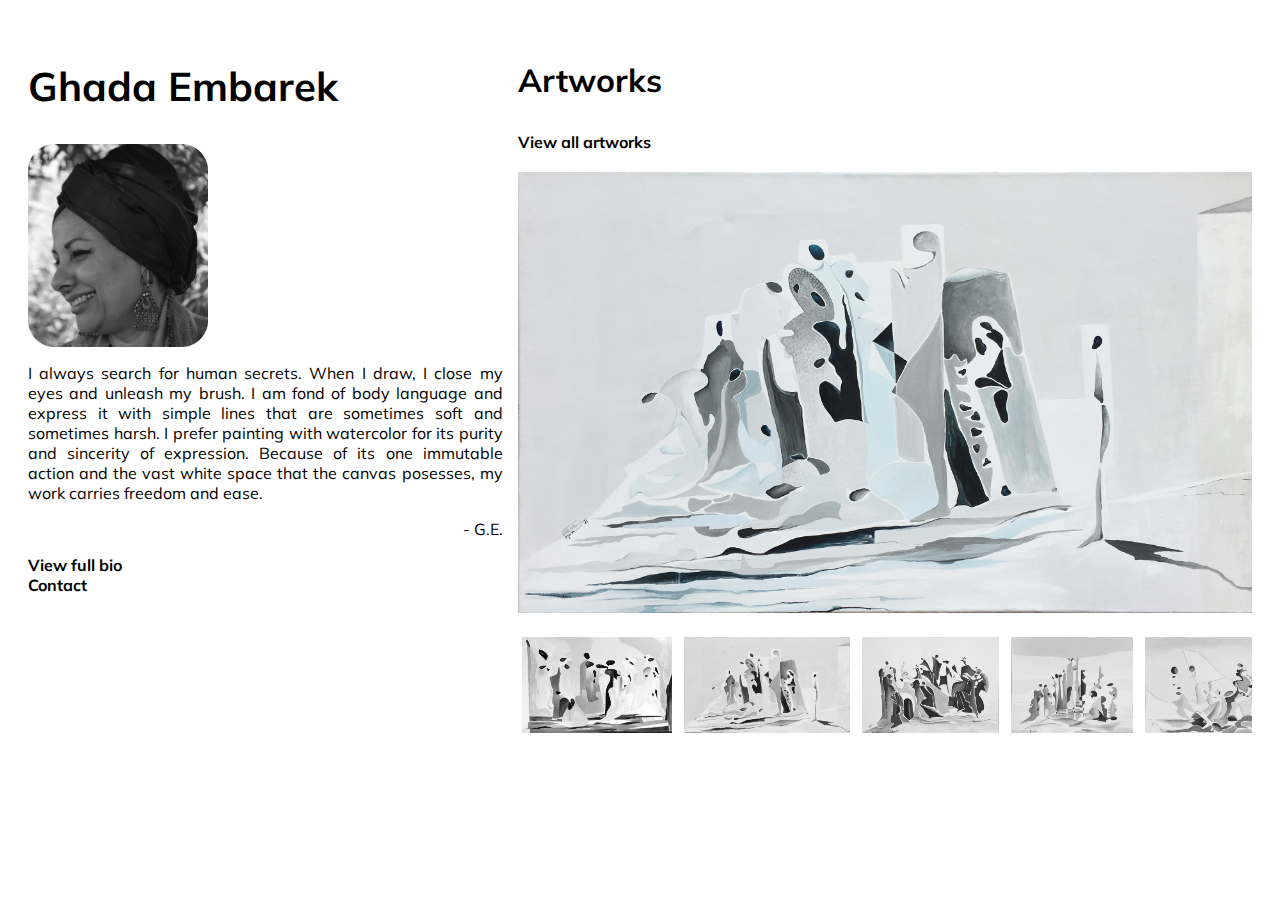
<file: index.html>
<html></<!DOCTYPE html>
<html lang="en" dir="ltr">
  <head>
    <meta name="viewport" content="width=device-width">
    <meta charset="utf-8">
    <title>Ghada Embarek</title>
    <link rel="stylesheet" href="style.css">
    <link rel="preconnect" href="https://fonts.googleapis.com">
    <link rel="preconnect" href="https://fonts.gstatic.com" crossorigin>
    <link href="https://fonts.googleapis.com/css2?family=Mulish:ital,wght@0,300;0,600;1,300&display=swap" rel="stylesheet">
    <link rel="shortcut icon" type="image/x-icon" href="GE.ico" />
  </head>
  <body>
    <div class="row11">

      <div class="column l">
        <h2 style="font-size:250%">Ghada Embarek</h2>
        <div class="about me">
          <img src="profile.png" style="width: 180px"/>
          <p style="text-align:justify; padding-right:15px">I always search for human secrets. When I draw, I close my eyes and unleash my brush. I am fond of body language and express it with
          simple lines that are sometimes soft and sometimes harsh. I prefer painting with watercolor for its purity and sincerity of expression.
          Because of its one immutable action and the vast white space that the canvas posesses, my work carries freedom and ease.</p>
          <p style="text-align:right; padding-right:15px">- G.E.</p>
          <b><a href="bio.html" style="color:black; text-decoration:none">View full bio</a></b>
          <br>
          <b><a href="contact.html" style="color:black; text-decoration:none">Contact</a></b>
        </div>
      </div>

      <div class="column r">
        <div class="library">
          <h3 style="font-size:200%;">Artworks</h3>
          <b><a href="artworks.html" style="color:black; text-decoration:none">View all artworks</a></b><br>

          <br>
          <div id="bigpic" class="w3-content" style="max-width:1200px">
            <img class="mySlides" src="images/Life_140_210_CM_(acrylic_on_canvas).jpg" alt="" style="width:100%;display:none" />
            <img class="mySlides" src="images/image5_(1).jpg" alt="" style="width:100%"/>
            <img class="mySlides" src="images/image3.png" alt="" style="width:100%;display:none"/>
            <img class="mySlides" src="images/image1_(1).png" alt="" style="width:100%;display:none"/>
            <img class="mySlides" src="images/image0_(1).png" alt="" style="width:100%;display:none"/>
            <img class="mySlides" src="images/Journey_100___80_CM.jpg" alt="" style="width:100%;display:none"/>
            <img class="mySlides" src="images/Huddle_100___80_CM.jpg" alt="" style="width:100%;display:none"/>

          </div>
          <br>
          <div class="wrapper">
            <div class="innerwrapper">
                <img class="gallery-item" src="images/Life_140_210_CM_(acrylic_on_canvas).jpg" alt="" onclick="currentDiv(1)"/>
                <img class="gallery-item" src="images/image5_(1).jpg" alt=""  onclick="currentDiv(2)"/>
                <img class="gallery-item" src="images/image3.png" alt="" onclick="currentDiv(3)"/>
                <img class="gallery-item" src="images/image1_(1).png" alt="" onclick="currentDiv(4)"/>
                <img class="gallery-item" src="images/image0_(1).png" alt="" onclick="currentDiv(5)"/>
                <img class="gallery-item" src="images/Journey_100___80_CM.jpg" alt="" onclick="currentDiv(6)"/>
                <img class="gallery-item" src="images/Huddle_100___80_CM.jpg" alt="" onclick="currentDiv(7)"/>
            </div>
          </div>
          <script>
            function currentDiv(n) {
              showDivs(slideIndex = n);
            }

            function showDivs(n) {
              var i;
              var x = document.getElementsByClassName("mySlides");
              var dots = document.getElementsByClassName("demo");
              if (n > x.length) {slideIndex = 1}
              if (n < 1) {slideIndex = x.length}
              for (i = 0; i < x.length; i++) {
                x[i].style.display = "none";
              }
              for (i = 0; i < dots.length; i++) {
                dots[i].className = dots[i].className.replace(" w3-opacity-off", "");
              }
              x[slideIndex-1].style.display = "block";
              dots[slideIndex-1].className += " w3-opacity-off";
            }
          </script>
        </div>
        </div>
      </div>
      <br>
  </body>
  <!-- <footer>© 2022 Ghada Embarek</footer> -->
</html>
</file>
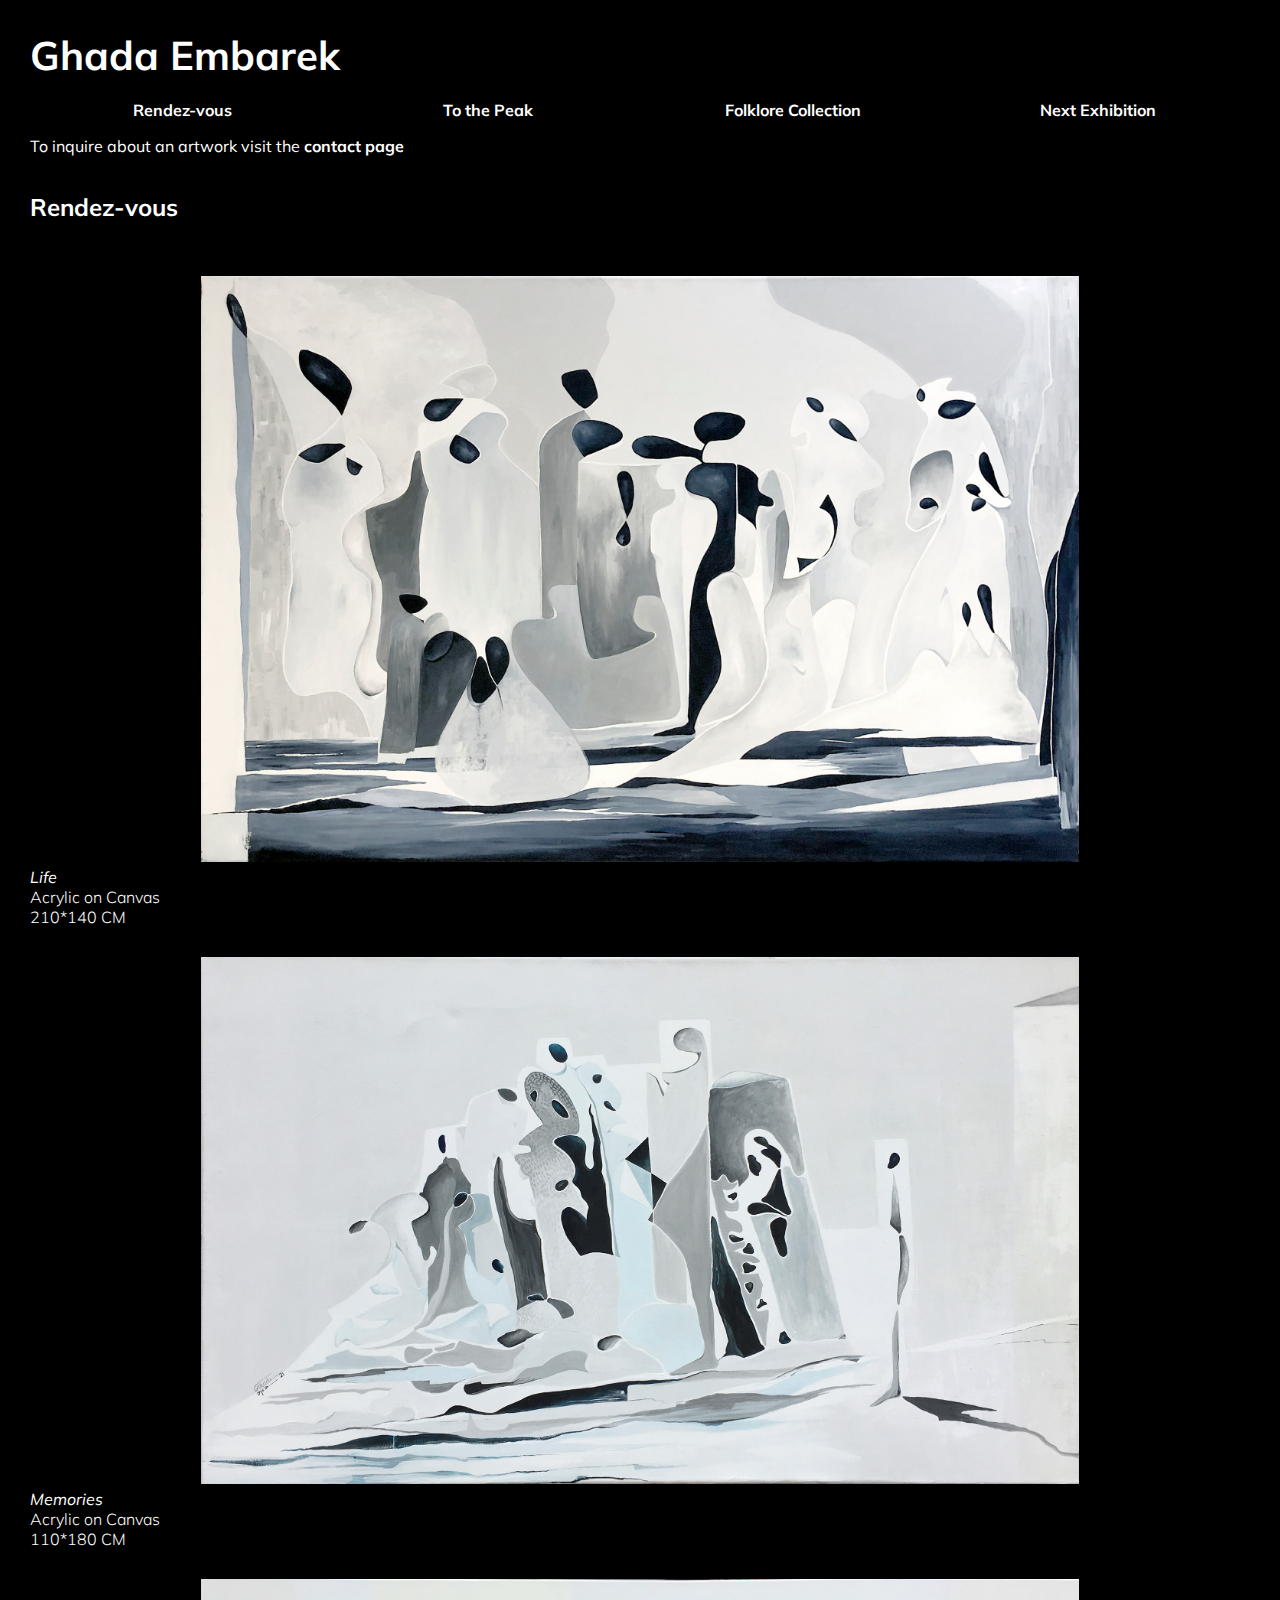
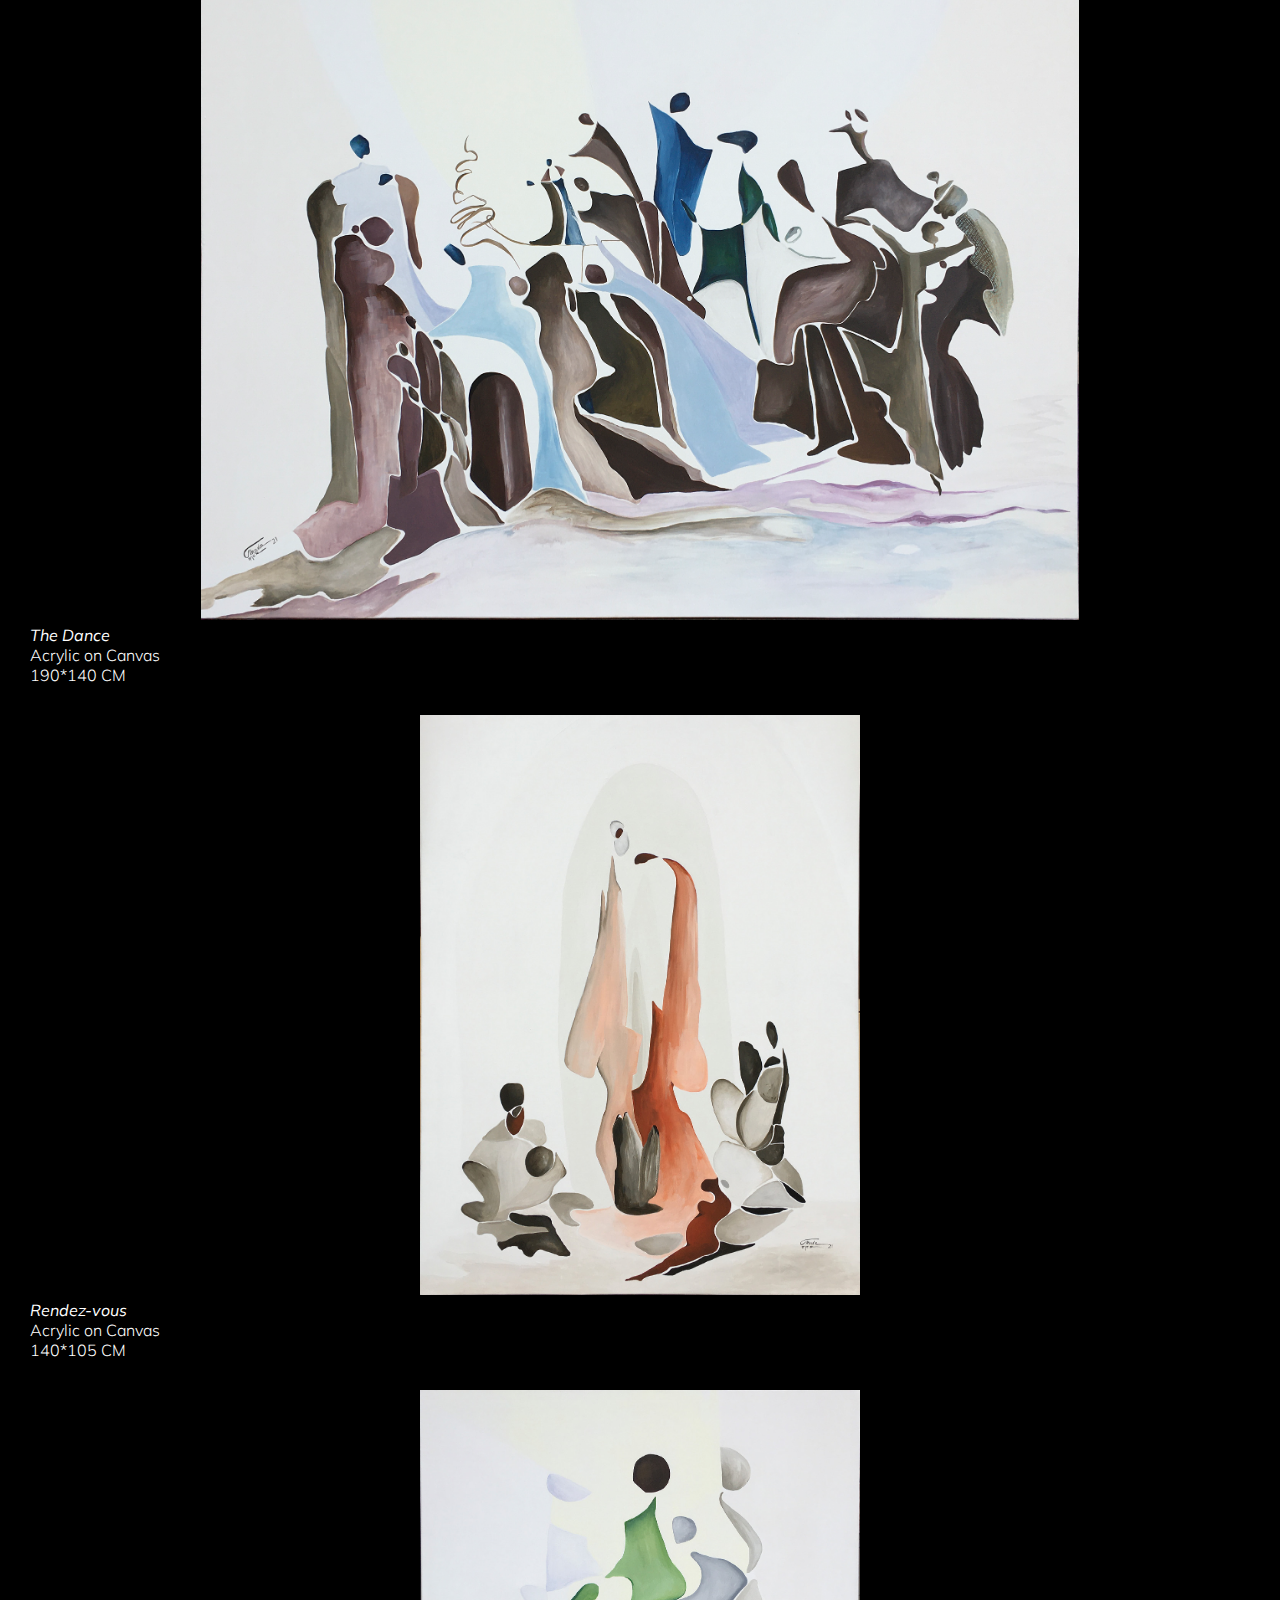
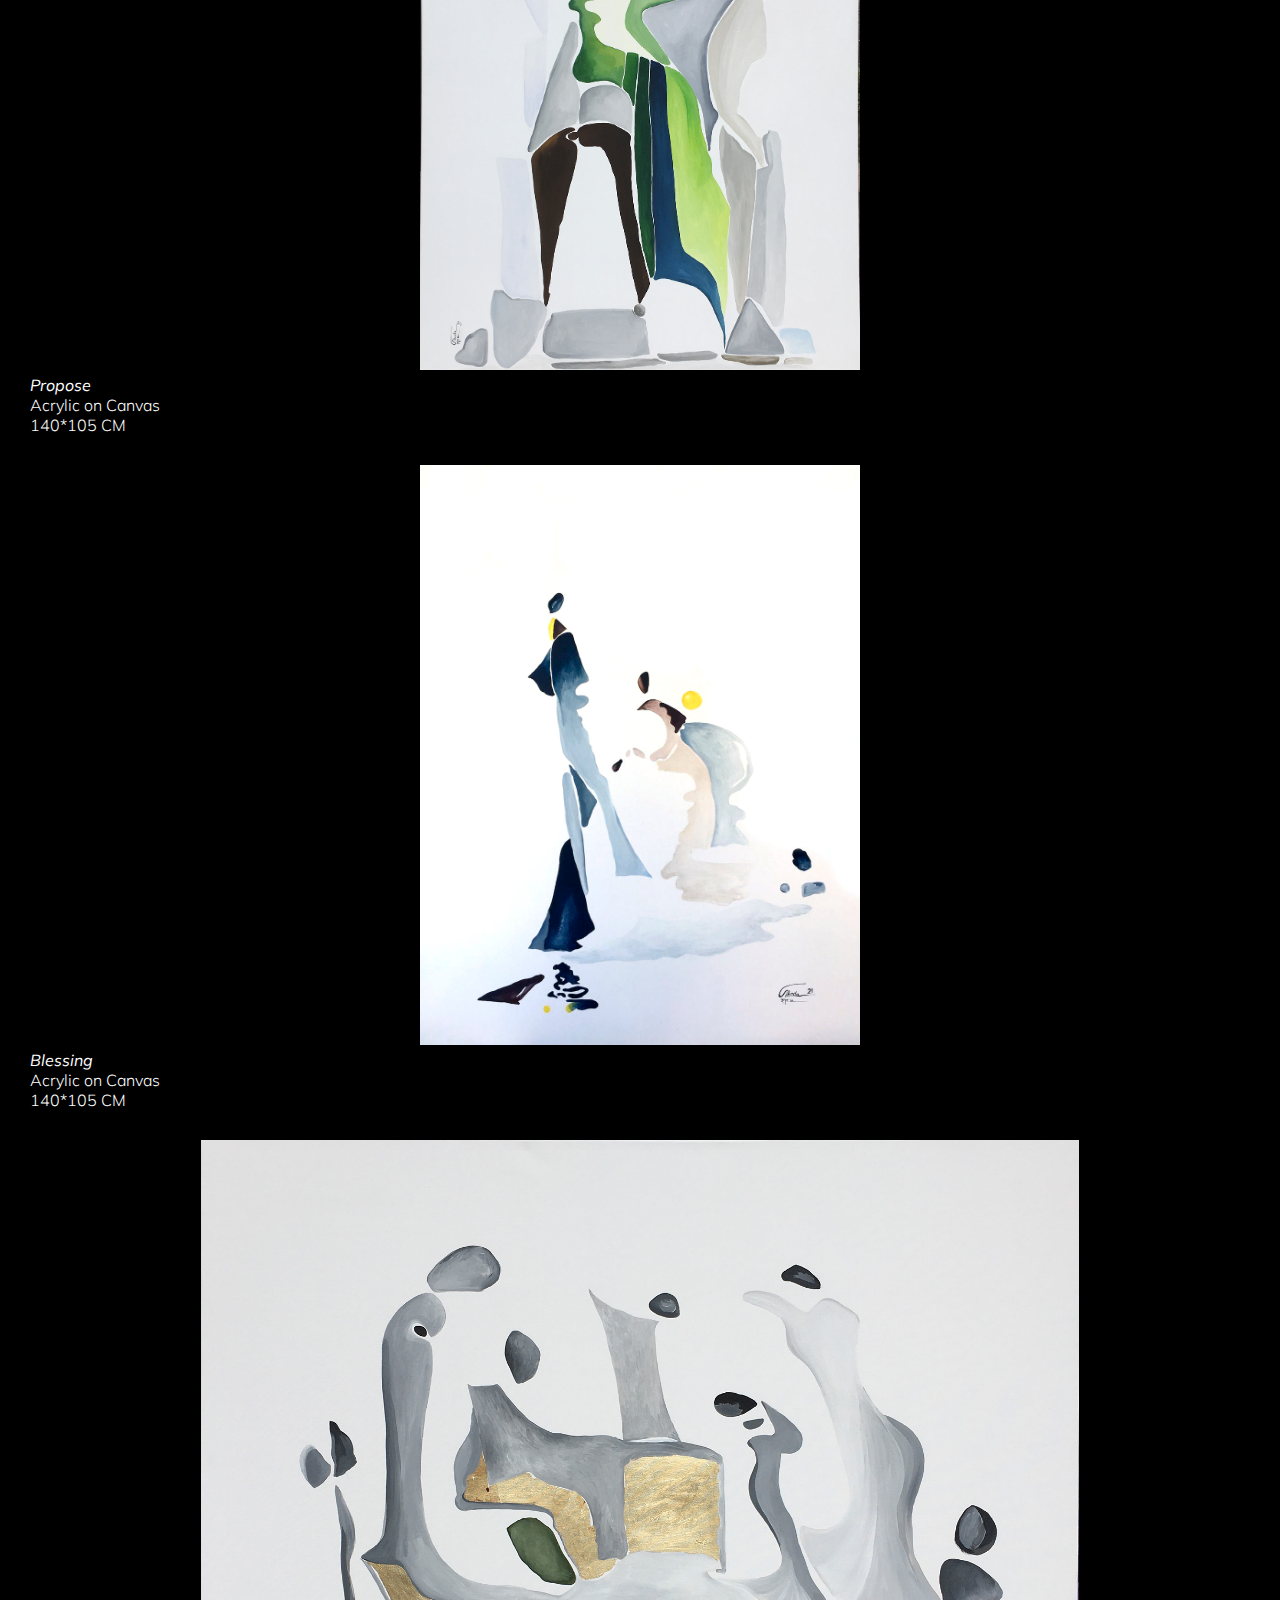
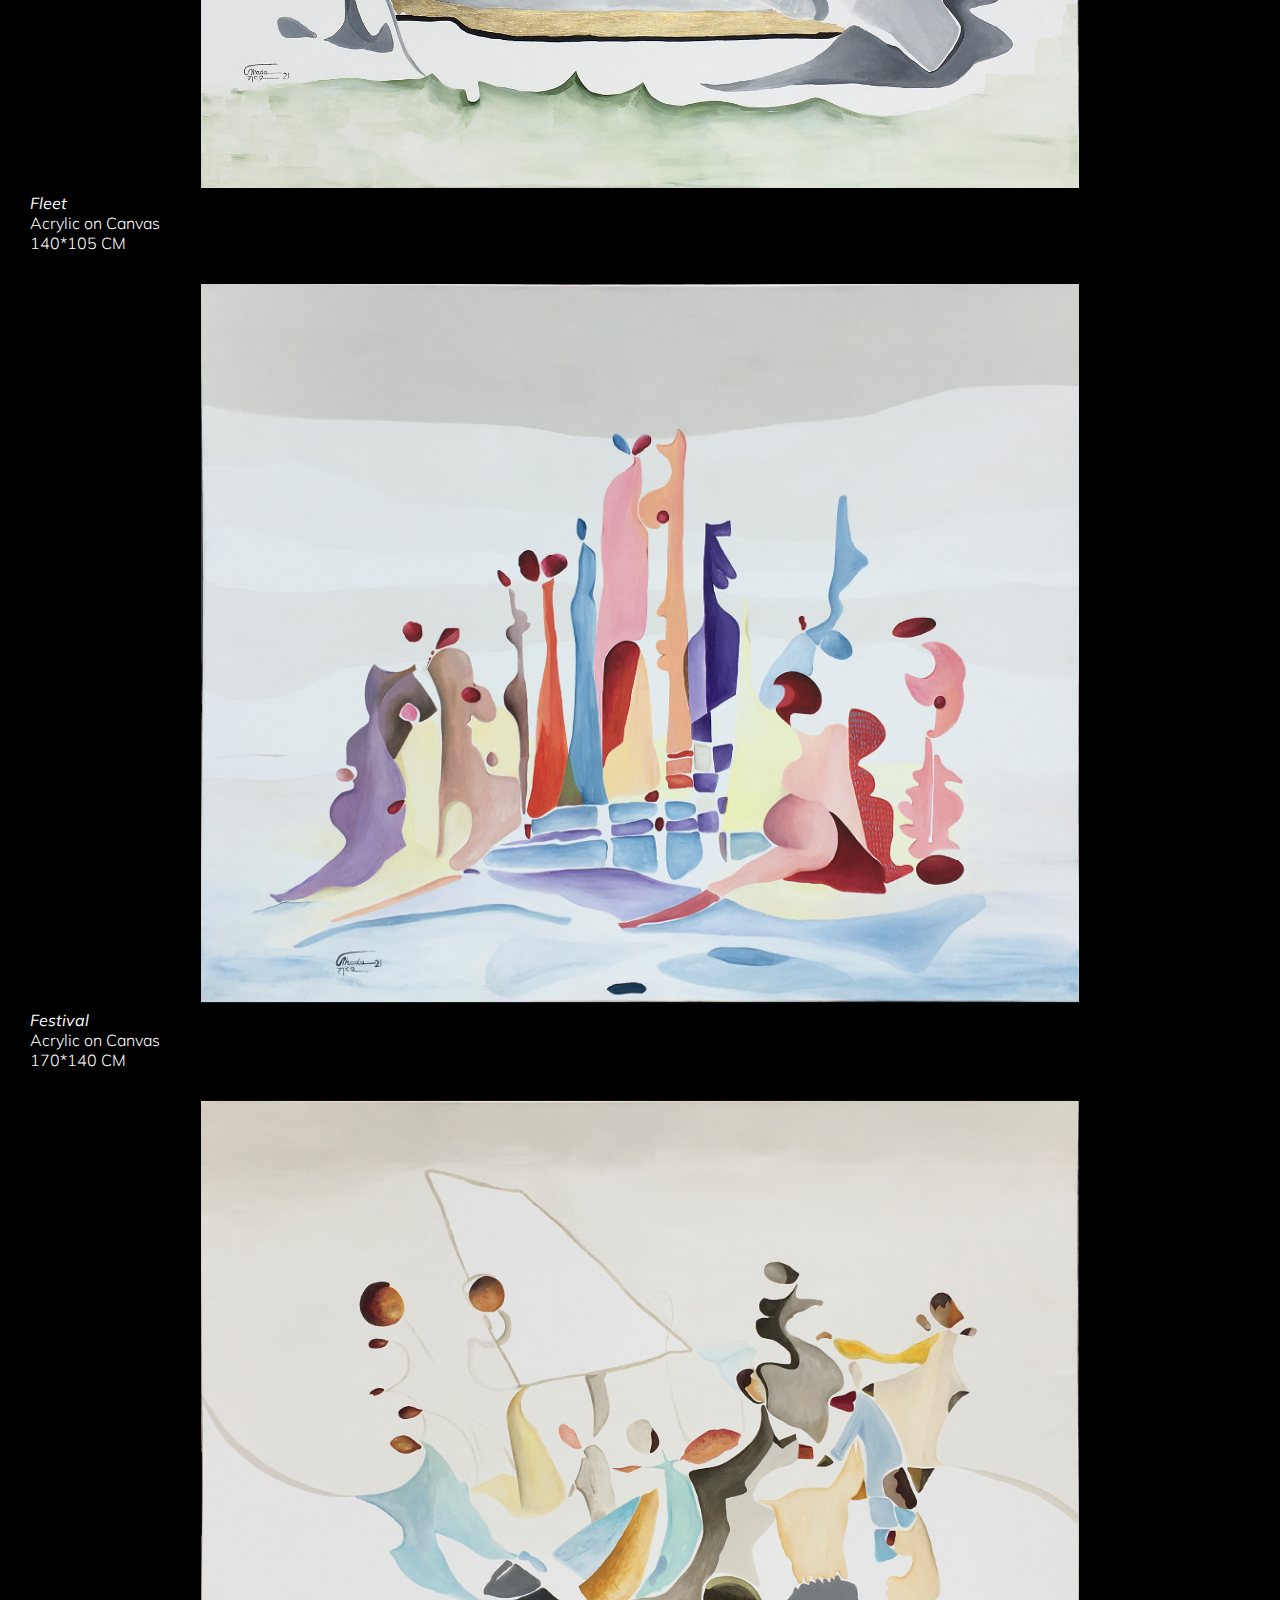
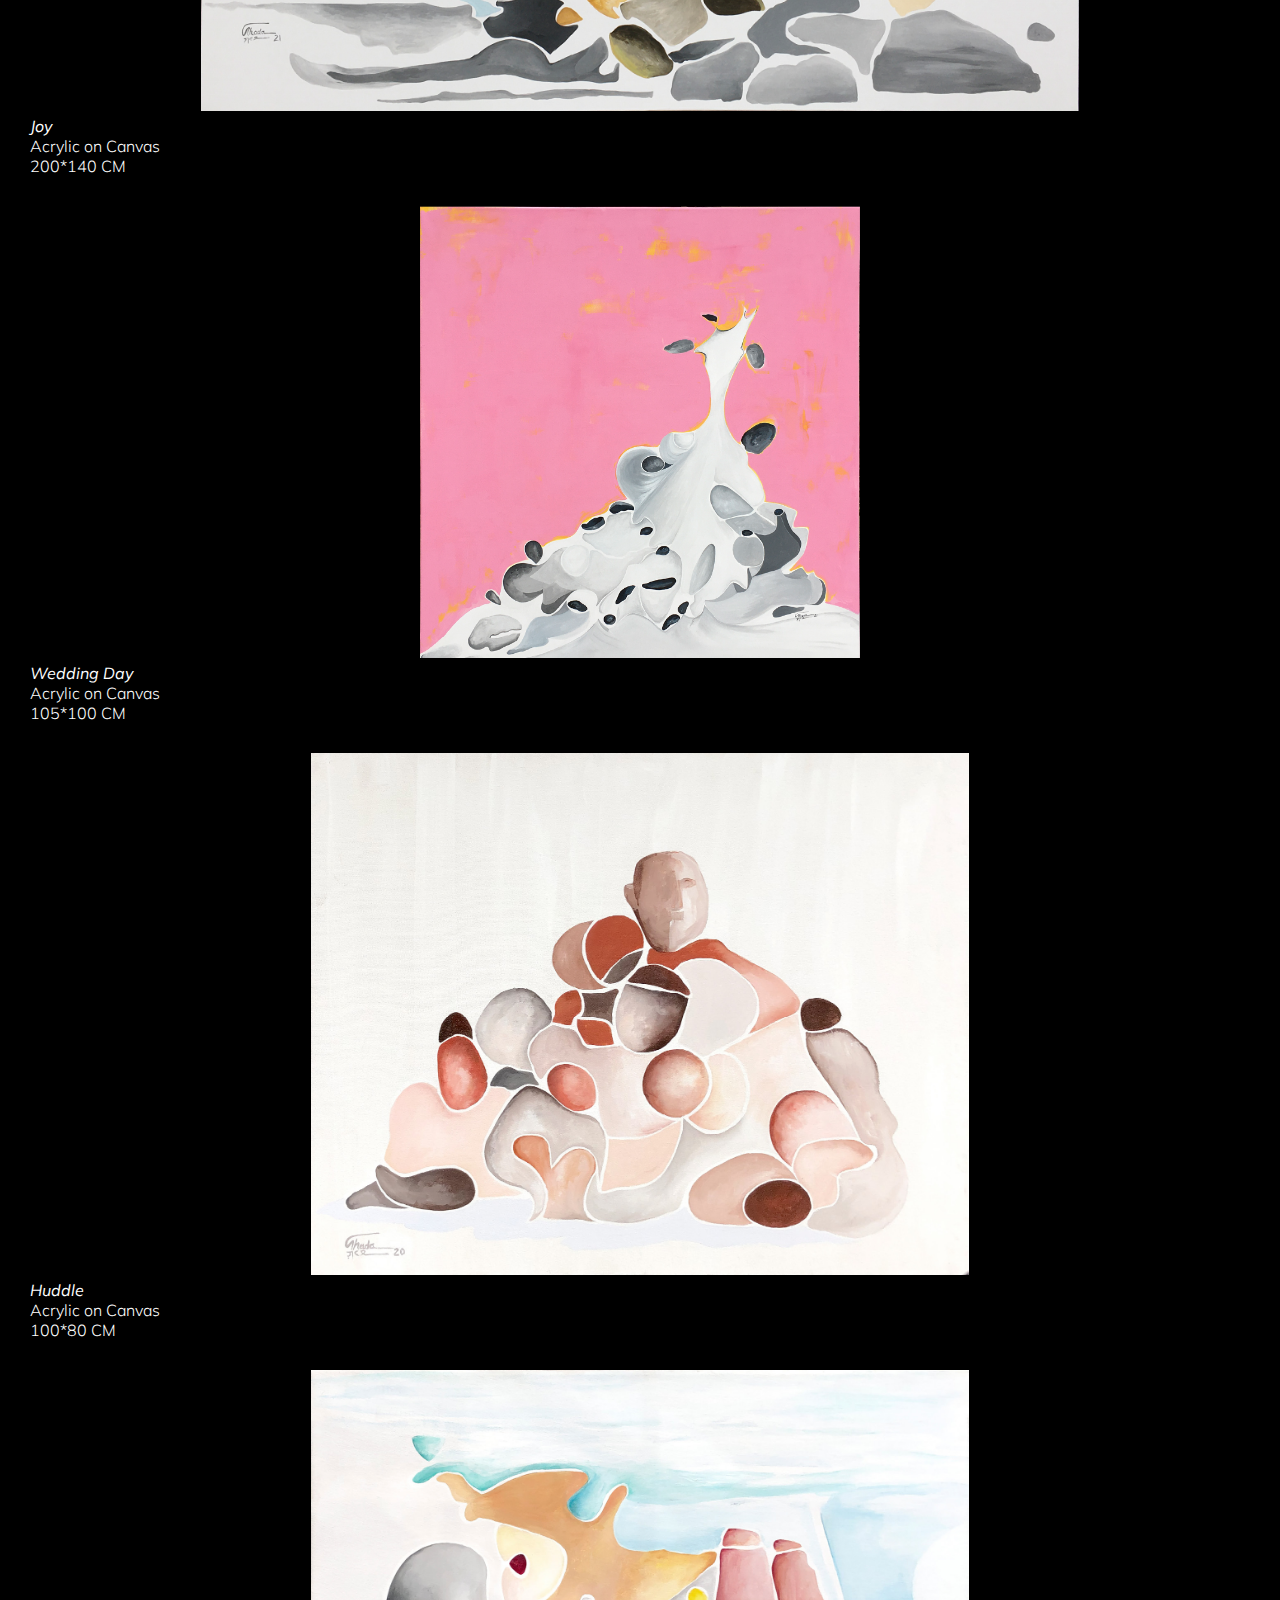
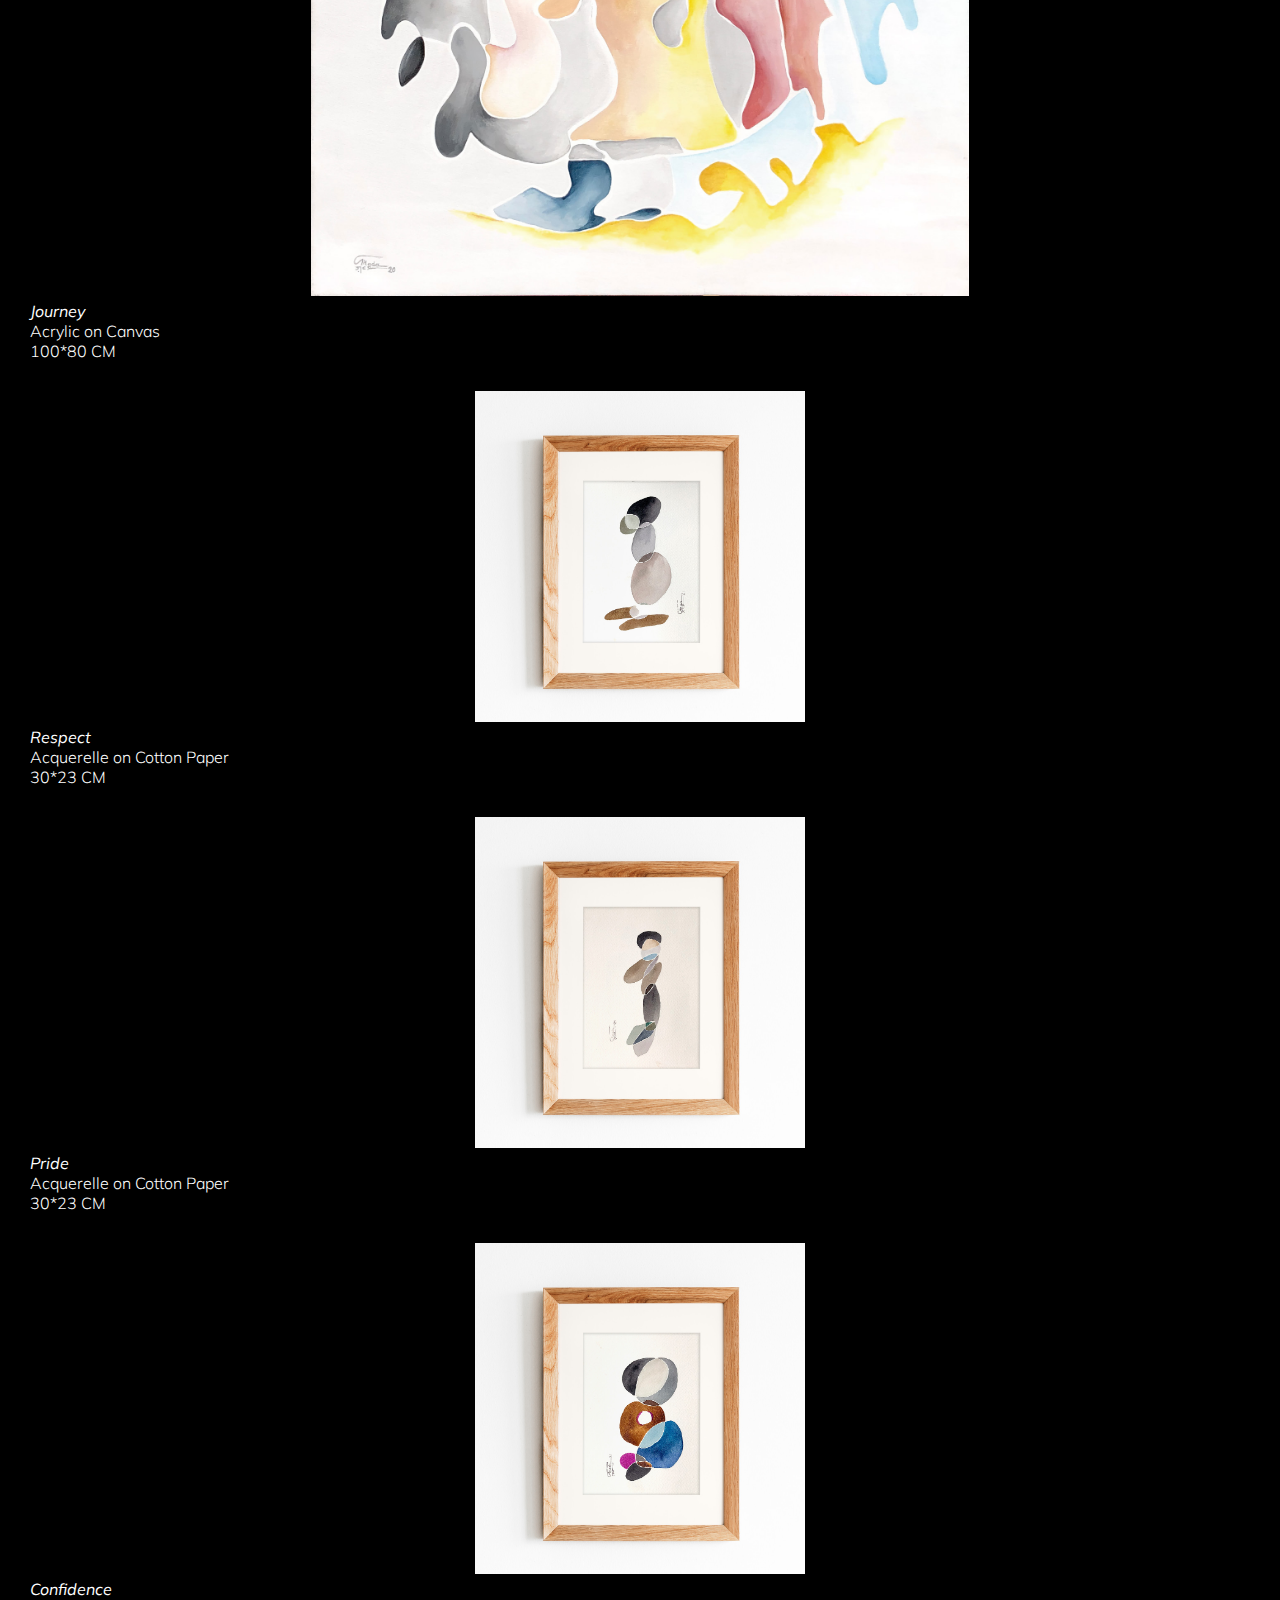
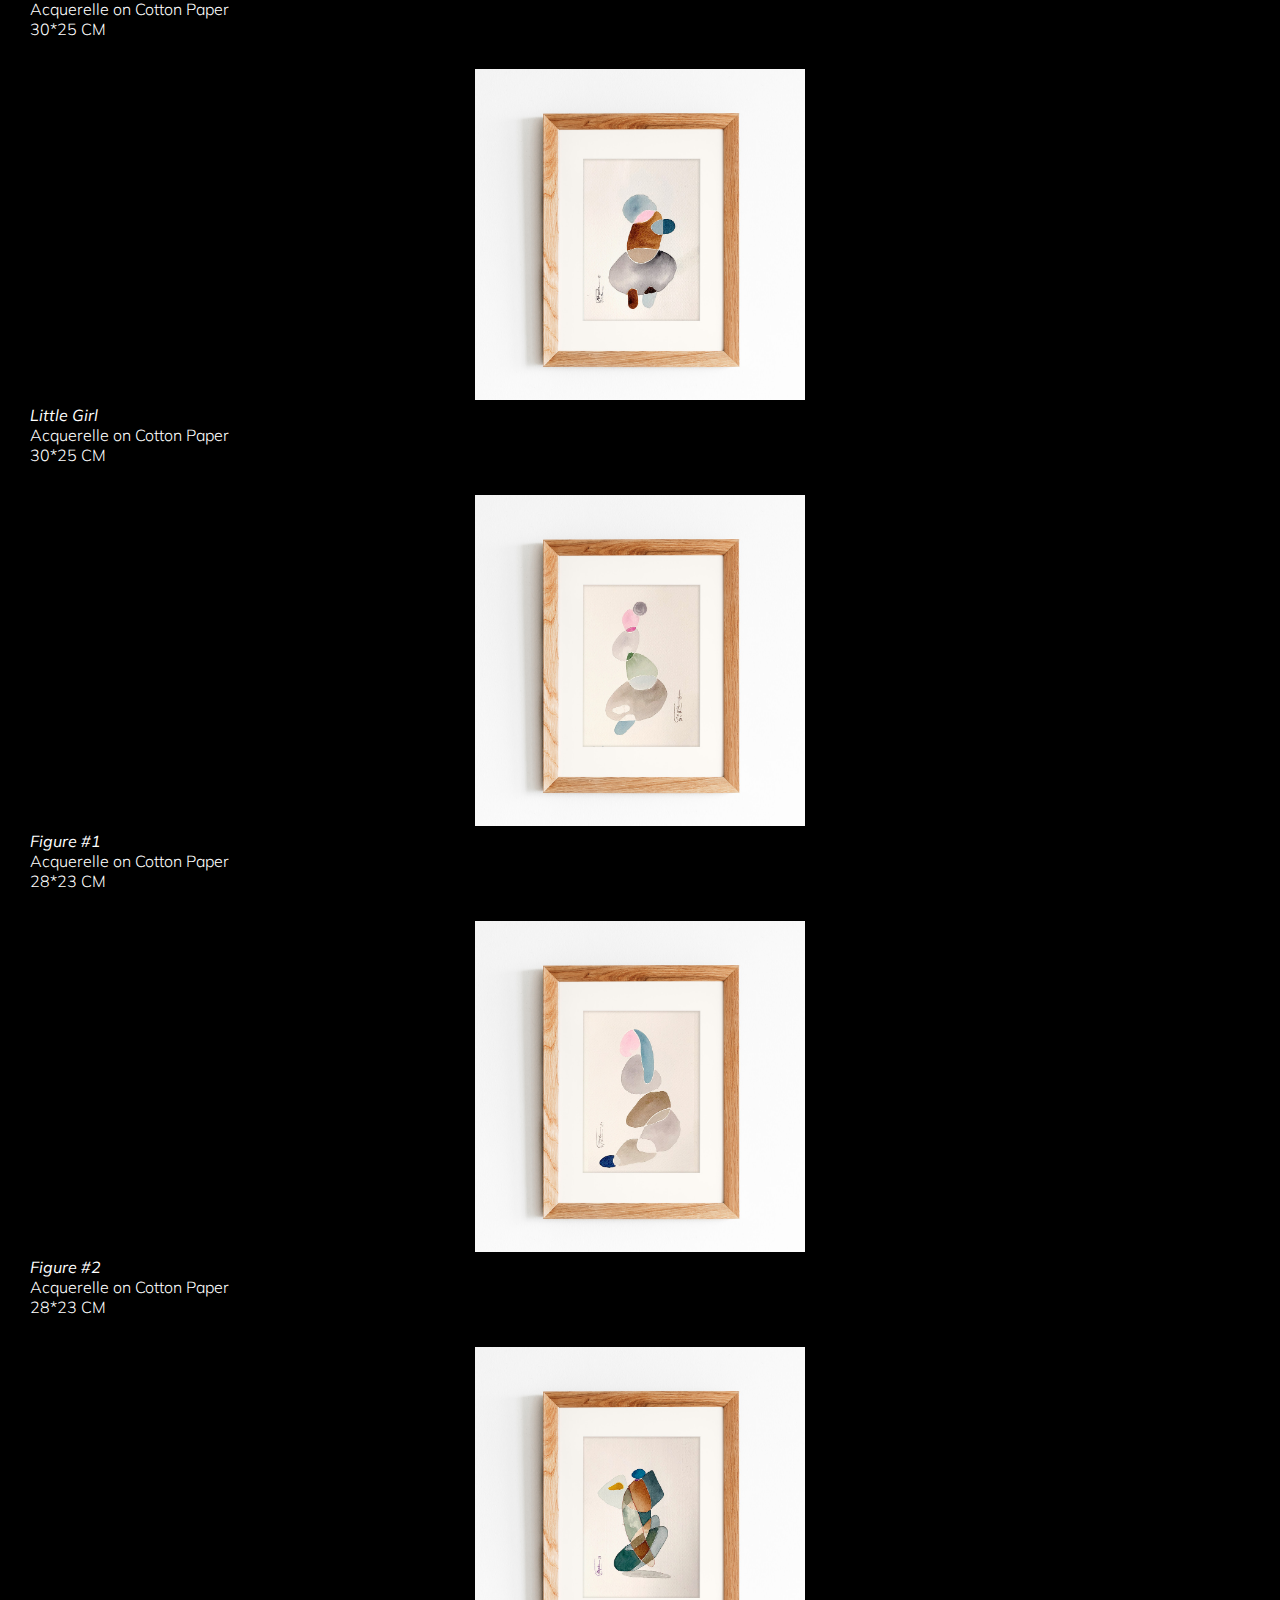
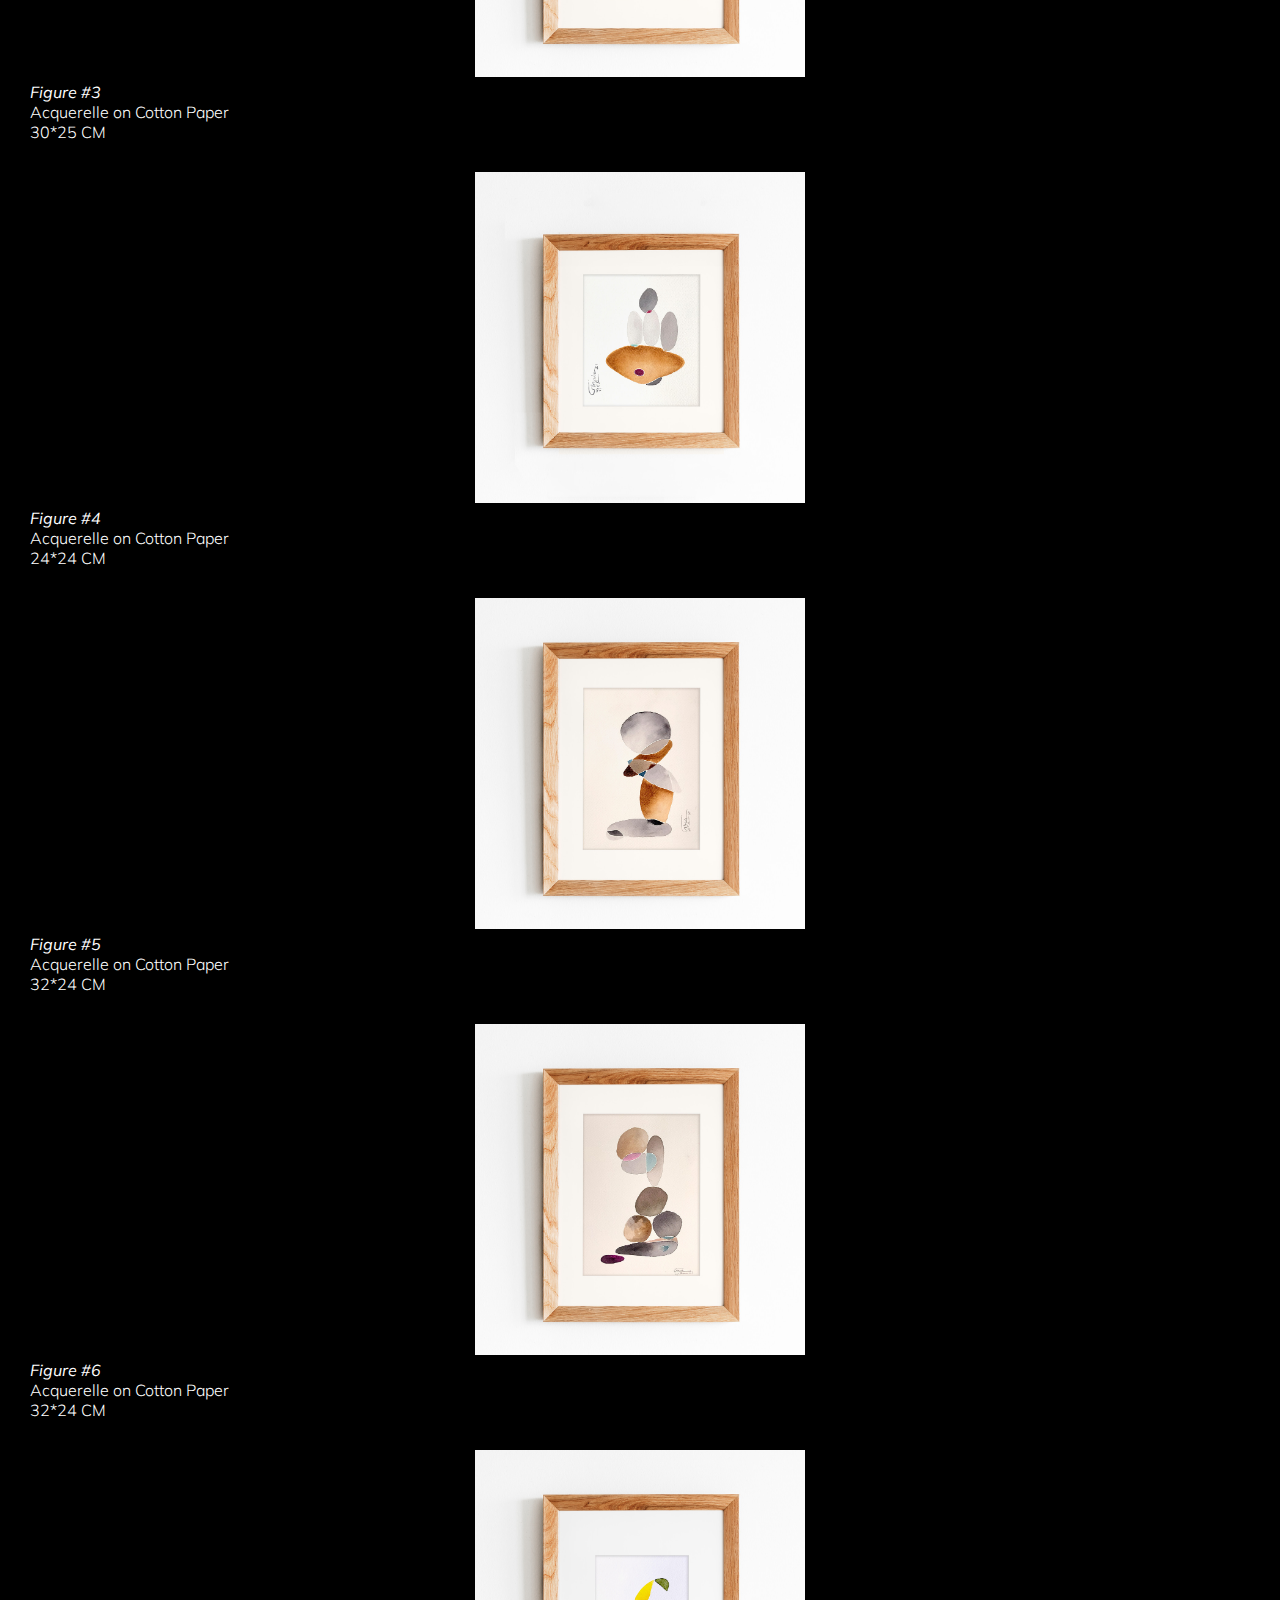
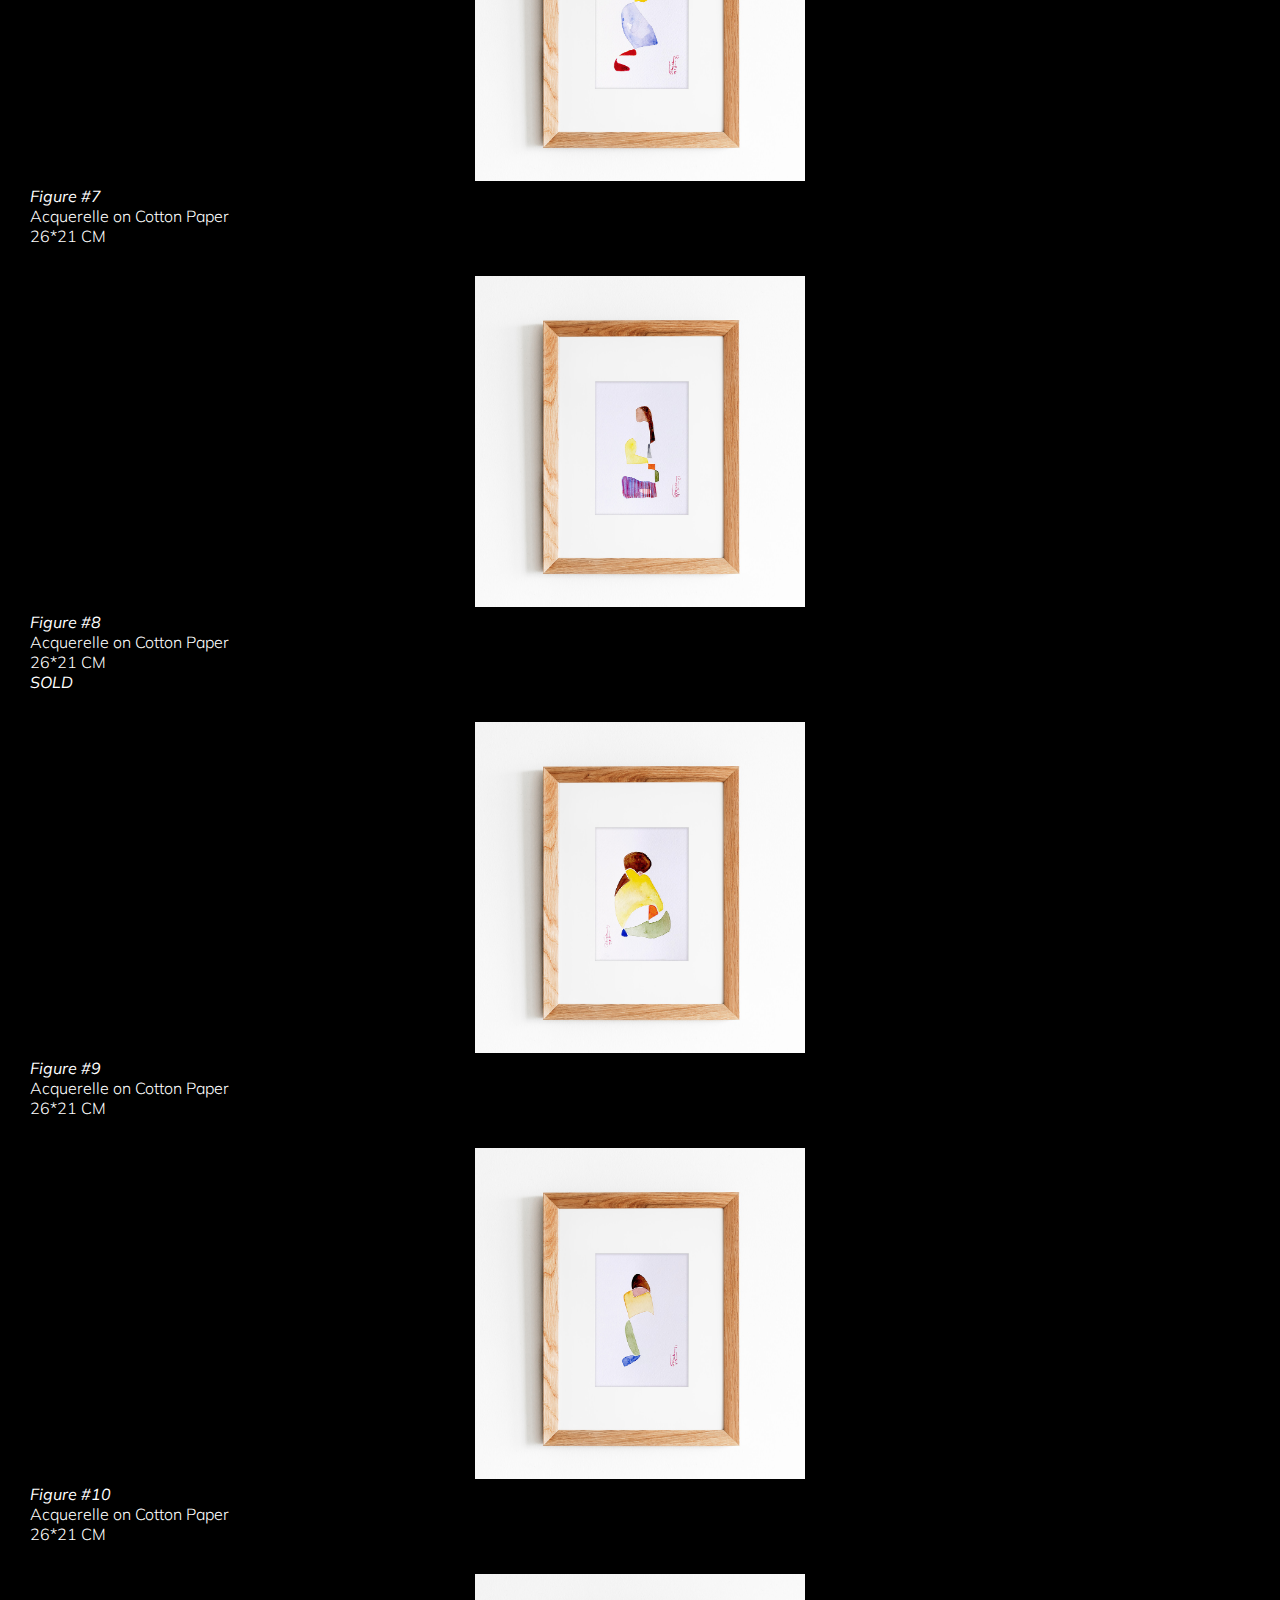
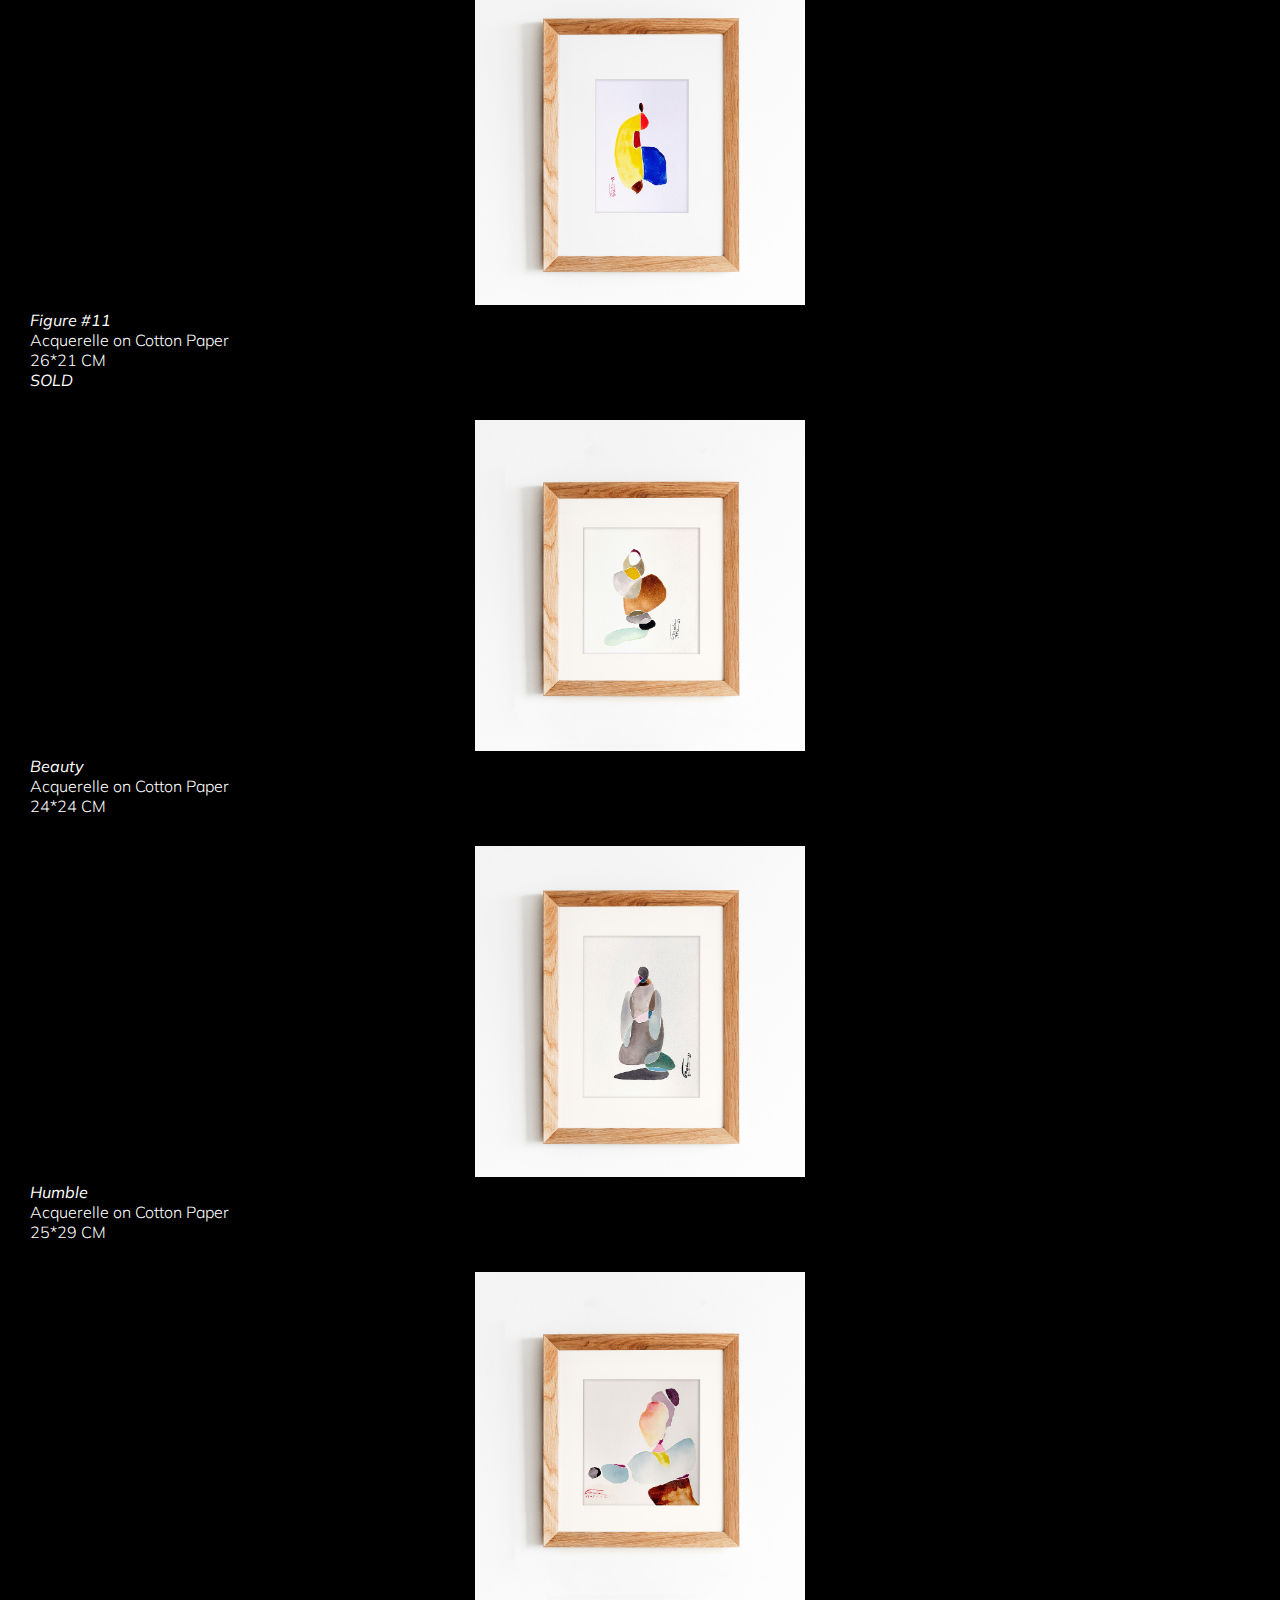
<file: artworks.html>
<!DOCTYPE html>
<html xmlns="http://www.w3.org/1999/xhtml">
	<head>
		<meta name="viewport" content="width=device-width">
		<meta charset="utf-8" />
		<title>Artworks</title>
		<link href="idGeneratedStyles.css" rel="stylesheet" type="text/css" />
		<link rel="preconnect" href="https://fonts.googleapis.com">
		<link rel="preconnect" href="https://fonts.gstatic.com" crossorigin>
		<link href="https://fonts.googleapis.com/css2?family=Mulish:ital,wght@0,300;0,600;1,300&display=swap" rel="stylesheet">
		<link rel="shortcut icon" type="image/x-icon" href="GE.ico" />
	</head>
	<body id="ghadas_art" lang="en-US">
		<b><a href="index.html" id="name" style="color:white; text-decoration:none; font-size:250%">Ghada Embarek</a></b>
		<br>
		<br>
		<div class="navbar">
		  <a class="goto" href="#rendezvous">Rendez-vous</a>
		  <a class="goto" href="#peak">To the Peak</a>
		  <a class="goto" href="#folklore">Folklore Collection</a>
		  <a class="goto" href="#next">Next Exhibition</a>
		</div>

		<p>To inquire about an artwork visit the <b><a href="contact.html" style="color:white;text-decoration:none">contact page</a></b></p>

	  <div class="column">

		<div id="_idContainer185" class="Basic-Text-Frame">
			<h2 class="Basic-Paragraph" id="rendezvous"><span>Rendez-vous</span></p>
		</div>

		<div class="_idGenObjectLayout-1">
			<div id="rendezvous_210_140" class="_idGenObjectStyleOverride-1">
				<img class="_idGenObjectAttribute-1" src="images/Life_140_210_CM_(acrylic_on_canvas).jpg" loading="lazy" alt="" />
			</div>
		</div>
			<div id="_idContainer002" class="Basic-Text-Frame">
			<p class="Basic-Paragraph"><span class="italic">Life</span></p>
			<p class="Basic-Paragraph"><span class="normal">Acrylic on Canvas</span></p>
			<p class="Basic-Paragraph"><span class="normal">210*140 CM</span></p>
		</div>

		<div class="_idGenObjectLayout-1">
			<div id="rendezvous_210_140" class="_idGenObjectStyleOverride-1">
				<img class="_idGenObjectAttribute-1" src="images/image5_(1).jpg" loading="lazy" alt="" />
			</div>
		</div>
		<div id="_idContainer003" class="Basic-Text-Frame">
			<p class="Basic-Paragraph"><span class="italic">Memories</span></p>
			<p class="Basic-Paragraph"><span class="normal">Acrylic on Canvas</span></p>
			<p class="Basic-Paragraph"><span class="normal">110*180 CM</span></p>
		</div>
		<div class="_idGenObjectLayout-1">
			<div id="rendezvous_210_140" class="_idGenObjectStyleOverride-1">
				<img class="_idGenObjectAttribute-1" src="images/image3.png" loading="lazy" alt="" />
			</div>
		</div>
		<div id="_idContainer005" class="Basic-Text-Frame">
			<p class="Basic-Paragraph"><span class="italic">The Dance</span></p>
			<p class="Basic-Paragraph"><span class="normal">Acrylic on Canvas</span></p>
			<p class="Basic-Paragraph"><span class="normal">190*140 CM</span></p>
		</div>
		<div class="_idGenObjectLayout-1">
			<div id="rendezvous_140_105" class="_idGenObjectStyleOverride-1">
				<img class="_idGenObjectAttribute-1" src="images/image0.jpg" loading="lazy" alt="" />
			</div>
		</div>
		<div id="_idContainer007" class="Basic-Text-Frame">
			<p class="Basic-Paragraph"><span class="italic">Rendez-vous</span></p>
			<p class="Basic-Paragraph"><span class="normal">Acrylic on Canvas</span></p>
			<p class="Basic-Paragraph"><span class="normal">140*105 CM</span></p>
		</div>
		<div class="_idGenObjectLayout-1">
			<div id="rendezvous_140_105" class="_idGenObjectStyleOverride-1">
				<img class="_idGenObjectAttribute-1" src="images/image4.jpg" loading="lazy" alt="" />
			</div>
		</div>
		<div id="_idContainer009" class="Basic-Text-Frame">
			<p class="Basic-Paragraph"><span class="italic">Propose</span></p>
			<p class="Basic-Paragraph"><span class="normal">Acrylic on Canvas</span></p>
			<p class="Basic-Paragraph"><span class="normal">140*105 CM</span></p>
		</div>
		<div class="_idGenObjectLayout-1">
			<div id="rendezvous_140_105" class="_idGenObjectStyleOverride-1">
				<img class="_idGenObjectAttribute-1" src="images/7-_Blessing__140_105_Acrylic_on_canvas.png" loading="lazy" alt="" />
			</div>
		</div>
		<div id="_idContainer011" class="Basic-Text-Frame">
			<p class="Basic-Paragraph"><span class="italic">Blessing</span></p>
			<p class="Basic-Paragraph"><span class="normal">Acrylic on Canvas</span></p>
			<p class="Basic-Paragraph"><span class="normal">140*105 CM</span></p>
		</div>
		<div class="_idGenObjectLayout-1">
			<div id="rendezvous_210_140" class="_idGenObjectStyleOverride-1">
				<img class="_idGenObjectAttribute-1" src="images/Fleet.jpg" loading="lazy" alt="" />
			</div>
		</div>
		<div id="_idContainer013" class="Basic-Text-Frame">
			<p class="Basic-Paragraph"><span class="italic">Fleet</span></p>
			<p class="Basic-Paragraph"><span class="normal">Acrylic on Canvas</span></p>
			<p class="Basic-Paragraph"><span class="normal">140*105 CM</span></p>
		</div>
		<div class="_idGenObjectLayout-1">
			<div id="rendezvous_210_140" class="_idGenObjectStyleOverride-1">
				<img class="_idGenObjectAttribute-1" src="images/image1_(1).png" loading="lazy" alt="" />
			</div>
		</div>
		<div id="_idContainer015" class="Basic-Text-Frame">
			<p class="Basic-Paragraph"><span class="italic">Festival</span></p>
			<p class="Basic-Paragraph"><span class="normal">Acrylic on Canvas</span></p>
			<p class="Basic-Paragraph"><span class="normal">170*140 CM</span></p>
		</div>
		<div class="_idGenObjectLayout-1">
			<div id="rendezvous_210_140" class="_idGenObjectStyleOverride-1">
				<img class="_idGenObjectAttribute-1" src="images/image0_(1).png" loading="lazy" alt="" />
			</div>
		</div>
		<div id="_idContainer016" class="Basic-Text-Frame">
			<p class="Basic-Paragraph"><span class="italic">Joy</span></p>
			<p class="Basic-Paragraph"><span class="normal">Acrylic on Canvas</span></p>
			<p class="Basic-Paragraph"><span class="normal">200*140 CM</span></p>
		</div>

		<div class="_idGenObjectLayout-1">
			<div id="rendezvous_140_105" class="_idGenObjectStyleOverride-1">
				<img class="_idGenObjectAttribute-1" src="images/image1.png" loading="lazy" alt="" />
			</div>
		</div>
		<div id="_idContainer018" class="Basic-Text-Frame">
			<p class="Basic-Paragraph"><span class="italic">Wedding Day</span></p>
			<p class="Basic-Paragraph"><span class="normal">Acrylic on Canvas</span></p>
			<p class="Basic-Paragraph"><span class="normal">105*100 CM</span></p>
		</div>
		<div class="_idGenObjectLayout-1">
			<div id="rendezvous_huddle" class="_idGenObjectStyleOverride-1">
				<img class="_idGenObjectAttribute-1" src="images/Huddle_100___80_CM.jpg" loading="lazy" alt="" />
			</div>
		</div>
		<div id="_idContainer021" class="Basic-Text-Frame">
			<p class="Basic-Paragraph"><span class="italic">Huddle</span></p>
			<p class="Basic-Paragraph"><span class="normal">Acrylic on Canvas</span></p>
			<p class="Basic-Paragraph"><span class="normal">100*80 CM</span></p>
		</div>
		<div class="_idGenObjectLayout-1">
			<div id="rendezvous_journey" class="_idGenObjectStyleOverride-1">
				<img class="_idGenObjectAttribute-1" src="images/Journey_100___80_CM.jpg" loading="lazy" alt="" />
			</div>
		</div>
		<div id="_idContainer023" class="Basic-Text-Frame">
			<p class="Basic-Paragraph"><span class="italic">Journey</span></p>
			<p class="Basic-Paragraph"><span class="normal">Acrylic on Canvas</span></p>
			<p class="Basic-Paragraph"><span class="normal">100*80 CM</span></p>
		</div>
		<div class="_idGenObjectLayout-1">
			<div id="rendezvous_30_23" class="_idGenObjectStyleOverride-1">
				<img class="_idGenObjectAttribute-1" src="images/a_7.jpg" loading="lazy" alt="" />
			</div>
		</div>
		<div id="_idContainer025" class="Basic-Text-Frame">
			<p class="Basic-Paragraph"><span class="italic">Respect</span></p>
			<p class="Basic-Paragraph"><span class="normal">Acquerelle on Cotton Paper</span></p>
			<p class="Basic-Paragraph"><span class="normal">30*23 CM</span></p>
		</div>
		<div class="_idGenObjectLayout-1">
			<div id="rendezvous_30_23" class="_idGenObjectStyleOverride-1">
				<img class="_idGenObjectAttribute-1" src="images/a_6.jpg" loading="lazy" alt="" />
			</div>
		</div>
		<div id="_idContainer027" class="Basic-Text-Frame">
			<p class="Basic-Paragraph"><span class="italic">Pride</span></p>
			<p class="Basic-Paragraph"><span class="normal">Acquerelle on Cotton Paper</span></p>
			<p class="Basic-Paragraph"><span class="normal">30*23 CM</span></p>
		</div>
		<div class="_idGenObjectLayout-1">
			<div id="rendezvous_30_23" class="_idGenObjectStyleOverride-1">
				<img class="_idGenObjectAttribute-1" src="images/a_3.jpg" loading="lazy" alt="" />
			</div>
		</div>
		<div id="_idContainer029" class="Basic-Text-Frame">
			<p class="Basic-Paragraph"><span class="italic">Confidence</span></p>
			<p class="Basic-Paragraph"><span class="normal">Acquerelle on Cotton Paper</span></p>
			<p class="Basic-Paragraph"><span class="normal">30*25 CM</span></p>
		</div>
		<div class="_idGenObjectLayout-1">
			<div id="rendezvous_30_23" class="_idGenObjectStyleOverride-1">
				<img class="_idGenObjectAttribute-1" src="images/a_2.jpg" loading="lazy" alt="" />
			</div>
		</div>
		<div id="_idContainer031" class="Basic-Text-Frame">
			<p class="Basic-Paragraph"><span class="italic">Little Girl</span></p>
			<p class="Basic-Paragraph"><span class="normal">Acquerelle on Cotton Paper</span></p>
			<p class="Basic-Paragraph"><span class="normal">30*25 CM</span></p>
		</div>

		<div class="_idGenObjectLayout-1">
			<div id="rendezvous_30_23" class="_idGenObjectStyleOverride-1">
				<img class="_idGenObjectAttribute-1" src="images/a_19.jpg" loading="lazy" alt="" />
			</div>
		</div>
		<div id="_idContainer071" class="Basic-Text-Frame">
			<p class="Basic-Paragraph"><span class="italic">Figure #1</span></p>
			<p class="Basic-Paragraph"><span class="normal">Acquerelle on Cotton Paper</span></p>
			<p class="Basic-Paragraph"><span class="normal">28*23 CM</span></p>
		</div>

		<div class="_idGenObjectLayout-1">
			<div id="rendezvous_30_23" class="_idGenObjectStyleOverride-1">
				<img class="_idGenObjectAttribute-1" src="images/a_20.jpg" loading="lazy" alt="" />
			</div>
		</div>
		<div id="_idContainer073" class="Basic-Text-Frame">
			<p class="Basic-Paragraph"><span class="italic">Figure #2</span></p>
			<p class="Basic-Paragraph"><span class="normal">Acquerelle on Cotton Paper</span></p>
			<p class="Basic-Paragraph"><span class="normal">28*23 CM</span></p>
		</div>

		<div class="_idGenObjectLayout-1">
			<div id="rendezvous_30_23" class="_idGenObjectStyleOverride-1">
				<img class="_idGenObjectAttribute-1" src="images/a_8.jpg" loading="lazy" alt="" />
			</div>
		</div>
		<div id="_idContainer039" class="Basic-Text-Frame">
			<p class="Basic-Paragraph"><span class="italic">Figure #3</span></p>
			<p class="Basic-Paragraph"><span class="normal">Acquerelle on Cotton Paper</span></p>
			<p class="Basic-Paragraph"><span class="normal">30*25 CM</span></p>
		</div>

		<div class="_idGenObjectLayout-1">
			<div id="rendezvous_30_23" class="_idGenObjectStyleOverride-1">
				<img class="_idGenObjectAttribute-1" src="images/a_4.jpg" loading="lazy" alt="" />
			</div>
		</div>
		<div id="_idContainer033" class="Basic-Text-Frame">
			<p class="Basic-Paragraph"><span class="italic">Figure #4</span></p>
			<p class="Basic-Paragraph"><span class="normal">Acquerelle on Cotton Paper</span></p>
			<p class="Basic-Paragraph"><span class="normal">24*24 CM</span></p>
		</div>

		<div class="_idGenObjectLayout-1">
			<div id="rendezvous_30_23" class="_idGenObjectStyleOverride-1">
				<img class="_idGenObjectAttribute-1" src="images/a_21.jpg" loading="lazy" alt="" />
			</div>
		</div>
		<div id="_idContainer075" class="Basic-Text-Frame">
			<p class="Basic-Paragraph"><span class="italic">Figure #5</span></p>
			<p class="Basic-Paragraph"><span class="normal">Acquerelle on Cotton Paper</span></p>
			<p class="Basic-Paragraph"><span class="normal">32*24 CM</span></p>
		</div>

		<div class="_idGenObjectLayout-1">
			<div id="rendezvous_30_23" class="_idGenObjectStyleOverride-1">
				<img class="_idGenObjectAttribute-1" src="images/a_22.jpg" loading="lazy" alt="" />
			</div>
		</div>
		<div id="_idContainer077" class="Basic-Text-Frame">
			<p class="Basic-Paragraph"><span class="italic">Figure #6</span></p>
			<p class="Basic-Paragraph"><span class="normal">Acquerelle on Cotton Paper</span></p>
			<p class="Basic-Paragraph"><span class="normal">32*24 CM</span></p>
		</div>

		<div class="_idGenObjectLayout-1">
			<div id="rendezvous_30_23" class="_idGenObjectStyleOverride-1">
				<img class="_idGenObjectAttribute-1" src="images/a_25.jpg" loading="lazy" alt="" />
			</div>
		</div>
		<div id="_idContainer085" class="Basic-Text-Frame">
			<p class="Basic-Paragraph"><span class="italic">Figure #7</span></p>
			<p class="Basic-Paragraph"><span class="normal">Acquerelle on Cotton Paper</span></p>
			<p class="Basic-Paragraph"><span class="normal">26*21 CM</span></p>
		</div>

		<div class="_idGenObjectLayout-1">
			<div id="rendezvous_30_23" class="_idGenObjectStyleOverride-1">
				<img class="_idGenObjectAttribute-1" src="images/a_29.jpg" loading="lazy" alt="" />
			</div>
		</div>
		<div id="" class="Basic-Text-Frame">
			<p class="Basic-Paragraph"><span class="italic">Figure #8</span></p>
			<p class="Basic-Paragraph"><span class="normal">Acquerelle on Cotton Paper</span></p>
			<p class="Basic-Paragraph"><span class="normal">26*21 CM</span></p>
			<p class="Basic-Paragraph"><span class="italic">SOLD</span></p>
		</div>

		<div class="_idGenObjectLayout-1">
			<div id="rendezvous_30_23" class="_idGenObjectStyleOverride-1">
				<img class="_idGenObjectAttribute-1" src="images/a_26.jpg" loading="lazy" alt="" />
			</div>
		</div>
		<div id="_idContainer087" class="Basic-Text-Frame">
			<p class="Basic-Paragraph"><span class="italic">Figure #9</span></p>
			<p class="Basic-Paragraph"><span class="normal">Acquerelle on Cotton Paper</span></p>
			<p class="Basic-Paragraph"><span class="normal">26*21 CM</span></p>
		</div>
		<div class="_idGenObjectLayout-1">
			<div id="rendezvous_30_23" class="_idGenObjectStyleOverride-1">
				<img class="_idGenObjectAttribute-1" src="images/a_27.jpg" loading="lazy" alt="" />
			</div>
		</div>
		<div id="_idContainer097" class="Basic-Text-Frame">
			<p class="Basic-Paragraph"><span class="italic">Figure #10</span></p>
			<p class="Basic-Paragraph"><span class="normal">Acquerelle on Cotton Paper</span></p>
			<p class="Basic-Paragraph"><span class="normal">26*21 CM</span></p>
		</div>
		<div class="_idGenObjectLayout-1">
			<div id="rendezvous_30_23" class="_idGenObjectStyleOverride-1">
				<img class="_idGenObjectAttribute-1" src="images/a_28.jpg" loading="lazy" alt="" />
			</div>
		</div>
		<div id="_idContainer089" class="Basic-Text-Frame">
			<p class="Basic-Paragraph"><span class="italic">Figure #11</span></p>
			<p class="Basic-Paragraph"><span class="normal">Acquerelle on Cotton Paper</span></p>
			<p class="Basic-Paragraph"><span class="normal">26*21 CM</span></p>
			<p class="Basic-Paragraph"><span class="italic">SOLD</span></p>
		</div>

		<div class="_idGenObjectLayout-1">
			<div id="rendezvous_30_23" class="_idGenObjectStyleOverride-1">
				<img class="_idGenObjectAttribute-1" src="images/a_5.jpg" loading="lazy" alt="" />
			</div>
		</div>
		<div id="_idContainer035" class="Basic-Text-Frame">
			<p class="Basic-Paragraph"><span class="italic">Beauty</span></p>
			<p class="Basic-Paragraph"><span class="normal">Acquerelle on Cotton Paper</span></p>
			<p class="Basic-Paragraph"><span class="normal">24*24 CM</span></p>
		</div>
		<div class="_idGenObjectLayout-1">
			<div id="rendezvous_30_23" class="_idGenObjectStyleOverride-1">
				<img class="_idGenObjectAttribute-1" src="images/a_9.jpg" loading="lazy" alt="" />
			</div>
		</div>
		<div id="_idContainer037" class="Basic-Text-Frame">
			<p class="Basic-Paragraph"><span class="italic">Humble</span></p>
			<p class="Basic-Paragraph"><span class="normal">Acquerelle on Cotton Paper</span></p>
			<p class="Basic-Paragraph"><span class="normal">25*29 CM</span></p>
		</div>

		<div class="_idGenObjectLayout-1">
			<div id="rendezvous_30_23" class="_idGenObjectStyleOverride-1">
				<img class="_idGenObjectAttribute-1" src="images/a_33.jpg" loading="lazy" alt="" />
			</div>
		</div>
		<div id="_idContainer041" class="Basic-Text-Frame">
			<p class="Basic-Paragraph"><span class="italic">Lady #1</span></p>
			<p class="Basic-Paragraph"><span class="normal">Acquerelle on Cotton Paper</span></p>
			<p class="Basic-Paragraph"><span class="normal">28*28 CM</span></p>
		</div>
		<div class="_idGenObjectLayout-1">
			<div id="rendezvous_30_23" class="_idGenObjectStyleOverride-1">
				<img class="_idGenObjectAttribute-1" src="images/a_34.jpg" loading="lazy" alt="" />
			</div>
		</div>
		<div id="_idContainer043" class="Basic-Text-Frame">
			<p class="Basic-Paragraph"><span class="italic">Lady #2</span></p>
			<p class="Basic-Paragraph"><span class="normal">Acquerelle on Cotton Paper</span></p>
			<p class="Basic-Paragraph"><span class="normal">28*28 CM</span></p>
		</div>
		<div class="_idGenObjectLayout-1">
			<div id="rendezvous_30_23" class="_idGenObjectStyleOverride-1">
				<img class="_idGenObjectAttribute-1" src="images/a_10.png" loading="lazy" alt="" />
			</div>
		</div>
		<div id="_idContainer045" class="Basic-Text-Frame">
			<p class="Basic-Paragraph"><span class="italic">Mission</span></p>
			<p class="Basic-Paragraph"><span class="normal">Acquerelle on Cotton Paper</span></p>
			<p class="Basic-Paragraph"><span class="normal">33*28 CM</span></p>
		</div>
		<div class="_idGenObjectLayout-1">
			<div id="rendezvous_30_23" class="_idGenObjectStyleOverride-1">
				<img class="_idGenObjectAttribute-1" src="images/a_1.jpg" loading="lazy" alt="" />
			</div>
		</div>
		<div id="_idContainer047" class="Basic-Text-Frame">
			<p class="Basic-Paragraph"><span class="italic">Golfing</span></p>
			<p class="Basic-Paragraph"><span class="normal">Acquerelle on Cotton Paper</span></p>
			<p class="Basic-Paragraph"><span class="normal">30*23 CM</span></p>
		</div>
		<div class="_idGenObjectLayout-1">
			<div id="rendezvous_30_23" class="_idGenObjectStyleOverride-1">
				<img class="_idGenObjectAttribute-1" src="images/a_12.png" loading="lazy" alt="" />
			</div>
		</div>
		<div id="_idContainer049" class="Basic-Text-Frame">
			<p class="Basic-Paragraph"><span class="italic">Old Time</span></p>
			<p class="Basic-Paragraph"><span class="normal">Acquerelle on Cotton Paper</span></p>
			<p class="Basic-Paragraph"><span class="normal">34*26 CM</span></p>
		</div>
		<div class="_idGenObjectLayout-1">
			<div id="rendezvous_30_23" class="_idGenObjectStyleOverride-1">
				<img class="_idGenObjectAttribute-1" src="images/a_11.png" loading="lazy" alt="" />
			</div>
		</div>
		<div id="_idContainer051" class="Basic-Text-Frame">
			<p class="Basic-Paragraph"><span class="italic">Chatting</span></p>
			<p class="Basic-Paragraph"><span class="normal">Acquerelle on Cotton Paper</span></p>
			<p class="Basic-Paragraph"><span class="normal">34*26 CM</span></p>
		</div>
		<div class="_idGenObjectLayout-1">
			<div id="rendezvous_30_23" class="_idGenObjectStyleOverride-1">
				<img class="_idGenObjectAttribute-1" src="images/a_13.jpg" loading="lazy" alt="" />
			</div>
		</div>
		<div id="_idContainer053" class="Basic-Text-Frame">
			<p class="Basic-Paragraph"><span class="italic">Portrait </span></p>
			<p class="Basic-Paragraph"><span class="normal">Acquerelle on Cotton Paper</span></p>
			<p class="Basic-Paragraph"><span class="normal">32*28 CM</span></p>
		</div>
		<div class="_idGenObjectLayout-1">
			<div id="rendezvous_30_23" class="_idGenObjectStyleOverride-1">
				<img class="_idGenObjectAttribute-1" src="images/a_14.jpg" loading="lazy" alt="" />
			</div>
		</div>
		<div id="_idContainer055" class="Basic-Text-Frame">
			<p class="Basic-Paragraph"><span class="italic">Portrait #2</span></p>
			<p class="Basic-Paragraph"><span class="normal">Acquerelle on Cotton Paper</span></p>
			<p class="Basic-Paragraph"><span class="normal">32*28 CM</span></p>
		</div>
		<div class="_idGenObjectLayout-1">
			<div id="rendezvous_30_23" class="_idGenObjectStyleOverride-1">
				<img class="_idGenObjectAttribute-1" src="images/a_31.jpg" loading="lazy" alt="" />
			</div>
		</div>
		<div id="_idContainer057" class="Basic-Text-Frame">
			<p class="Basic-Paragraph"><span class="italic">Abstract #1</span></p>
			<p class="Basic-Paragraph"><span class="normal">Acquerelle on Cotton Paper</span></p>
			<p class="Basic-Paragraph"><span class="normal">25*21CM</span></p>
		</div>
		<div class="_idGenObjectLayout-1">
			<div id="rendezvous_30_23" class="_idGenObjectStyleOverride-1">
				<img class="_idGenObjectAttribute-1" src="images/a_32.jpg" loading="lazy" alt="" />
			</div>
		</div>
		<div id="_idContainer059" class="Basic-Text-Frame">
			<p class="Basic-Paragraph"><span class="italic">Abstract #2</span></p>
			<p class="Basic-Paragraph"><span class="normal">Acquerelle on Cotton Paper</span></p>
			<p class="Basic-Paragraph"><span class="normal">25*21 CM</span></p>
		</div>
		<div class="_idGenObjectLayout-1">
			<div id="rendezvous_30_23" class="_idGenObjectStyleOverride-1">
				<img class="_idGenObjectAttribute-1" src="images/a_15.jpg" loading="lazy" alt="" />
			</div>
		</div>
		<div id="_idContainer061" class="Basic-Text-Frame">
			<p class="Basic-Paragraph"><span class="italic">Sadness</span></p>
			<p class="Basic-Paragraph"><span class="normal">Acquerelle on Cotton Paper</span></p>
			<p class="Basic-Paragraph"><span class="normal">27*26 CM</span></p>
		</div>
		<div class="_idGenObjectLayout-1">
			<div id="rendezvous_30_23" class="_idGenObjectStyleOverride-1">
				<img class="_idGenObjectAttribute-1" src="images/a_17.jpg" loading="lazy" alt="" />
			</div>
		</div>
		<div id="_idContainer065" class="Basic-Text-Frame">
			<p class="Basic-Paragraph"><span class="italic">Rendez-vous #2</span></p>
			<p class="Basic-Paragraph"><span class="normal">Acquerelle on Cotton Paper</span></p>
			<p class="Basic-Paragraph"><span class="normal">30*23 CM</span></p>
			<p class="Basic-Paragraph"><span class="italic">SOLD</span></p>
		</div>
		<div class="_idGenObjectLayout-1">
			<div id="rendezvous_30_23" class="_idGenObjectStyleOverride-1">
				<img class="_idGenObjectAttribute-1" src="images/a_16.jpg" loading="lazy" alt="" />
			</div>
		</div>
		<div id="_idContainer063" class="Basic-Text-Frame">
			<p class="Basic-Paragraph"><span class="italic">Rendez-vous #3</span></p>
			<p class="Basic-Paragraph"><span class="normal">Acquerelle on Cotton Paper</span></p>
			<p class="Basic-Paragraph"><span class="normal">27*26 CM</span></p>
		</div>

		<div class="_idGenObjectLayout-1">
			<div id="rendezvous_30_23" class="_idGenObjectStyleOverride-1">
				<img class="_idGenObjectAttribute-1" src="images/a_18.jpg" loading="lazy" alt="" />
			</div>
		</div>
		<div id="_idContainer068" class="Basic-Text-Frame">
			<p class="Basic-Paragraph"><span class="italic">Fatherhood</span></p>
			<p class="Basic-Paragraph"><span class="normal">Acquerelle on Cotton Paper</span></p>
			<p class="Basic-Paragraph"><span class="normal">30*23 CM</span></p>
			<p class="Basic-Paragraph"><span class="italic">SOLD</span></p>
		</div>


		<div class="_idGenObjectLayout-1">
			<div id="rendezvous_30_23" class="_idGenObjectStyleOverride-1">
				<img class="_idGenObjectAttribute-1" src="images/a_23.jpg" loading="lazy" alt="" />
			</div>
		</div>
		<div id="_idContainer079" class="Basic-Text-Frame">
			<p class="Basic-Paragraph"><span class="italic">Cohesion</span></p>
			<p class="Basic-Paragraph"><span class="normal">Acquerelle on Cotton Paper</span></p>
			<p class="Basic-Paragraph"><span class="normal">28*24 CM</span></p>
			<p class="Basic-Paragraph"><span class="italic">SOLD</span></p>
		</div>

		<div class="_idGenObjectLayout-1">
			<div id="rendezvous_30_23" class="_idGenObjectStyleOverride-1">
				<img class="_idGenObjectAttribute-1" src="images/a_24.jpg" loading="lazy" alt="" />
			</div>
		</div>
		<div id="_idContainer082" class="Basic-Text-Frame">
			<p class="Basic-Paragraph"><span class="italic">Hug</span></p>
			<p class="Basic-Paragraph"><span class="normal">Acquerelle on Cotton Paper</span></p>
			<p class="Basic-Paragraph"><span class="normal">28*24 CM</span></p>
			<p class="Basic-Paragraph"><span class="italic">SOLD</span></p>
		</div>

		<div class="_idGenObjectLayout-1">
			<div id="rendezvous_30_23" class="_idGenObjectStyleOverride-1">
				<img class="_idGenObjectAttribute-1" src="images/a_30.jpg" loading="lazy" alt="" />
			</div>
		</div>
		<div id="_idContainer092" class="Basic-Text-Frame">
			<p class="Basic-Paragraph"><span class="italic">Hope</span></p>
			<p class="Basic-Paragraph"><span class="normal">Acquerelle on Cotton Paper</span></p>
			<p class="Basic-Paragraph"><span class="normal">26*21 CM</span></p>
		</div>

		<div class="_idGenObjectLayout-1">
			<div id="rendezvous_30_23" class="_idGenObjectStyleOverride-1">
				<img class="_idGenObjectAttribute-1" src="images/IMG_8183.jpg" loading="lazy" alt="" />
			</div>
		</div>
		<div id="_idContainer099" class="Basic-Text-Frame">
			<p class="Basic-Paragraph"><span class="italic">Motherhood</span></p>
			<p class="Basic-Paragraph"><span class="normal">Acquerelle on Cotton Paper</span></p>
			<p class="Basic-Paragraph"><span class="normal">29*29 CM</span></p>
		</div>

		<div class="_idGenObjectLayout-1">
			<div id="rendezvous_100_80" class="_idGenObjectStyleOverride-1">
				<img class="_idGenObjectAttribute-1" src="images/Abstract_1_-_80___100_CM.jpg" loading="lazy" alt="" />
			</div>
		</div>
		<div id="_idContainer101" class="Basic-Text-Frame">
			<p class="Basic-Paragraph"><span class="italic">Abstract</span></p>
			<p class="Basic-Paragraph"><span class="normal">Acrylic on Canvas</span></p>
			<p class="Basic-Paragraph"><span class="normal">100*80 CM</span></p>
		</div>

		<div class="_idGenObjectLayout-1">
			<div id="rendezvous_100_80" class="_idGenObjectStyleOverride-1">
				<img class="_idGenObjectAttribute-1" src="images/Abstract_2_-_80___100_CM.jpg" loading="lazy" alt="" />
			</div>
		</div>
		<div id="_idContainer103" class="Basic-Text-Frame">
			<p class="Basic-Paragraph"><span class="italic">Abstract</span></p>
			<p class="Basic-Paragraph"><span class="normal">Acrylic on Canvas</span></p>
			<p class="Basic-Paragraph"><span class="normal">100*80 CM</span></p>
		</div>

		<div class="_idGenObjectLayout-1">
			<div id="rendezvous_100_80" class="_idGenObjectStyleOverride-1">
				<img class="_idGenObjectAttribute-1" src="images/Abstract_3_-_80___100_CM.jpg" loading="lazy" alt="" />
			</div>
		</div>
		<div id="_idContainer105" class="Basic-Text-Frame">
			<p class="Basic-Paragraph"><span class="italic">Abstract</span></p>
			<p class="Basic-Paragraph"><span class="normal">Acrylic on Canvas</span></p>
			<p class="Basic-Paragraph"><span class="normal">100*80 CM</span></p>
		</div>

		<div class="_idGenObjectLayout-1">
			<div id="rendezvous_100_80" class="_idGenObjectStyleOverride-1">
				<img class="_idGenObjectAttribute-1" src="images/Union_130___130_CM.jpg" loading="lazy" alt="" />
			</div>
		</div>
		<div id="_idContainer107" class="Basic-Text-Frame">
			<p class="Basic-Paragraph"><span class="italic">Union</span></p>
			<p class="Basic-Paragraph"><span class="normal">Acrylic on Canvas</span></p>
			<p class="Basic-Paragraph"><span class="normal">130*130 CM</span></p>
		</div>

		<div class="_idGenObjectLayout-1">
			<div id="rendezvous_100_80" class="_idGenObjectStyleOverride-1">
				<img class="_idGenObjectAttribute-1" src="images/IMG_7244.png" loading="lazy" alt="" />
			</div>
		</div>
		<div id="_idContainer109" class="Basic-Text-Frame">
			<p class="Basic-Paragraph"><span class="italic">Care</span></p>
			<p class="Basic-Paragraph"><span class="normal">Acrylic on Canvas</span></p>
			<p class="Basic-Paragraph"><span class="normal">60*60 CM (Each)</span></p>
		</div>

		<div class="_idGenObjectLayout-1">
			<div id="rendezvous_100_80" class="_idGenObjectStyleOverride-1">
				<img class="_idGenObjectAttribute-1" src="images/IMG_7239_copy.jpg" loading="lazy" alt="" />
			</div>
		</div>
		<div id="_idContainer111" class="Basic-Text-Frame">
			<p class="Basic-Paragraph"><span class="italic">Lady</span></p>
			<p class="Basic-Paragraph"><span class="normal"> </span></p>
			<p class="Basic-Paragraph"><span class="normal">Acrylic on Canvas</span></p>
			<p class="Basic-Paragraph"><span class="normal">130*130 CM</span></p>
		</div>

		<div class="_idGenObjectLayout-1">
			<div id="rendezvous_100_80" class="_idGenObjectStyleOverride-1">
				<img class="_idGenObjectAttribute-1" src="images/IMG_7250_copy.jpg" loading="lazy" alt="" />
			</div>
		</div>
		<div id="_idContainer113" class="Basic-Text-Frame">
			<p class="Basic-Paragraph"><span class="italic">El Ohgeya</span></p>
			<p class="Basic-Paragraph"><span class="normal">Acrylic on Canvas</span></p>
			<p class="Basic-Paragraph"><span class="normal">120*150 CM</span></p>
		</div>

		<div class="_idGenObjectLayout-1">
			<div id="rendezvous_100_80" class="_idGenObjectStyleOverride-1">
				<img class="_idGenObjectAttribute-1" src="images/Absent_Mind_120_160_CM.jpg" loading="lazy" alt="" />
			</div>
		</div>
		<div id="_idContainer115" class="Basic-Text-Frame">
			<p class="Basic-Paragraph"><span class="italic">Absent Mind</span></p>
			<p class="Basic-Paragraph"><span class="normal">Acrylic on Canvas</span></p>
			<p class="Basic-Paragraph"><span class="normal">120*160 CM</span></p>
		</div>

		<div class="_idGenObjectLayout-1">
			<div id="rendezvous_30_23" class="_idGenObjectStyleOverride-1">
				<img class="_idGenObjectAttribute-1" src="images/Horizon_30_30_CM.jpg" loading="lazy" alt="" />
			</div>
		</div>
		<div id="_idContainer117" class="Basic-Text-Frame">
			<p class="Basic-Paragraph"><span class="italic">Horizon</span></p>
			<p class="Basic-Paragraph"><span class="normal">Acquerelle on Cotton Paper</span></p>
			<p class="Basic-Paragraph"><span class="normal">30*30 CM</span></p>
			<p class="Basic-Paragraph"><span class="italic">SOLD</span></p>
		</div>

		<div class="_idGenObjectLayout-1">
			<div id="rendezvous_30_23" class="_idGenObjectStyleOverride-1">
				<img class="_idGenObjectAttribute-1" src="images/IMG_7836_copy.jpg" loading="lazy" alt="" />
			</div>
		</div>
		<div id="_idContainer120" class="Basic-Text-Frame">
			<p class="Basic-Paragraph"><span class="italic">Friendship </span></p>
			<p class="Basic-Paragraph"><span class="normal">Acquerelle on Cotton Paper</span></p>
			<p class="Basic-Paragraph"><span class="normal">30*30 CM</span></p>
		</div>

		<div class="_idGenObjectLayout-1">
			<div id="rendezvous_30_23" class="_idGenObjectStyleOverride-1">
				<img class="_idGenObjectAttribute-1" src="images/Moonlight_30_30_CM.jpg" loading="lazy" alt="" />
			</div>
		</div>
		<div id="_idContainer122" class="Basic-Text-Frame">
			<p class="Basic-Paragraph"><span class="italic">Moonlight</span></p>
			<p class="Basic-Paragraph"><span class="normal">Acquerelle on Cotton Paper</span></p>
			<p class="Basic-Paragraph"><span class="normal">30*30 CM</span></p>
		</div>

		<div class="_idGenObjectLayout-1">
			<div id="rendezvous_30_23" class="_idGenObjectStyleOverride-1">
				<img class="_idGenObjectAttribute-1" src="images/IMG_7858_copy.jpg" loading="lazy" alt="" />
			</div>
		</div>
		<div id="_idContainer124" class="Basic-Text-Frame">
			<p class="Basic-Paragraph"><span class="italic">Desert </span></p>
			<p class="Basic-Paragraph"><span class="normal">Acquerelle on Cotton Paper</span></p>
			<p class="Basic-Paragraph"><span class="normal">30*30 CM</span></p>
		</div>

		<div class="_idGenObjectLayout-1">
			<div id="rendezvous_30_23" class="_idGenObjectStyleOverride-1">
				<img class="_idGenObjectAttribute-1" src="images/IMG_7857_copy.jpg" loading="lazy" alt="" />
			</div>
		</div>
		<div id="_idContainer126" class="Basic-Text-Frame">
			<p class="Basic-Paragraph"><span class="italic">Veil #2</span></p>
			<p class="Basic-Paragraph"><span class="normal">Acquerelle on Cotton Paper</span></p>
			<p class="Basic-Paragraph"><span class="normal">30*30 CM</span></p>
		</div>

		<div class="_idGenObjectLayout-1">
			<div id="rendezvous_30_23" class="_idGenObjectStyleOverride-1">
				<img class="_idGenObjectAttribute-1" src="images/IMG_7855_copy.jpg" loading="lazy" alt="" />
			</div>
		</div>
		<div id="_idContainer128" class="Basic-Text-Frame">
			<p class="Basic-Paragraph"><span class="italic">Veil</span></p>
			<p class="Basic-Paragraph"><span class="normal">Acquerelle on Cotton Paper</span></p>
			<p class="Basic-Paragraph"><span class="normal">30*30 CM</span></p>
		</div>

		<div class="_idGenObjectLayout-1">
			<div id="rendezvous_30_23" class="_idGenObjectStyleOverride-1">
				<img class="_idGenObjectAttribute-1" src="images/Love_30_30.png" loading="lazy" alt="" />
			</div>
		</div>
		<div id="_idContainer130" class="Basic-Text-Frame">
			<p class="Basic-Paragraph"><span class="italic">Love</span></p>
			<p class="Basic-Paragraph"><span class="normal">Acquerelle on Cotton Paper</span></p>
			<p class="Basic-Paragraph"><span class="normal">30*30 CM</span></p>
		</div>

		<div class="_idGenObjectLayout-1">
			<div id="rendezvous_30_23" class="_idGenObjectStyleOverride-1">
				<img class="_idGenObjectAttribute-1" src="images/IMG_7837_copy.jpg" loading="lazy" alt="" />
			</div>
		</div>
		<div id="_idContainer132" class="Basic-Text-Frame">
			<p class="Basic-Paragraph"><span class="italic">Protection</span></p>
			<p class="Basic-Paragraph"><span class="normal">Acquerelle on Cotton Paper</span></p>
			<p class="Basic-Paragraph"><span class="normal">30*30 CM</span></p>
		</div>

		<div class="_idGenObjectLayout-1">
			<div id="rendezvous_30_23" class="_idGenObjectStyleOverride-1">
				<img class="_idGenObjectAttribute-1" src="images/IMG_7085_copy.jpg" loading="lazy" alt="" />
			</div>
		</div>
		<div id="_idContainer134" class="Basic-Text-Frame">
			<p class="Basic-Paragraph"><span class="italic">Feast</span></p>
			<p class="Basic-Paragraph"><span class="normal">Acquerelle on Cotton Paper</span></p>
			<p class="Basic-Paragraph"><span class="normal">30*30 CM</span></p>
			<p class="Basic-Paragraph"><span class="italic">SOLD</span></p>
		</div>

		<div class="_idGenObjectLayout-1">
			<div id="rendezvous_30_23" class="_idGenObjectStyleOverride-1">
				<img class="_idGenObjectAttribute-1" src="images/IMG_7086_copy.jpg" loading="lazy" alt="" />
			</div>
		</div>
		<div id="_idContainer137" class="Basic-Text-Frame">
			<p class="Basic-Paragraph"><span class="italic">Home</span></p>
			<p class="Basic-Paragraph"><span class="normal">Acquerelle on Cotton Paper</span></p>
			<p class="Basic-Paragraph"><span class="normal">30*30 CM</span></p>
		</div>

		<div class="_idGenObjectLayout-1">
			<div id="rendezvous_30_23" class="_idGenObjectStyleOverride-1">
				<img class="_idGenObjectAttribute-1" src="images/ihtewa2,_ghada_embarek.jpg" loading="lazy" alt="" />
			</div>
		</div>
		<div id="_idContainer139" class="Basic-Text-Frame">
			<p class="Basic-Paragraph"><span class="italic">Tenderness</span></p>
			<p class="Basic-Paragraph"><span class="normal">Acquerelle on Cotton Paper</span></p>
			<p class="Basic-Paragraph"><span class="normal">30*30 CM</span></p>
			<p class="Basic-Paragraph"><span class="italic">SOLD</span></p>
		</div>

		<div class="_idGenObjectLayout-1">
			<div id="rendezvous_30_23" class="_idGenObjectStyleOverride-1">
				<img class="_idGenObjectAttribute-1" src="images/0FED8C0C-B73A-49D2-A35A-6FC003F337D2.jpg" loading="lazy" alt="" />
			</div>
		</div>
		<div id="_idContainer142" class="Basic-Text-Frame">
			<p class="Basic-Paragraph"><span class="italic">Stars</span></p>
			<p class="Basic-Paragraph"><span class="normal">Acquerelle on Cotton Paper</span></p>
			<p class="Basic-Paragraph"><span class="normal">30*30 CM</span></p>
			<p class="Basic-Paragraph"><span class="italic">SOLD</span></p>
		</div>

		<div class="_idGenObjectLayout-1">
			<div id="rendezvous_30_23" class="_idGenObjectStyleOverride-1">
				<img class="_idGenObjectAttribute-1" src="images/IMG_7092_copy.jpg" loading="lazy" alt="" />
			</div>
		</div>
		<div id="_idContainer145" class="Basic-Text-Frame">
			<p class="Basic-Paragraph"><span class="italic">Mirror</span></p>
			<p class="Basic-Paragraph"><span class="normal">Acquerelle on Cotton Paper</span></p>
			<p class="Basic-Paragraph"><span class="normal">35*30 CM</span></p>
		</div>

		<div class="_idGenObjectLayout-1">
			<div id="rendezvous_30_23" class="_idGenObjectStyleOverride-1">
				<img class="_idGenObjectAttribute-1" src="images/IMG_7093_copy.jpg" loading="lazy" alt="" />
			</div>
		</div>
		<div id="_idContainer147" class="Basic-Text-Frame">
			<p class="Basic-Paragraph"><span class="italic">Mirage</span></p>
			<p class="Basic-Paragraph"><span class="normal">Acquerelle on Cotton Paper</span></p>
			<p class="Basic-Paragraph"><span class="normal">35*30 CM</span></p>
		</div>

		<div class="_idGenObjectLayout-1">
			<div id="rendezvous_30_23" class="_idGenObjectStyleOverride-1">
				<img class="_idGenObjectAttribute-1" src="images/IMG_7100_copy3.jpg" loading="lazy" alt="" />
			</div>
		</div>
		<div id="_idContainer149" class="Basic-Text-Frame">
			<p class="Basic-Paragraph"><span class="italic">Nout</span></p>
			<p class="Basic-Paragraph"><span class="normal">Acquerelle on Cotton Paper</span></p>
			<p class="Basic-Paragraph"><span class="normal">35*30 CM</span></p>
		</div>

		<div class="_idGenObjectLayout-1">
			<div id="rendezvous_30_23" class="_idGenObjectStyleOverride-1">
				<img class="_idGenObjectAttribute-1" src="images/IMG_7094_copy.jpg" loading="lazy" alt="" />
			</div>
		</div>
		<div id="_idContainer151" class="Basic-Text-Frame">
			<p class="Basic-Paragraph"><span class="italic">Conflict</span></p>
			<p class="Basic-Paragraph"><span class="normal">Acquerelle on Cotton Paper</span></p>
			<p class="Basic-Paragraph"><span class="normal">35*30 CM</span></p>
		</div>

		<div class="_idGenObjectLayout-1">
			<div id="rendezvous_30_23" class="_idGenObjectStyleOverride-1">
				<img class="_idGenObjectAttribute-1" src="images/IMG_7095_copy.jpg" loading="lazy" alt="" />
			</div>
		</div>
		<div id="_idContainer153" class="Basic-Text-Frame">
			<p class="Basic-Paragraph"><span class="italic">Arrival</span></p>
			<p class="Basic-Paragraph"><span class="normal">Acquerelle on Cotton Paper</span></p>
			<p class="Basic-Paragraph"><span class="normal">35*30 CM</span></p>
		</div>

		<div class="_idGenObjectLayout-1">
			<div id="rendezvous_30_23" class="_idGenObjectStyleOverride-1">
				<img class="_idGenObjectAttribute-1" src="images/IMG_7096_copy.jpg" loading="lazy" alt="" />
			</div>
		</div>
		<div id="_idContainer155" class="Basic-Text-Frame">
			<p class="Basic-Paragraph"><span class="italic">Whisper #1</span></p>
			<p class="Basic-Paragraph"><span class="normal">Acquerelle on Cotton Paper</span></p>
			<p class="Basic-Paragraph"><span class="normal">35*30 CM</span></p>
		</div>

		<div class="_idGenObjectLayout-1">
			<div id="rendezvous_30_23" class="_idGenObjectStyleOverride-1">
				<img class="_idGenObjectAttribute-1" src="images/IMG_7097_copy.jpg" loading="lazy" alt="" />
			</div>
		</div>
		<div id="_idContainer157" class="Basic-Text-Frame">
			<p class="Basic-Paragraph"><span class="italic">Whisper #2</span></p>
			<p class="Basic-Paragraph"><span class="normal">Acquerelle on Cotton Paper</span></p>
			<p class="Basic-Paragraph"><span class="normal">35*30 CM</span></p>
		</div>

		<div class="_idGenObjectLayout-1">
			<div id="rendezvous_30_23" class="_idGenObjectStyleOverride-1">
				<img class="_idGenObjectAttribute-1" src="images/IMG_7098_copy.jpg" loading="lazy" alt="" />
			</div>
		</div>
		<div id="_idContainer159" class="Basic-Text-Frame">
			<p class="Basic-Paragraph"><span class="italic">Puzzle</span></p>
			<p class="Basic-Paragraph"><span class="normal">Acquerelle on Cotton Paper</span></p>
			<p class="Basic-Paragraph"><span class="normal">35*30 CM</span></p>
		</div>

		<div class="_idGenObjectLayout-1">
			<div id="rendezvous_30_23" class="_idGenObjectStyleOverride-1">
				<img class="_idGenObjectAttribute-1" src="images/IMG_7099_copy.jpg" loading="lazy" alt="" />
			</div>
		</div>
		<div id="_idContainer161" class="Basic-Text-Frame">
			<p class="Basic-Paragraph"><span class="italic">Maze</span></p>
			<p class="Basic-Paragraph"><span class="normal">Acquerelle on Cotton Paper</span></p>
			<p class="Basic-Paragraph"><span class="normal">35*30 CM</span></p>
		</div>

		<div class="_idGenObjectLayout-1">
			<div id="rendezvous_30_23" class="_idGenObjectStyleOverride-1">
				<img class="_idGenObjectAttribute-1" src="images/IMG_7100_copy.jpg" loading="lazy" alt="" />
			</div>
		</div>
		<div id="_idContainer163" class="Basic-Text-Frame">
			<p class="Basic-Paragraph"><span class="italic">Attraction</span></p>
			<p class="Basic-Paragraph"><span class="normal">Acquerelle on Cotton Paper</span></p>
			<p class="Basic-Paragraph"><span class="normal">35*30 CM</span></p>
		</div>

		<div class="_idGenObjectLayout-1">
			<div id="rendezvous_30_23" class="_idGenObjectStyleOverride-1">
				<img class="_idGenObjectAttribute-1" src="images/IMG_7103_copy.jpg" loading="lazy" alt="" />
			</div>
		</div>
		<div id="_idContainer165" class="Basic-Text-Frame">
			<p class="Basic-Paragraph"><span class="italic">Absent Mind </span></p>
			<p class="Basic-Paragraph"><span class="normal">Acquerelle on Cotton Paper</span></p>
			<p class="Basic-Paragraph"><span class="normal">35*30 CM</span></p>
		</div>

		<div class="_idGenObjectLayout-1">
			<div id="rendezvous_30_23" class="_idGenObjectStyleOverride-1">
				<img class="_idGenObjectAttribute-1" src="images/IMG_7101_copy.jpg" loading="lazy" alt="" />
			</div>
		</div>
		<div id="_idContainer167" class="Basic-Text-Frame">
			<p class="Basic-Paragraph"><span class="italic">Blessing</span></p>
			<p class="Basic-Paragraph"><span class="normal">Acquerelle on Cotton Paper</span></p>
			<p class="Basic-Paragraph"><span class="normal">35*30 CM</span></p>
		</div>

		<div class="_idGenObjectLayout-1">
			<div id="rendezvous_30_23" class="_idGenObjectStyleOverride-1">
				<img class="_idGenObjectAttribute-1" src="images/IMG_7102_copy.jpg" loading="lazy" alt="" />
			</div>
		</div>
		<div id="_idContainer169" class="Basic-Text-Frame">
			<p class="Basic-Paragraph"><span class="italic">Crystal</span></p>
			<p class="Basic-Paragraph"><span class="normal">Acquerelle on Cotton Paper</span></p>
			<p class="Basic-Paragraph"><span class="normal">35*30 CM</span></p>
		</div>

		<div class="_idGenObjectLayout-1">
			<div id="rendezvous_30_23" class="_idGenObjectStyleOverride-1">
				<img class="_idGenObjectAttribute-1" src="images/IMG_7104_copy.jpg" loading="lazy" alt="" />
			</div>
		</div>
		<div id="_idContainer171" class="Basic-Text-Frame">
			<p class="Basic-Paragraph"><span class="italic">El Ohgeya</span></p>
			<p class="Basic-Paragraph"><span class="normal">Acquerelle on Cotton Paper</span></p>
			<p class="Basic-Paragraph"><span class="normal">40*40 CM</span></p>
		</div>
		<div class="_idGenObjectLayout-1">
			<div id="rendezvous_30_23" class="_idGenObjectStyleOverride-1">
				<img class="_idGenObjectAttribute-1" src="images/IMG_7105_copy.jpg" loading="lazy" alt="" />
			</div>
		</div>
		<div id="_idContainer173" class="Basic-Text-Frame">
			<p class="Basic-Paragraph"><span class="italic">Chittara</span></p>
			<p class="Basic-Paragraph"><span class="normal">Acquerelle on Cotton Paper</span></p>
			<p class="Basic-Paragraph"><span class="normal">40*40 CM</span></p>
		</div>
		<br>
		<div id="_idContainer185" class="Basic-Text-Frame">
			<h1 class="Basic-Paragraph" id="peak"><span>To the Peak</span></p>
		</div>
		<div class="_idGenObjectLayout-1">
			<div id="to_the_peak_40_50" class="_idGenObjectStyleOverride-1">
				<img class="_idGenObjectAttribute-1" src="images/95513D04-42D0-4486-9440-067020A22CF3.jpg" loading="lazy" alt="" />
			</div>
		</div>
		<div id="_idContainer175" class="Basic-Text-Frame">
			<p class="Basic-Paragraph"><span class="italic">Companionship</span></p>
			<p class="Basic-Paragraph"><span class="normal">Oil On Linen</span></p>
			<p class="Basic-Paragraph"><span class="normal">40*50 CM</span></p>
		</div>

		<div class="_idGenObjectLayout-1">
			<div id="to_the_peak_40_50" class="_idGenObjectStyleOverride-1">
				<img class="_idGenObjectAttribute-1" src="images/IMG_0833.jpg" loading="lazy" alt="" />
			</div>
		</div>
		<div id="_idContainer177" class="Basic-Text-Frame">
			<p class="Basic-Paragraph"><span class="italic">Together</span></p>
			<p class="Basic-Paragraph"><span class="normal">Oil On Linen</span></p>
			<p class="Basic-Paragraph"><span class="normal">40*50 CM</span></p>
		</div>

		<div class="_idGenObjectLayout-1">
			<div id="to_the_peak_40_50" class="_idGenObjectStyleOverride-1">
				<img class="_idGenObjectAttribute-1" src="images/dadff493-6409-4f76-a13d-8b26b3a70936_2.jpg" loading="lazy" alt="" />
			</div>
		</div>
		<div id="_idContainer179" class="Basic-Text-Frame">
			<p class="Basic-Paragraph"><span class="italic">Maze</span></p>
			<p class="Basic-Paragraph"><span class="normal">Oil On Linen</span></p>
			<p class="Basic-Paragraph"><span class="normal">50*60 CM</span></p>
		</div>

		<div class="_idGenObjectLayout-1">
			<div id="to_the_peak_40_50" class="_idGenObjectStyleOverride-1">
				<img class="_idGenObjectAttribute-1" src="images/IMG_4683_4.jpg" loading="lazy" alt="" />
			</div>
		</div>
		<div id="_idContainer181" class="Basic-Text-Frame">
			<p class="Basic-Paragraph"><span class="italic">Victory</span></p>
			<p class="Basic-Paragraph"><span class="normal">Oil On Linen</span></p>
			<p class="Basic-Paragraph"><span class="normal">50*60 CM</span></p>
		</div>

		<div class="_idGenObjectLayout-1">
			<div id="to_the_peak_40_50" class="_idGenObjectStyleOverride-1">
				<img class="_idGenObjectAttribute-1" src="images/IMG_0856_2.jpg" loading="lazy" alt="" />
			</div>
		</div>
		<div id="_idContainer183" class="Basic-Text-Frame">
			<p class="Basic-Paragraph"><span class="italic">Wish</span></p>
			<p class="Basic-Paragraph"><span class="normal">Oil On Linen</span></p>
			<p class="Basic-Paragraph"><span class="normal">65*80CM</span></p>
		</div>
		<br>
		<div id="rendezvous_30_23" class="Basic-Text-Frame">
			<h1 class="Basic-Paragraph" id="folklore"><span>Folklore Collection (1992)</span></p>
		</div>
		<div class="_idGenObjectLayout-1">
			<div id="rendezvous_30_23" class="_idGenObjectStyleOverride-1">
				<img class="_idGenObjectAttribute-1" src="images/IMG_4694.png" loading="lazy" alt="" />
			</div>
		</div>
		<div class="_idGenObjectLayout-1">
			<div id="rendezvous_30_23" class="_idGenObjectStyleOverride-1">
				<img class="_idGenObjectAttribute-1" src="images/IMG_4695.png" loading="lazy" alt="" />
			</div>
		</div>
		<div class="_idGenObjectLayout-1">
			<div id="rendezvous_30_23" class="_idGenObjectStyleOverride-1">
				<img class="_idGenObjectAttribute-1" src="images/IMG_4698.png" loading="lazy" alt="" />
			</div>
		</div>

		<div class="_idGenObjectLayout-1">
			<div id="rendezvous_30_23" class="_idGenObjectStyleOverride-1">
				<img class="_idGenObjectAttribute-1" src="images/IMG_4696.png" loading="lazy" alt="" />
			</div>
		</div>

		<div class="_idGenObjectLayout-1">
			<div id="rendezvous_30_23" class="_idGenObjectStyleOverride-1">
				<img class="_idGenObjectAttribute-1" src="images/IMG_4700.png" loading="lazy" alt="" />
			</div>
		</div>

		<div class="_idGenObjectLayout-1">
			<div id="rendezvous_30_23" class="_idGenObjectStyleOverride-1">
				<img class="_idGenObjectAttribute-1" src="images/IMG_4699.png" loading="lazy" alt="" />
			</div>
		</div>

		<div id="_idContainer185" class="Basic-Text-Frame">
			<h1 class="Basic-Paragraph" id="next"><span>Next Exhibition</span></p>
		</div>

		<div class="_idGenObjectLayout-1">
			<div id="to_the_peak_40_50" class="_idGenObjectStyleOverride-1">
				<img class="_idGenObjectAttribute-1" src="images/IMG_9746_copy.jpg" loading="lazy" alt="" />
			</div>
		</div>
		<div class="_idGenObjectLayout-1">
			<div id="to_the_peak_40_50" class="_idGenObjectStyleOverride-1">
				<img class="_idGenObjectAttribute-1" src="images/IMG_9747_copy.jpg" loading="lazy" alt="" />
			</div>
		</div>
		<div class="_idGenObjectLayout-1">
			<div id="to_the_peak_40_50" class="_idGenObjectStyleOverride-1">
				<img class="_idGenObjectAttribute-1" src="images/IMG_9748_copy.jpg" loading="lazy" alt="" />
			</div>
		</div>
		<div class="_idGenObjectLayout-1">
			<div id="to_the_peak_40_50" class="_idGenObjectStyleOverride-1">
				<img class="_idGenObjectAttribute-1" src="images/IMG_9754_copy.jpg" loading="lazy" alt="" />
			</div>
		</div>
		<div class="_idGenObjectLayout-1">
			<div id="to_the_peak_40_50" class="_idGenObjectStyleOverride-1">
				<img class="_idGenObjectAttribute-1" src="images/IMG_9752_copy.jpg" loading="lazy" alt="" />
			</div>
		</div>
		<div class="_idGenObjectLayout-1">
			<div id="to_the_peak_40_50" class="_idGenObjectStyleOverride-1">
				<img class="_idGenObjectAttribute-1" src="images/IMG_9757_copy.jpg" loading="lazy" alt="" />
			</div>
		</div>
		<div class="_idGenObjectLayout-1">
			<div id="to_the_peak_40_50" class="_idGenObjectStyleOverride-1">
				<img class="_idGenObjectAttribute-1" src="images/IMG_3241.png" loading="lazy" alt="" />
			</div>
		</div>
		<div class="_idGenObjectLayout-1">
			<div id="to_the_peak_40_50" class="_idGenObjectStyleOverride-1">
				<img class="_idGenObjectAttribute-1" src="images/IMG_3253.jpg" loading="lazy" alt="" />
			</div>
		</div>
		<div class="_idGenObjectLayout-1">
			<div id="to_the_peak_40_50" class="_idGenObjectStyleOverride-1">
				<img class="_idGenObjectAttribute-1" src="images/IMG_3250.jpg" loading="lazy" alt="" />
			</div>
		</div>
		<div class="_idGenObjectLayout-1">
			<div id="to_the_peak_40_50" class="_idGenObjectStyleOverride-1">
				<img class="_idGenObjectAttribute-1" src="images/IMG_3246.jpg" loading="lazy" alt="" />
			</div>
		</div>
		<div class="_idGenObjectLayout-1">
			<div id="to_the_peak_40_50" class="_idGenObjectStyleOverride-1">
				<img class="_idGenObjectAttribute-1" src="images/IMG_3249.jpg" loading="lazy" alt="" />
			</div>
		</div>
		<div class="_idGenObjectLayout-1">
			<div id="to_the_peak_40_50" class="_idGenObjectStyleOverride-1">
				<img class="_idGenObjectAttribute-1" src="images/IMG_3248.jpg" loading="lazy" alt="" />
			</div>
		</div>
		<div class="_idGenObjectLayout-1">
			<div id="to_the_peak_40_50" class="_idGenObjectStyleOverride-1">
				<img class="_idGenObjectAttribute-1" src="images/IMG_3251.jpg" loading="lazy" alt="" />
			</div>
		</div>
		<div class="_idGenObjectLayout-1">
			<div id="to_the_peak_40_50" class="_idGenObjectStyleOverride-1">
				<img class="_idGenObjectAttribute-1" src="images/IMG_3247.jpg" loading="lazy" alt="" />
			</div>
		</div>
		<div class="_idGenObjectLayout-1">
			<div id="to_the_peak_40_50" class="_idGenObjectStyleOverride-1">
				<img class="_idGenObjectAttribute-1" src="images/IMG_3252.jpg" loading="lazy" alt="" />
			</div>
		</div>
		<div class="_idGenObjectLayout-1">
			<div id="to_the_peak_40_50" class="_idGenObjectStyleOverride-1">
				<img class="_idGenObjectAttribute-1" src="images/IMG_4691.png" loading="lazy" alt="" />
			</div>
		</div>
		<div class="_idGenObjectLayout-1">
			<div id="to_the_peak_40_50" class="_idGenObjectStyleOverride-1">
				<img class="_idGenObjectAttribute-1" src="images/IMG_4692.png" loading="lazy" alt="" />
			</div>
		</div>
		<div class="_idGenObjectLayout-1">
			<div id="to_the_peak_40_50" class="_idGenObjectStyleOverride-1">
				<img class="_idGenObjectAttribute-1" src="images/IMG_4693.png" loading="lazy" alt="" />
			</div>
		</div>
	</div>
		<br>
		<a class="goto" href="#name"><b>Back to top</b></a>
	</body>
</html>
</file>
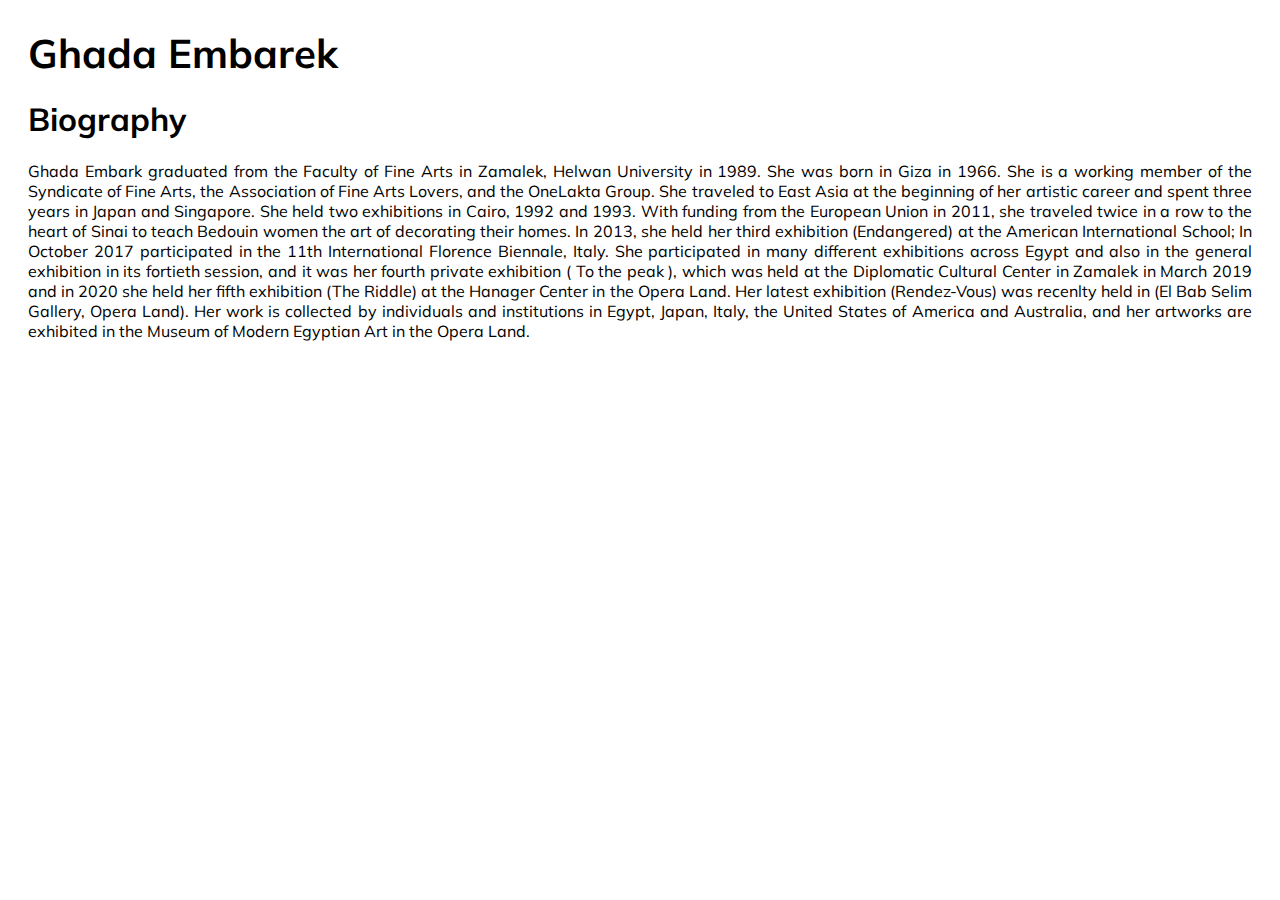
<file: bio.html>
<html></<!DOCTYPE html>
<html lang="en" dir="ltr">
  <head>
    <meta name="viewport" content="width=device-width">
    <meta charset="utf-8">
    <title>Biography</title>
    <link rel="stylesheet" href="style.css">
    <link rel="preconnect" href="https://fonts.googleapis.com">
    <link rel="preconnect" href="https://fonts.gstatic.com" crossorigin>
    <link href="https://fonts.googleapis.com/css2?family=Mulish:ital,wght@0,300;0,600;1,300&display=swap" rel="stylesheet">
    <link rel="shortcut icon" type="image/x-icon" href="GE.ico" />
  </head>


<body>
  <b><a href="javascript:history.back()" style="color:black; text-decoration:none; font-size:250%">Ghada Embarek</a></b>
  <h1>Biography</h1>
  <p style="font-size:100%; text-align: justify">Ghada Embark graduated from the Faculty of Fine Arts in Zamalek, Helwan University in 1989. She was born in Giza in 1966. She is a working member of
  the Syndicate of Fine Arts, the Association of Fine Arts Lovers, and the OneLakta Group. She traveled to East Asia at the beginning of her artistic career and spent three years in Japan and Singapore. She held two exhibitions in Cairo, 1992 and 1993. With funding from the European Union in 2011, she traveled twice in a row to the heart of Sinai to teach Bedouin women the art of decorating their homes.
  In 2013, she held her third exhibition (Endangered) at the American International School; In October 2017 participated in the 11th International Florence Biennale, Italy. She participated in many different exhibitions across Egypt and also in the general exhibition in its fortieth session, and it was her fourth private exhibition ( To the peak ), which was held at the Diplomatic Cultural Center in Zamalek in March 2019 and in 2020 she held her fifth exhibition (The Riddle) at the Hanager Center in the Opera Land. Her latest exhibition (Rendez-Vous) was recenlty held in (El Bab Selim Gallery, Opera Land). Her work is collected by individuals and institutions in Egypt, Japan, Italy, the United States of America and Australia, and her artworks are exhibited in the Museum of Modern Egyptian Art in the Opera Land.</p>
</body>


</html>
</file>
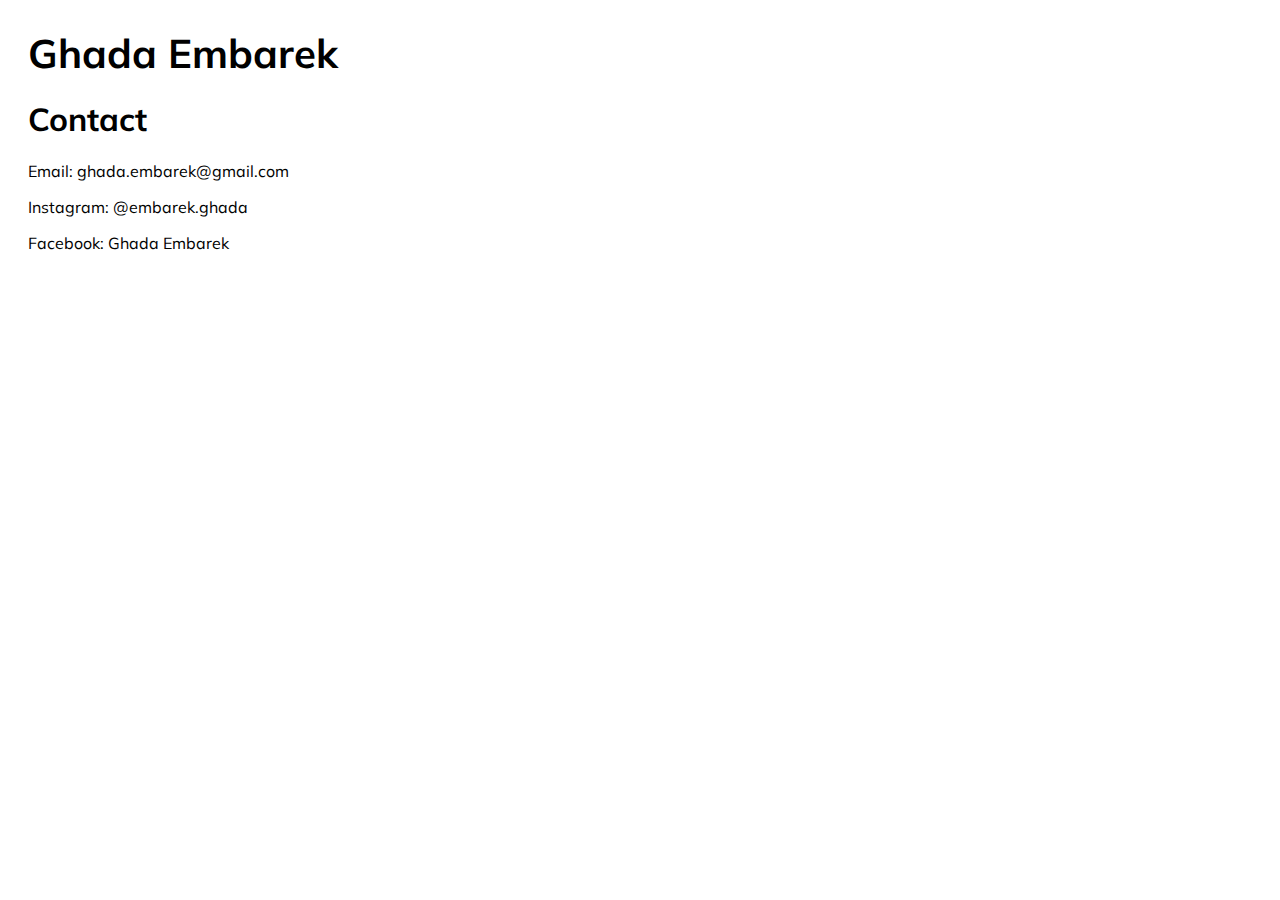
<file: contact.html>
<html></<!DOCTYPE html>
<html lang="en" dir="ltr">
  <head>
    <meta name="viewport" content="width=device-width">
    <meta charset="utf-8">
    <title>Contact</title>
    <link rel="stylesheet" href="style.css">
    <link rel="preconnect" href="https://fonts.googleapis.com">
    <link rel="preconnect" href="https://fonts.gstatic.com" crossorigin>
    <link href="https://fonts.googleapis.com/css2?family=Mulish:ital,wght@0,300;0,600;1,300&display=swap" rel="stylesheet">
    <link rel="shortcut icon" type="image/x-icon" href="GE.ico" />
  </head>

<body>
  <b><a href="javascript:history.back()" style="color:black; text-decoration:none; font-size:250%">Ghada Embarek</a></b>
  <h1>Contact</h1>
  <p>Email: <a href="mailto:ghada.embarek@gmail.com" style="color:black; text-decoration:none">ghada.embarek@gmail.com</a></p>
  <p>Instagram: <a href="https://instagram.com/embarek.ghada" style="color:black; text-decoration:none">@embarek.ghada</a></p>
  <p>Facebook: <a href="https://www.facebook.com/elhaggaghada" style="color:black; text-decoration:none">Ghada Embarek</a></p>

</body>


</html>
</file>
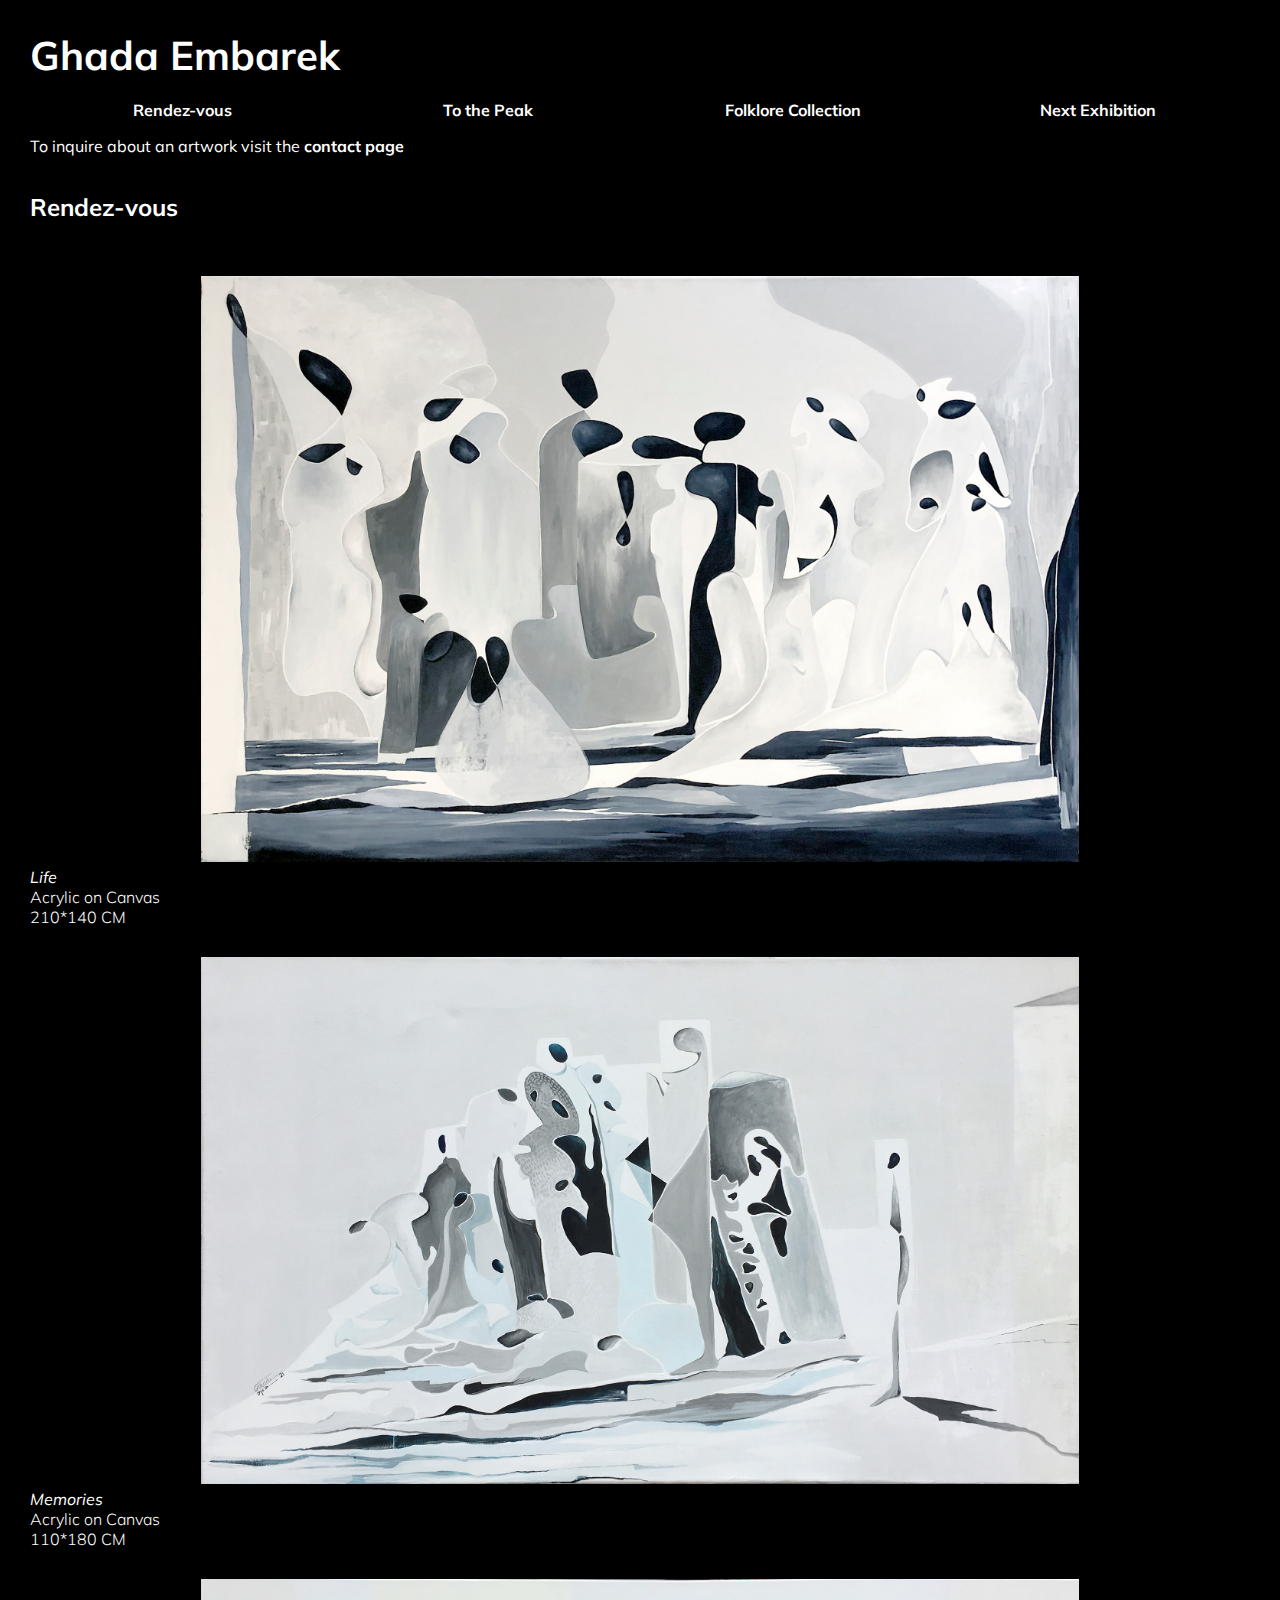
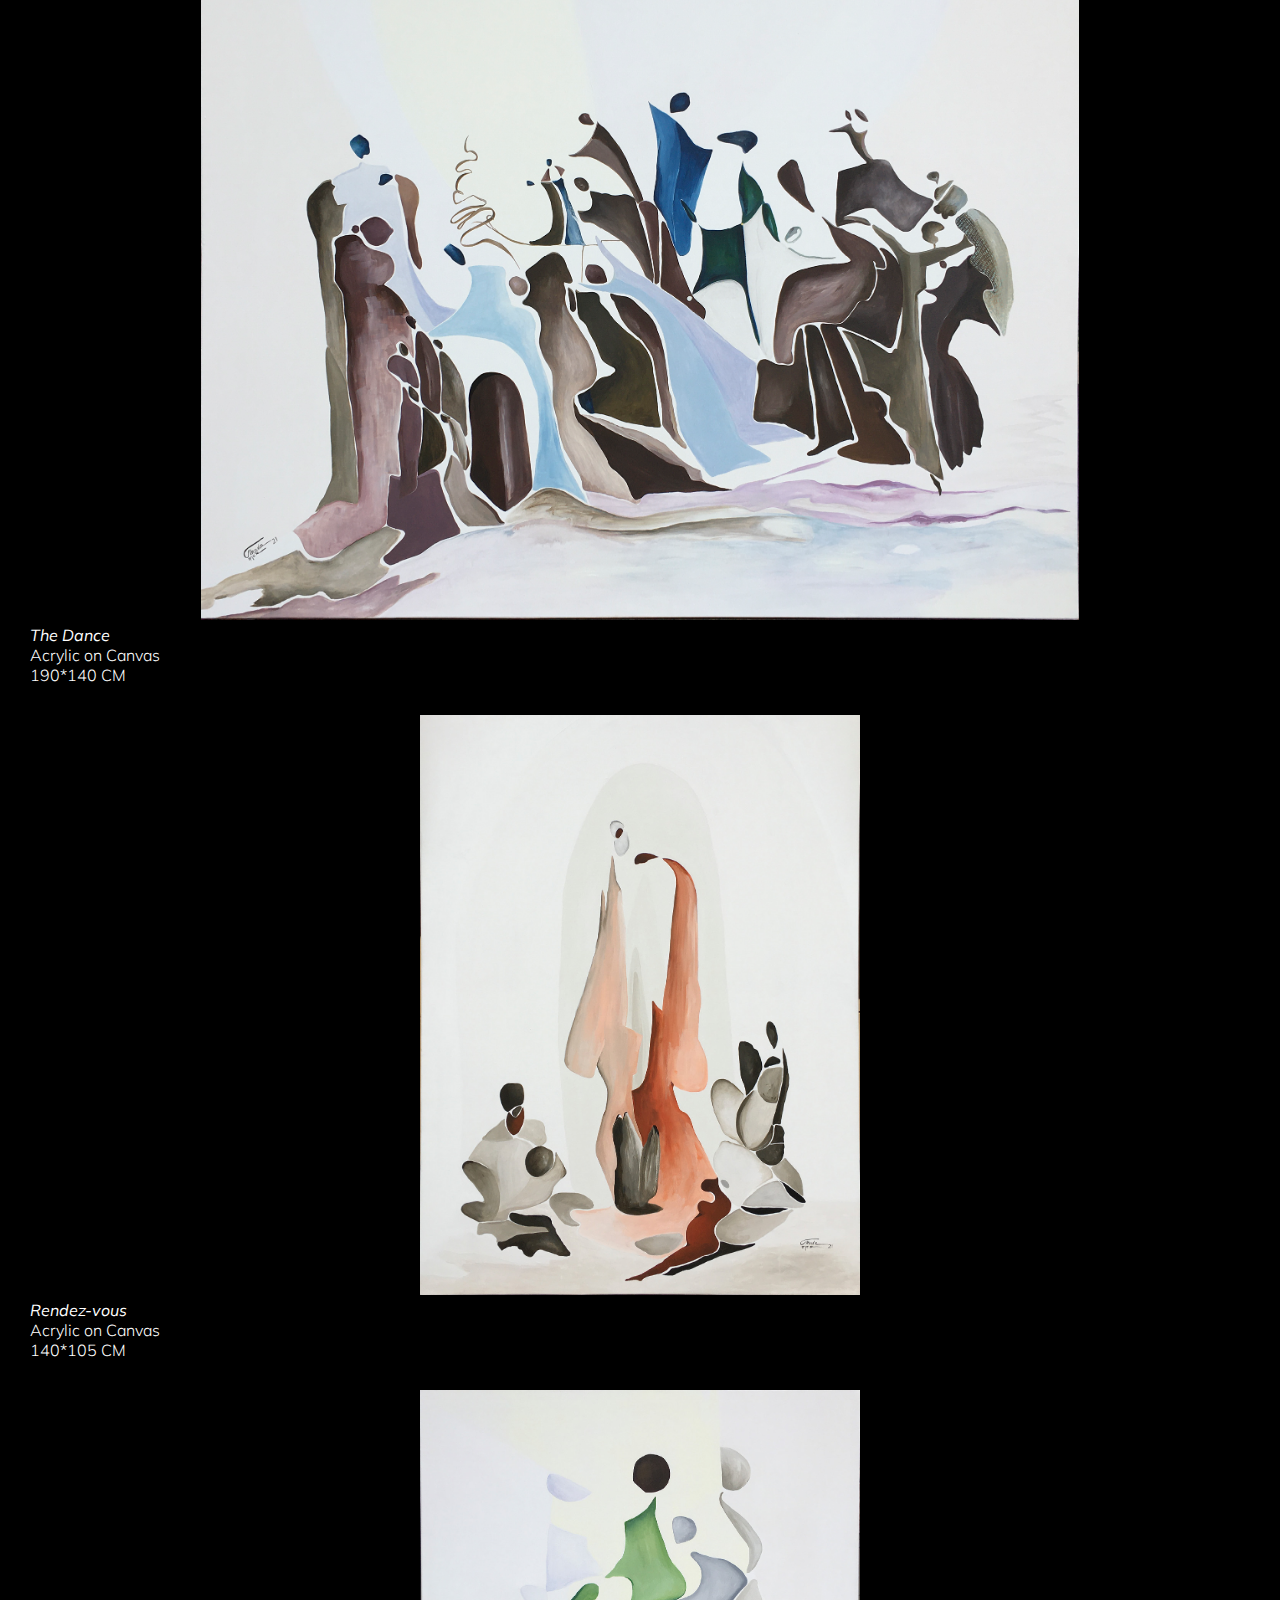
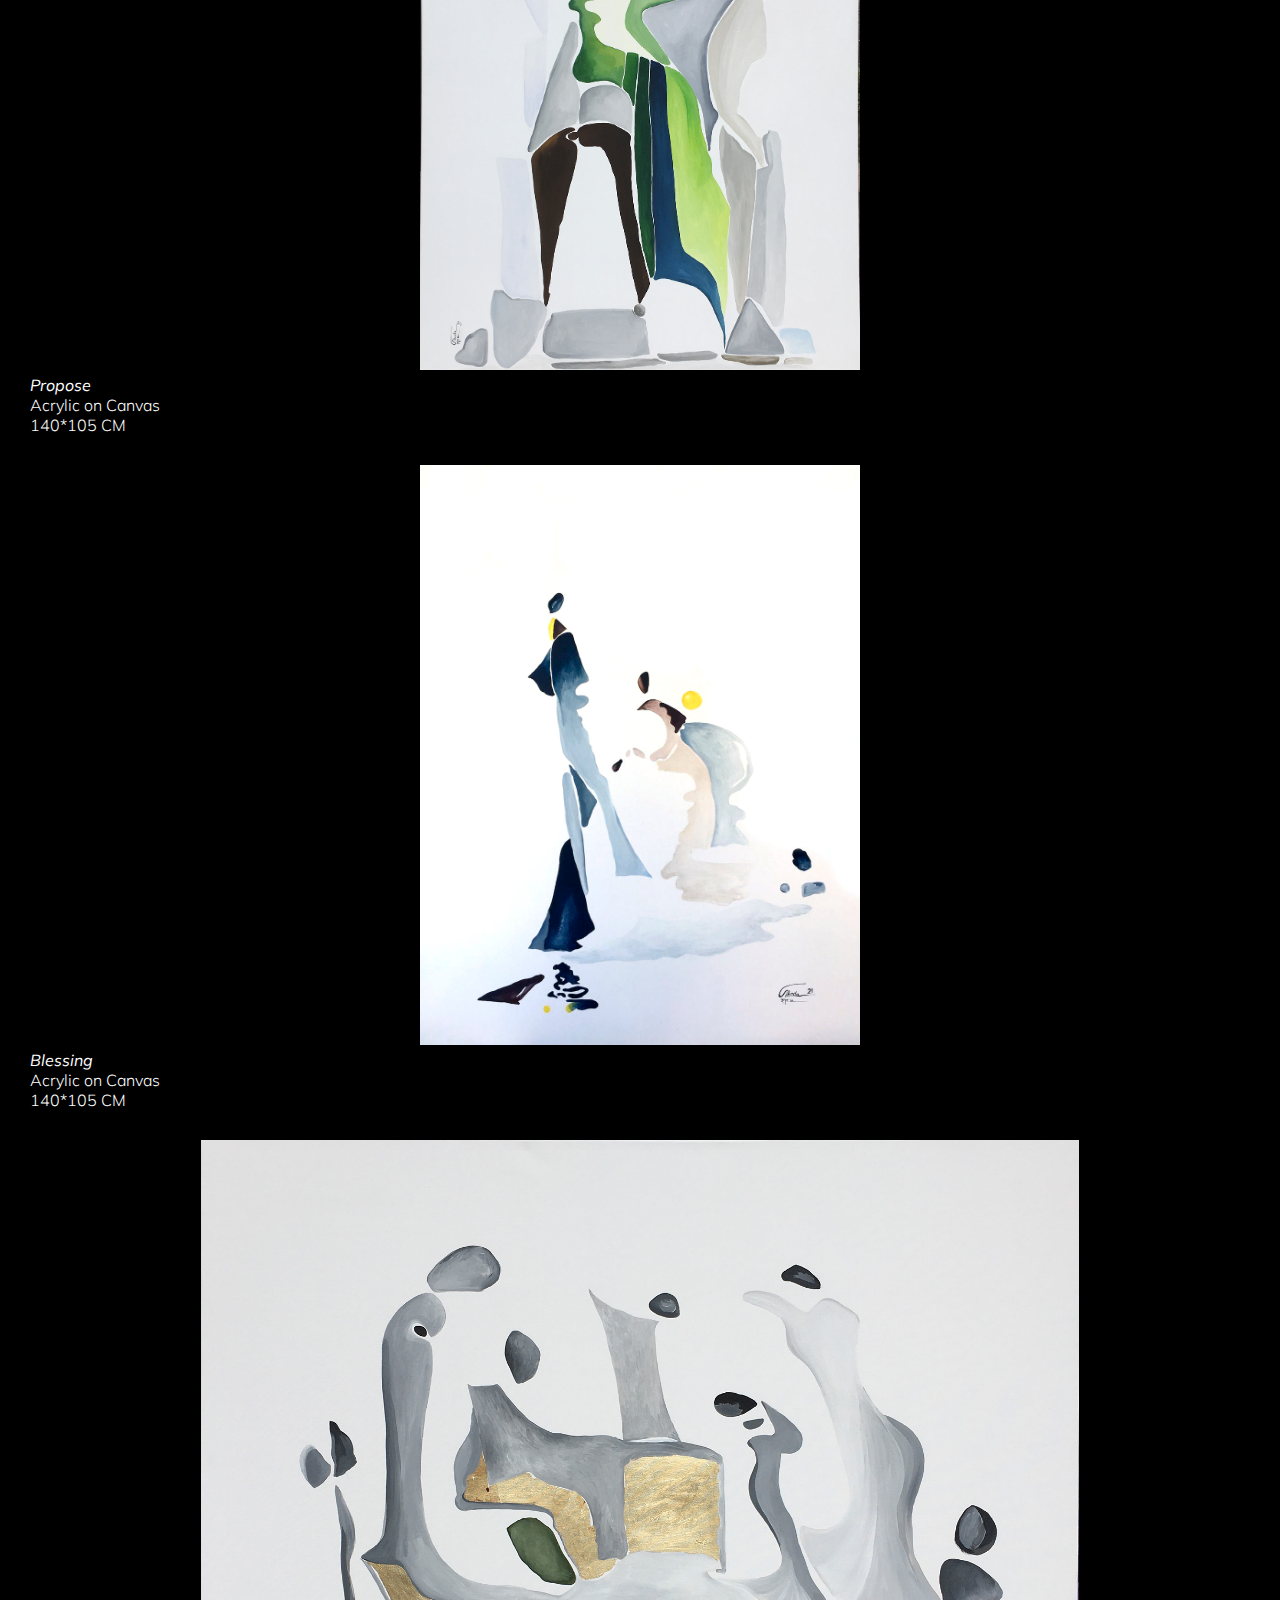
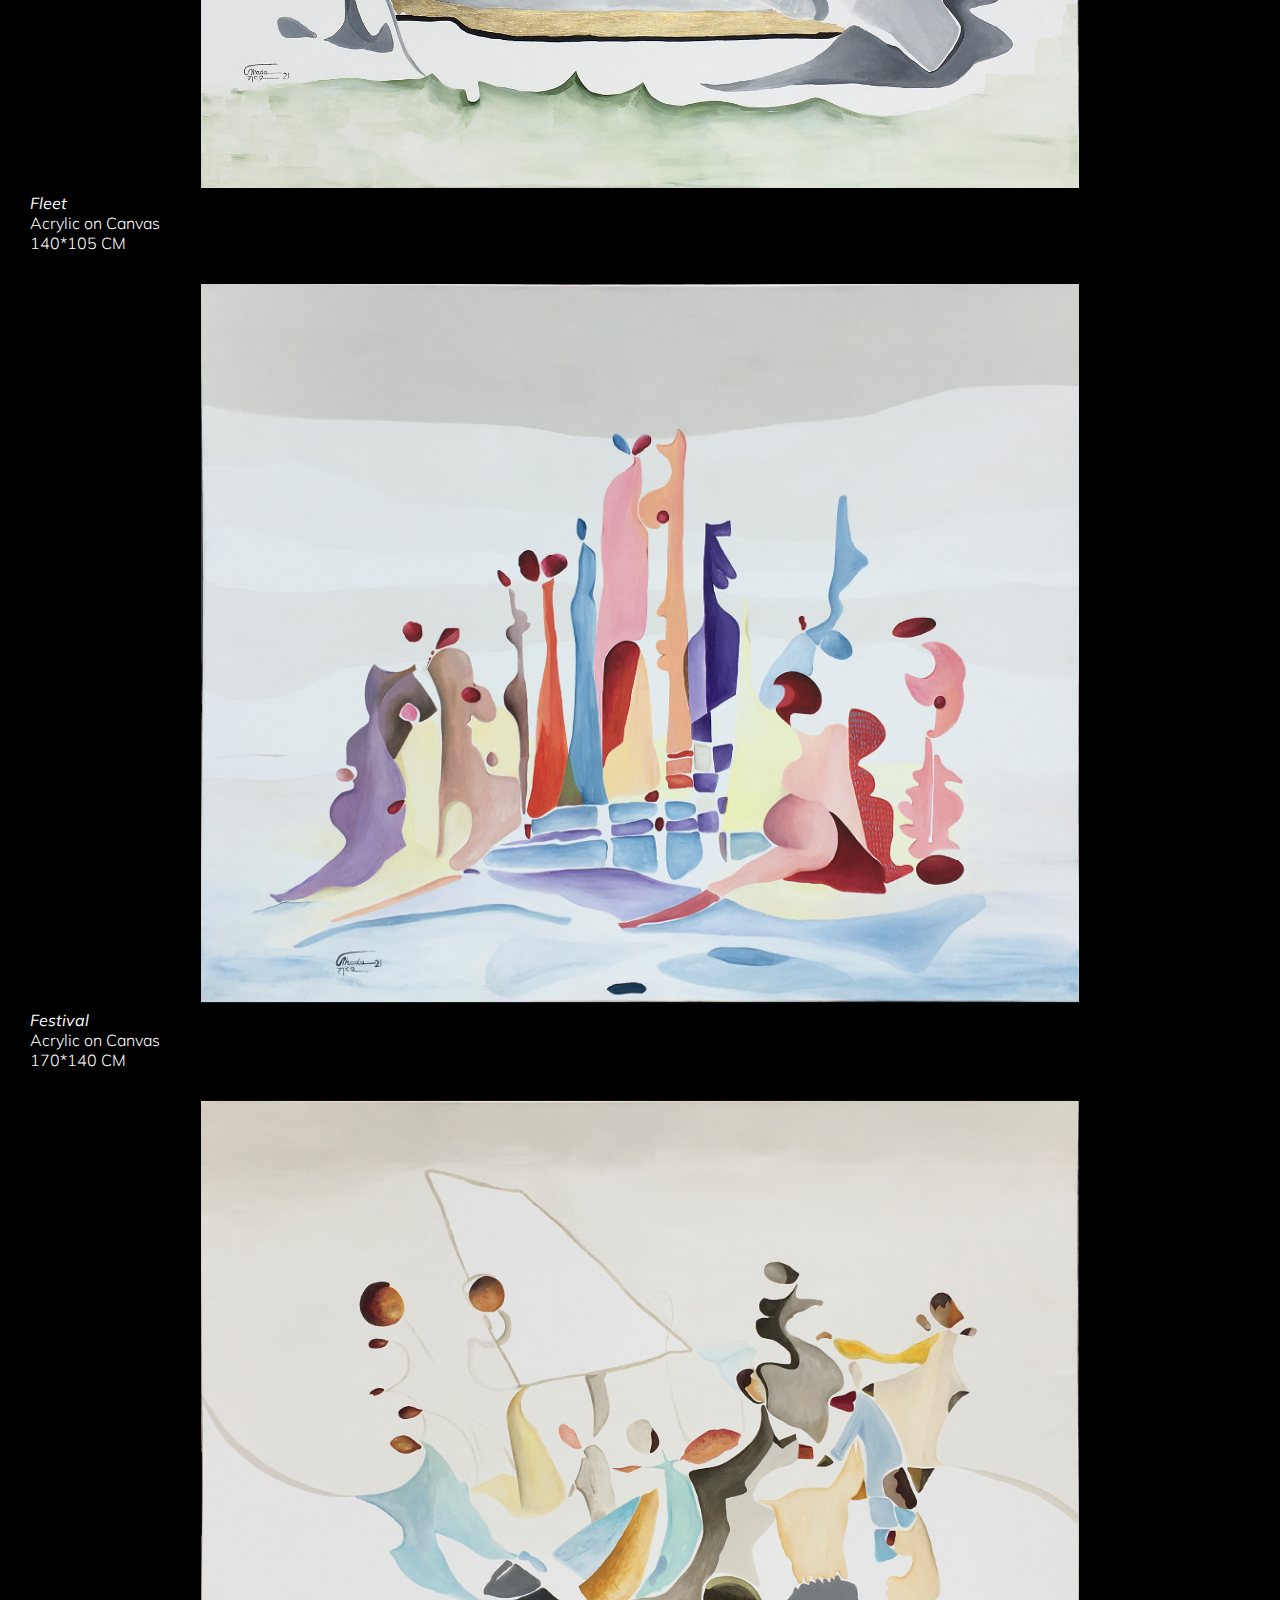
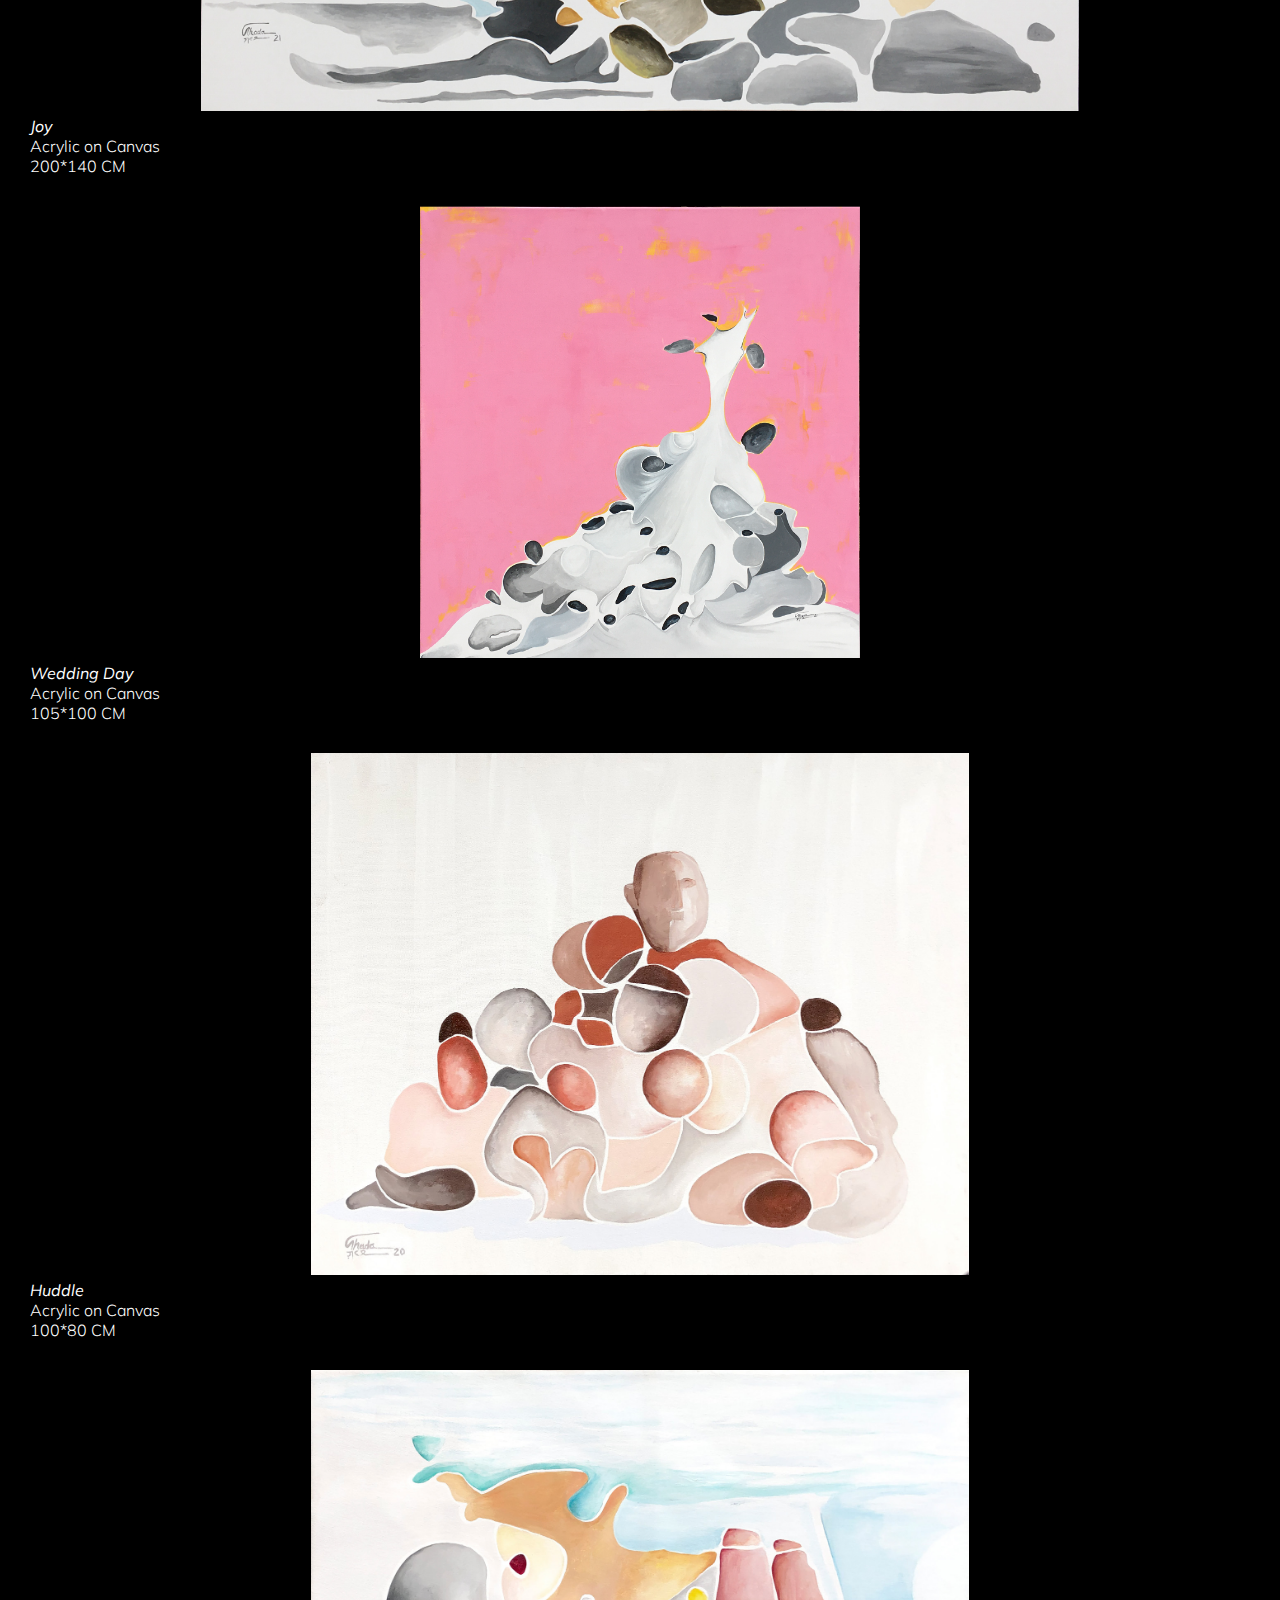
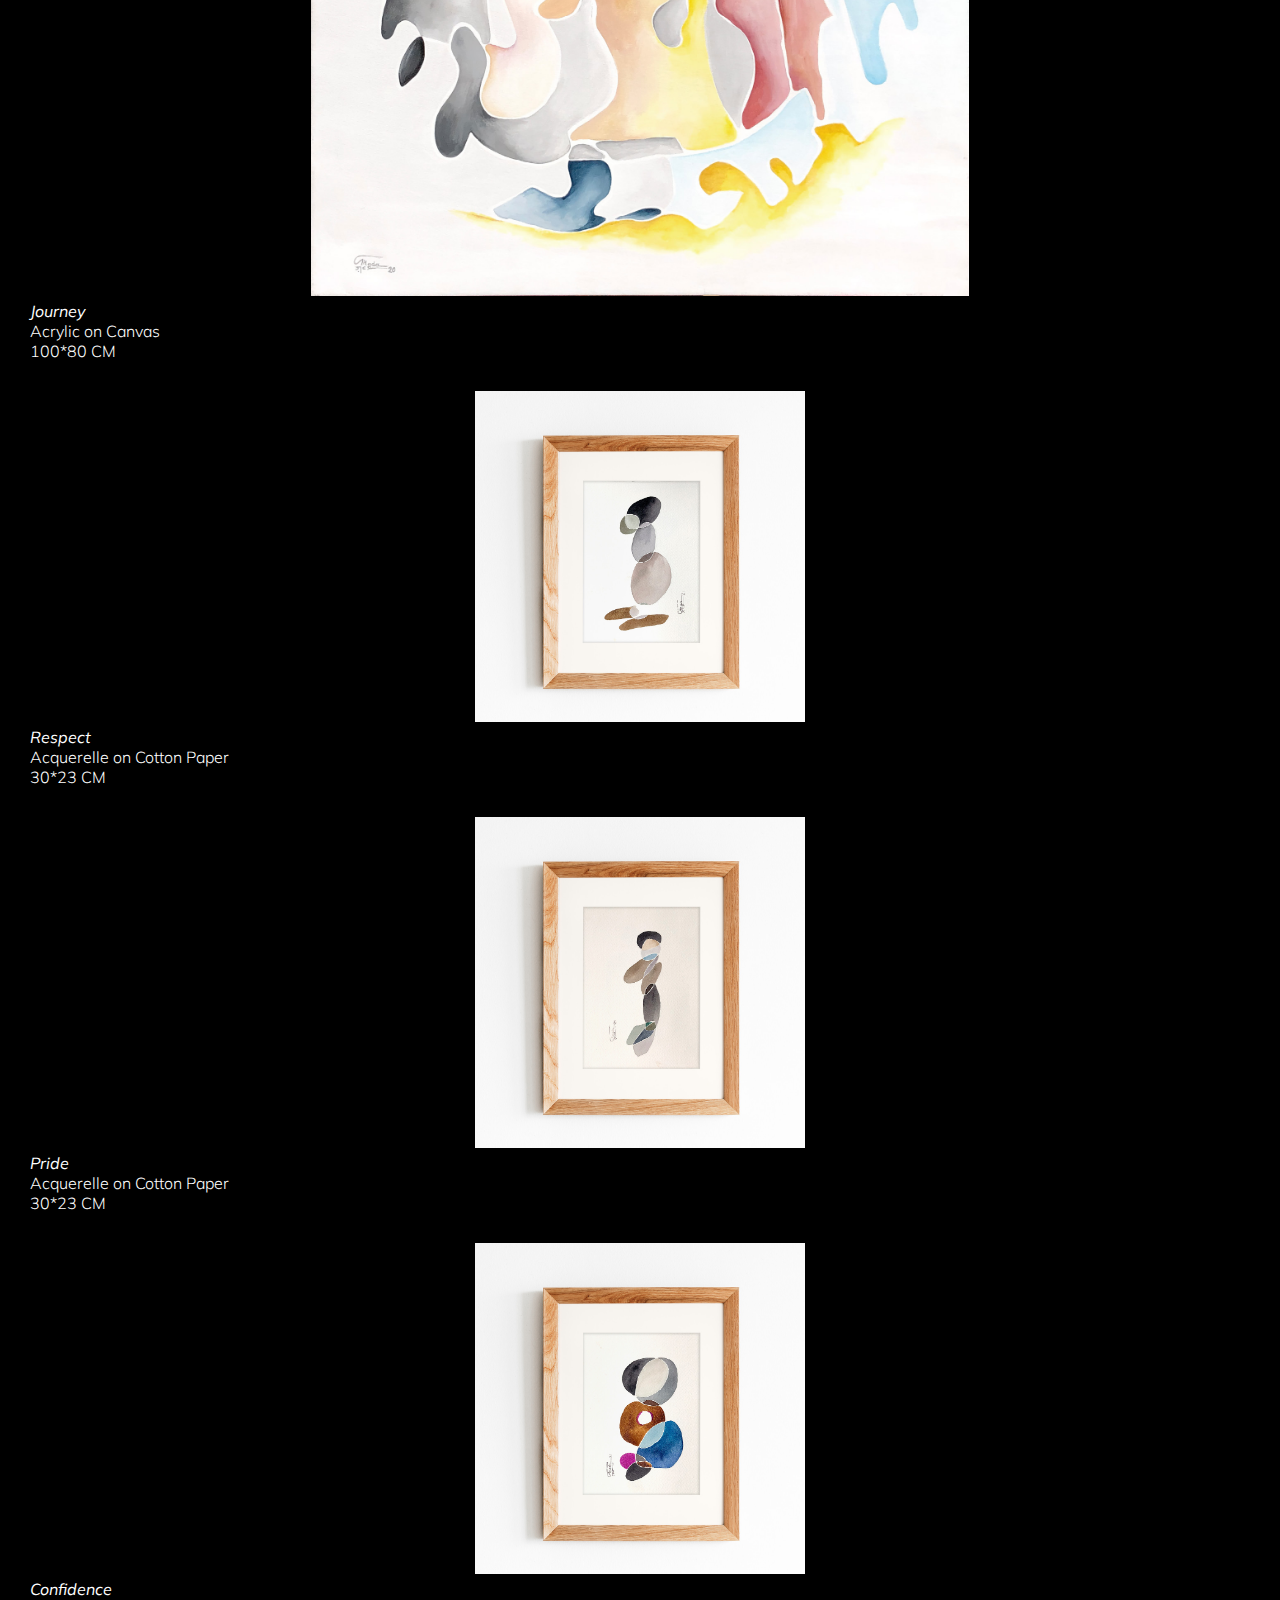
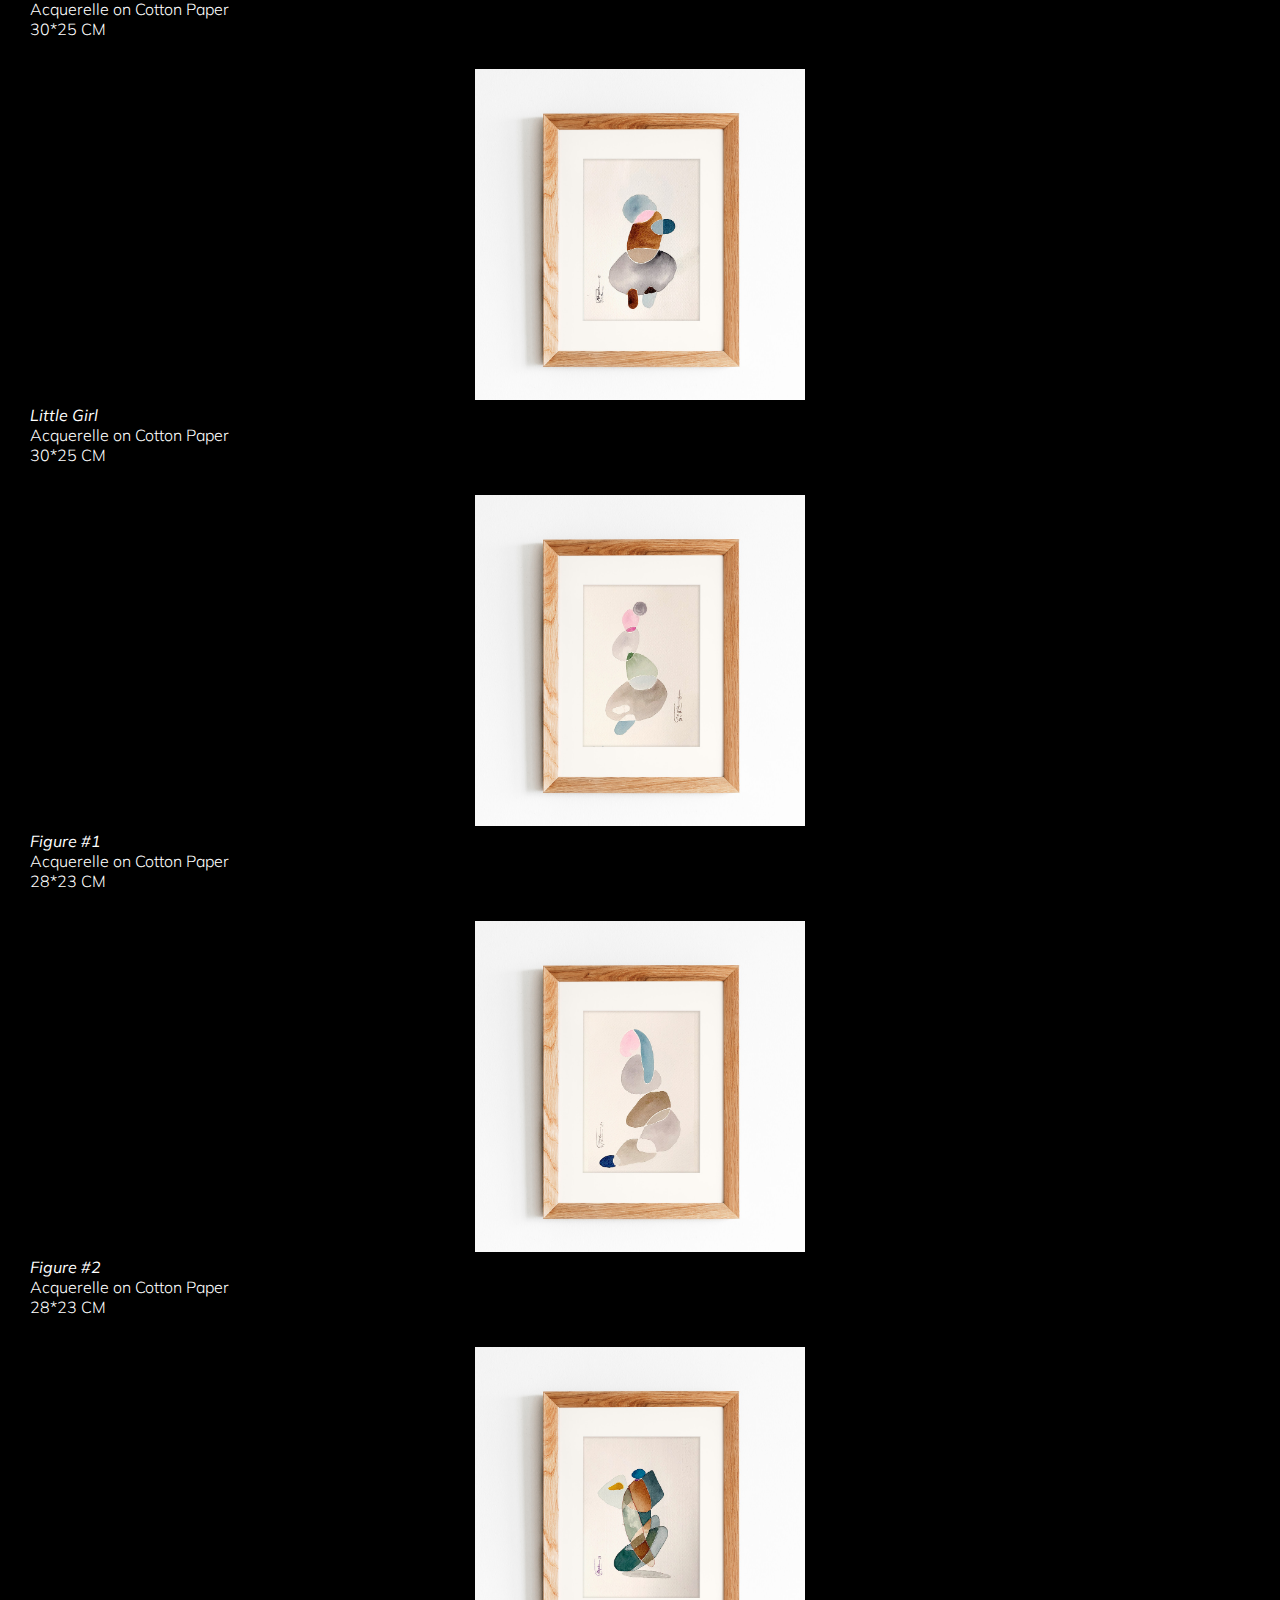
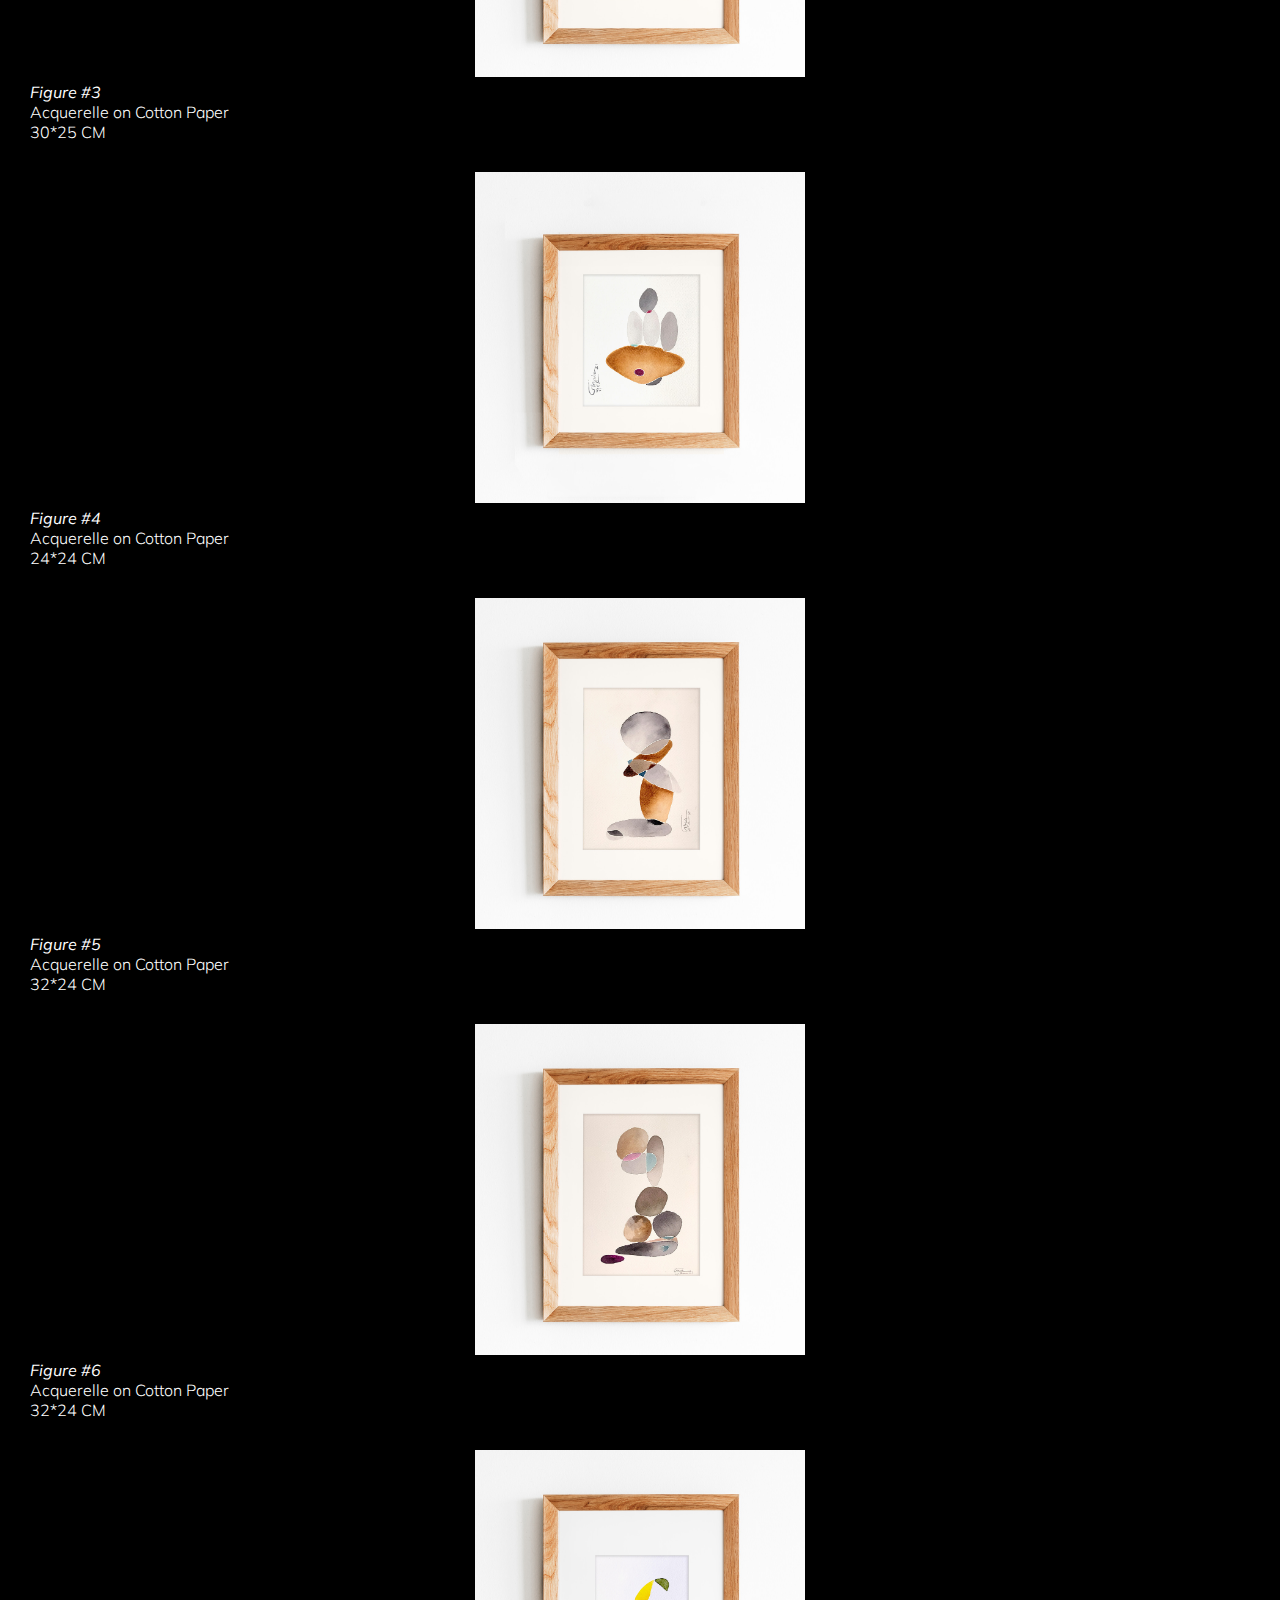
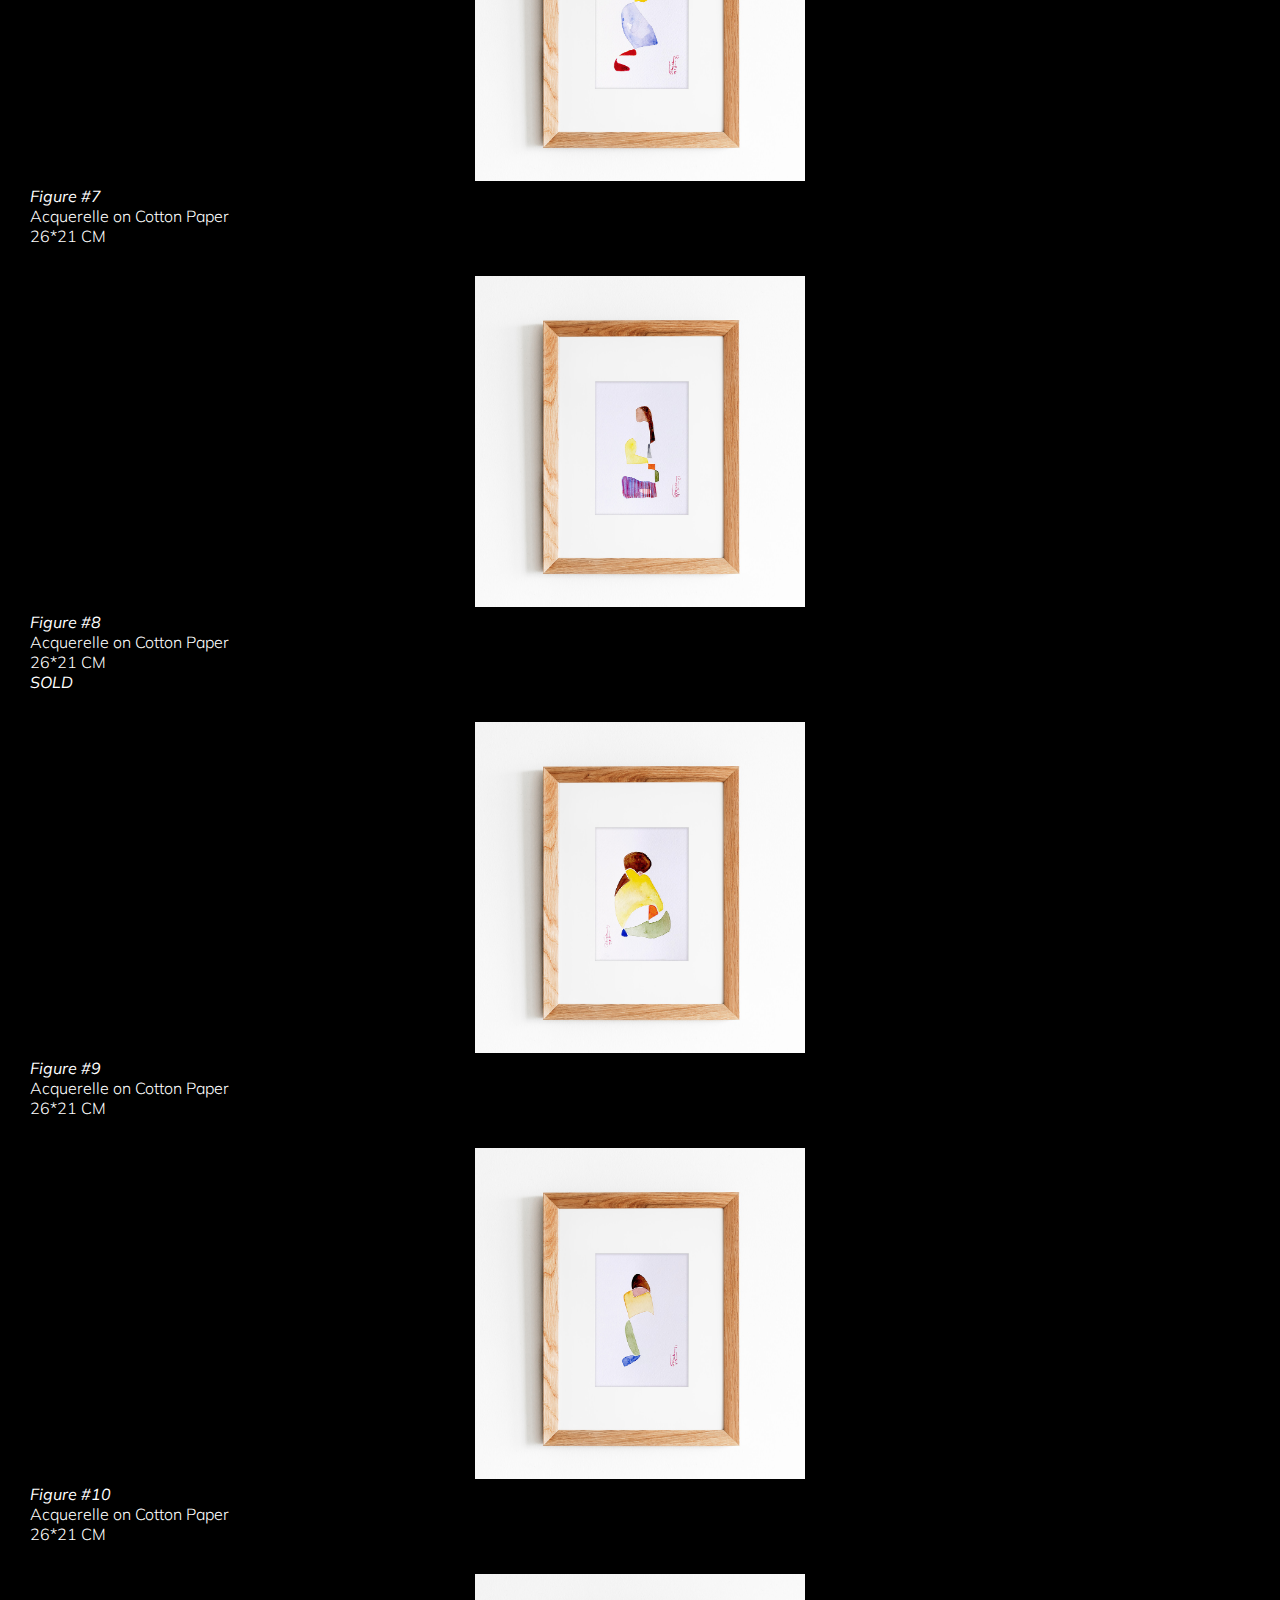
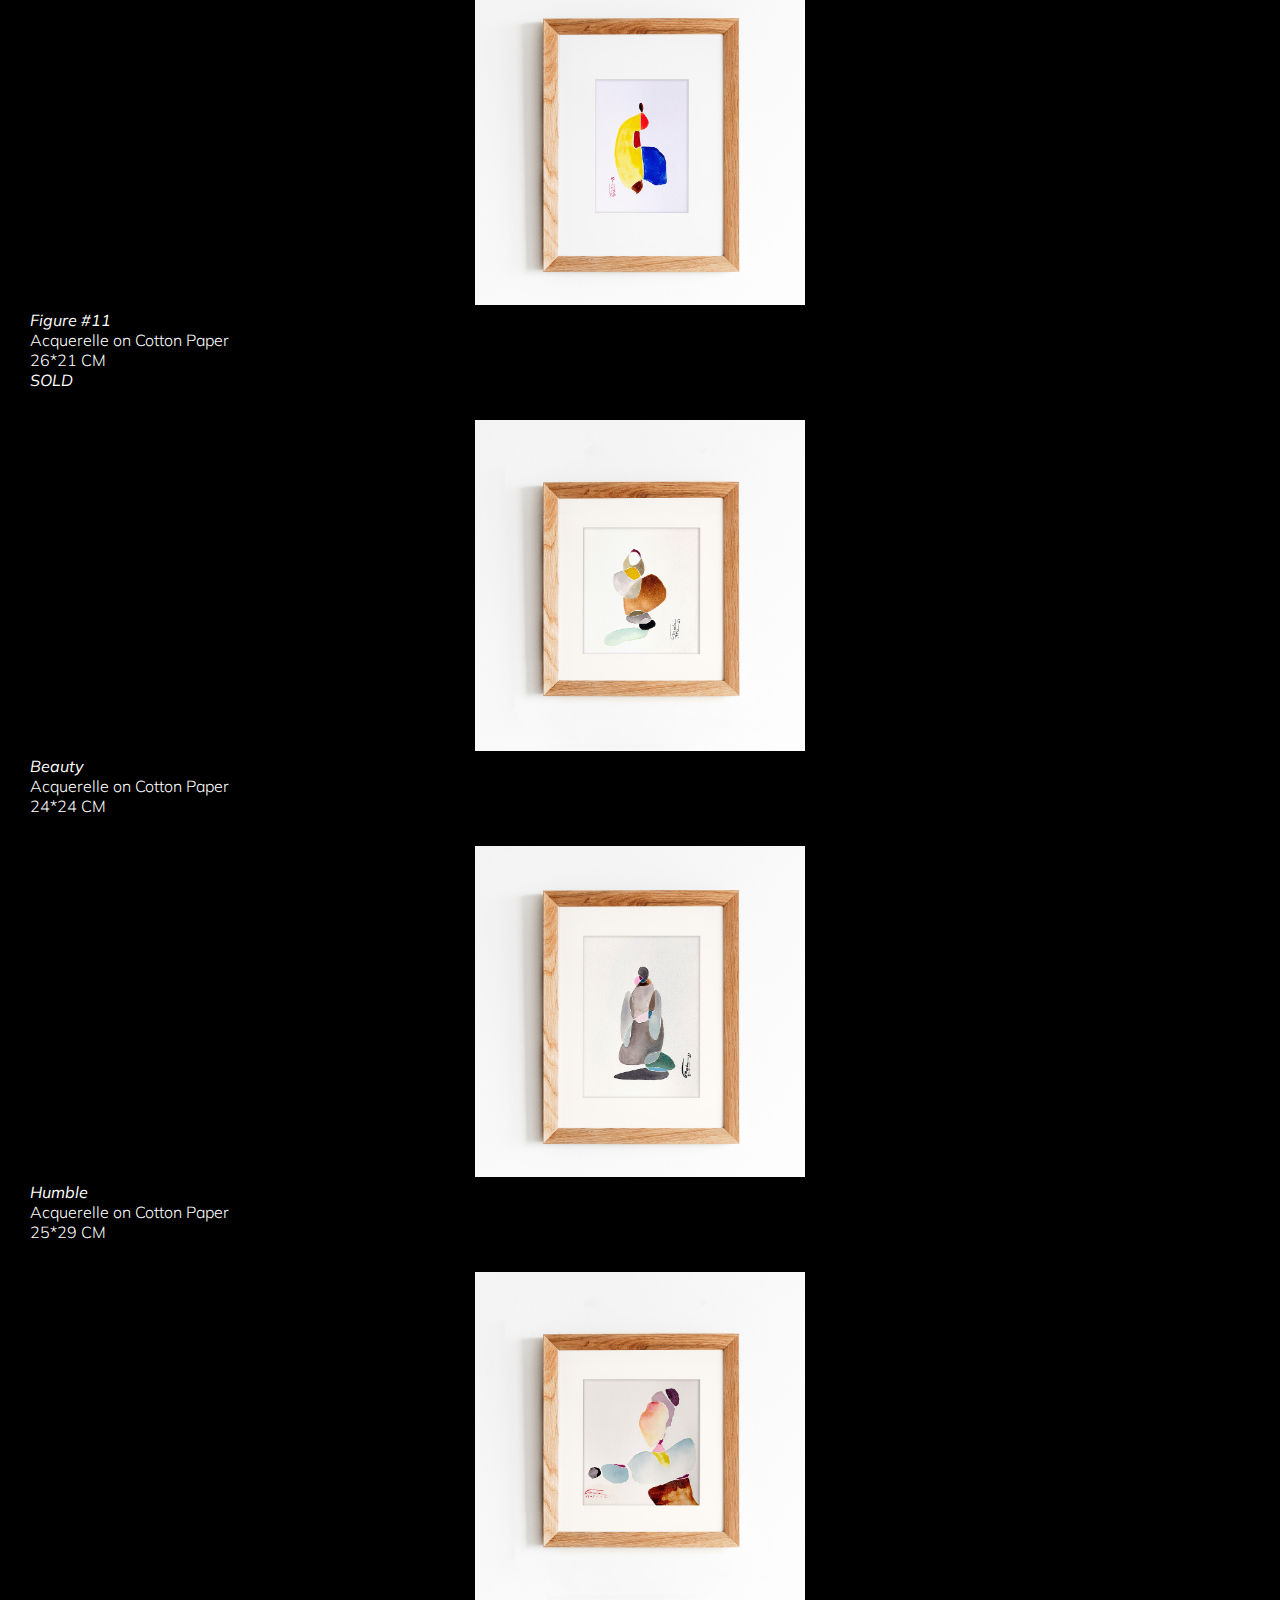
<file: ghadas art.html>
<!DOCTYPE html>
<html xmlns="http://www.w3.org/1999/xhtml">
	<head>
		<meta name="viewport" content="width=device-width">
		<meta charset="utf-8" />
		<title>Artworks</title>
		<link href="idGeneratedStyles.css" rel="stylesheet" type="text/css" />
		<link rel="preconnect" href="https://fonts.googleapis.com">
		<link rel="preconnect" href="https://fonts.gstatic.com" crossorigin>
		<link href="https://fonts.googleapis.com/css2?family=Mulish:ital,wght@0,300;0,600;1,300&display=swap" rel="stylesheet">
	</head>
	<body id="ghadas_art" lang="en-US">
		<b><a href="index.html" id="name" style="color:white; text-decoration:none; font-size:250%">Ghada Embarek</a></b>
		<br>
		<br>
		<div class="navbar">
		  <a class="goto" href="#rendezvous">Rendez-vous</a>
		  <a class="goto" href="#peak">To the Peak</a>
		  <a class="goto" href="#folklore">Folklore Collection</a>
		  <a class="goto" href="#next">Next Exhibition</a>
		</div>

		<p>To inquire about an artwork visit the <b><a href="contact.html" style="color:white;text-decoration:none">contact page</a></b></p>

	  <div class="column">

		<div id="_idContainer185" class="Basic-Text-Frame">
			<h2 class="Basic-Paragraph" id="rendezvous"><span>Rendez-vous</span></p>
		</div>

		<div class="_idGenObjectLayout-1">
			<div id="rendezvous_210_140" class="_idGenObjectStyleOverride-1">
				<img class="_idGenObjectAttribute-1" src="images/Life_140_210_CM_(acrylic_on_canvas).jpg" alt="" />
			</div>
		</div>
			<div id="_idContainer002" class="Basic-Text-Frame">
			<p class="Basic-Paragraph"><span class="italic">Life</span></p>
			<p class="Basic-Paragraph"><span class="normal">Acrylic on Canvas</span></p>
			<p class="Basic-Paragraph"><span class="normal">210*140 CM</span></p>
		</div>

		<div class="_idGenObjectLayout-1">
			<div id="rendezvous_210_140" class="_idGenObjectStyleOverride-1">
				<img class="_idGenObjectAttribute-1" src="images/image5_(1).jpg" alt="" />
			</div>
		</div>
		<div id="_idContainer003" class="Basic-Text-Frame">
			<p class="Basic-Paragraph"><span class="italic">Memories</span></p>
			<p class="Basic-Paragraph"><span class="normal">Acrylic on Canvas</span></p>
			<p class="Basic-Paragraph"><span class="normal">110*180 CM</span></p>
		</div>
		<div class="_idGenObjectLayout-1">
			<div id="rendezvous_210_140" class="_idGenObjectStyleOverride-1">
				<img class="_idGenObjectAttribute-1" src="images/image3.png" alt="" />
			</div>
		</div>
		<div id="_idContainer005" class="Basic-Text-Frame">
			<p class="Basic-Paragraph"><span class="italic">The Dance</span></p>
			<p class="Basic-Paragraph"><span class="normal">Acrylic on Canvas</span></p>
			<p class="Basic-Paragraph"><span class="normal">190*140 CM</span></p>
		</div>
		<div class="_idGenObjectLayout-1">
			<div id="rendezvous_140_105" class="_idGenObjectStyleOverride-1">
				<img class="_idGenObjectAttribute-1" src="images/image0.jpg" alt="" />
			</div>
		</div>
		<div id="_idContainer007" class="Basic-Text-Frame">
			<p class="Basic-Paragraph"><span class="italic">Rendez-vous</span></p>
			<p class="Basic-Paragraph"><span class="normal">Acrylic on Canvas</span></p>
			<p class="Basic-Paragraph"><span class="normal">140*105 CM</span></p>
		</div>
		<div class="_idGenObjectLayout-1">
			<div id="rendezvous_140_105" class="_idGenObjectStyleOverride-1">
				<img class="_idGenObjectAttribute-1" src="images/image4.jpg" alt="" />
			</div>
		</div>
		<div id="_idContainer009" class="Basic-Text-Frame">
			<p class="Basic-Paragraph"><span class="italic">Propose</span></p>
			<p class="Basic-Paragraph"><span class="normal">Acrylic on Canvas</span></p>
			<p class="Basic-Paragraph"><span class="normal">140*105 CM</span></p>
		</div>
		<div class="_idGenObjectLayout-1">
			<div id="rendezvous_140_105" class="_idGenObjectStyleOverride-1">
				<img class="_idGenObjectAttribute-1" src="images/7-_Blessing__140_105_Acrylic_on_canvas.png" alt="" />
			</div>
		</div>
		<div id="_idContainer011" class="Basic-Text-Frame">
			<p class="Basic-Paragraph"><span class="italic">Blessing</span></p>
			<p class="Basic-Paragraph"><span class="normal">Acrylic on Canvas</span></p>
			<p class="Basic-Paragraph"><span class="normal">140*105 CM</span></p>
		</div>
		<div class="_idGenObjectLayout-1">
			<div id="rendezvous_210_140" class="_idGenObjectStyleOverride-1">
				<img class="_idGenObjectAttribute-1" src="images/Fleet.jpg" alt="" />
			</div>
		</div>
		<div id="_idContainer013" class="Basic-Text-Frame">
			<p class="Basic-Paragraph"><span class="italic">Fleet</span></p>
			<p class="Basic-Paragraph"><span class="normal">Acrylic on Canvas</span></p>
			<p class="Basic-Paragraph"><span class="normal">140*105 CM</span></p>
		</div>
		<div class="_idGenObjectLayout-1">
			<div id="rendezvous_210_140" class="_idGenObjectStyleOverride-1">
				<img class="_idGenObjectAttribute-1" src="images/image1_(1).png" alt="" />
			</div>
		</div>
		<div id="_idContainer015" class="Basic-Text-Frame">
			<p class="Basic-Paragraph"><span class="italic">Festival</span></p>
			<p class="Basic-Paragraph"><span class="normal">Acrylic on Canvas</span></p>
			<p class="Basic-Paragraph"><span class="normal">170*140 CM</span></p>
		</div>
		<div class="_idGenObjectLayout-1">
			<div id="rendezvous_210_140" class="_idGenObjectStyleOverride-1">
				<img class="_idGenObjectAttribute-1" src="images/image0_(1).png" alt="" />
			</div>
		</div>
		<div id="_idContainer016" class="Basic-Text-Frame">
			<p class="Basic-Paragraph"><span class="italic">Joy</span></p>
			<p class="Basic-Paragraph"><span class="normal">Acrylic on Canvas</span></p>
			<p class="Basic-Paragraph"><span class="normal">200*140 CM</span></p>
		</div>

		<div class="_idGenObjectLayout-1">
			<div id="rendezvous_140_105" class="_idGenObjectStyleOverride-1">
				<img class="_idGenObjectAttribute-1" src="images/image1.png" alt="" />
			</div>
		</div>
		<div id="_idContainer018" class="Basic-Text-Frame">
			<p class="Basic-Paragraph"><span class="italic">Wedding Day</span></p>
			<p class="Basic-Paragraph"><span class="normal">Acrylic on Canvas</span></p>
			<p class="Basic-Paragraph"><span class="normal">105*100 CM</span></p>
		</div>
		<div class="_idGenObjectLayout-1">
			<div id="rendezvous_huddle" class="_idGenObjectStyleOverride-1">
				<img class="_idGenObjectAttribute-1" src="images/Huddle_100___80_CM.jpg" alt="" />
			</div>
		</div>
		<div id="_idContainer021" class="Basic-Text-Frame">
			<p class="Basic-Paragraph"><span class="italic">Huddle</span></p>
			<p class="Basic-Paragraph"><span class="normal">Acrylic on Canvas</span></p>
			<p class="Basic-Paragraph"><span class="normal">100*80 CM</span></p>
		</div>
		<div class="_idGenObjectLayout-1">
			<div id="rendezvous_journey" class="_idGenObjectStyleOverride-1">
				<img class="_idGenObjectAttribute-1" src="images/Journey_100___80_CM.jpg" alt="" />
			</div>
		</div>
		<div id="_idContainer023" class="Basic-Text-Frame">
			<p class="Basic-Paragraph"><span class="italic">Journey</span></p>
			<p class="Basic-Paragraph"><span class="normal">Acrylic on Canvas</span></p>
			<p class="Basic-Paragraph"><span class="normal">100*80 CM</span></p>
		</div>
		<div class="_idGenObjectLayout-1">
			<div id="rendezvous_30_23" class="_idGenObjectStyleOverride-1">
				<img class="_idGenObjectAttribute-1" src="images/a_7.jpg" alt="" />
			</div>
		</div>
		<div id="_idContainer025" class="Basic-Text-Frame">
			<p class="Basic-Paragraph"><span class="italic">Respect</span></p>
			<p class="Basic-Paragraph"><span class="normal">Acquerelle on Cotton Paper</span></p>
			<p class="Basic-Paragraph"><span class="normal">30*23 CM</span></p>
		</div>
		<div class="_idGenObjectLayout-1">
			<div id="rendezvous_30_23" class="_idGenObjectStyleOverride-1">
				<img class="_idGenObjectAttribute-1" src="images/a_6.jpg" alt="" />
			</div>
		</div>
		<div id="_idContainer027" class="Basic-Text-Frame">
			<p class="Basic-Paragraph"><span class="italic">Pride</span></p>
			<p class="Basic-Paragraph"><span class="normal">Acquerelle on Cotton Paper</span></p>
			<p class="Basic-Paragraph"><span class="normal">30*23 CM</span></p>
		</div>
		<div class="_idGenObjectLayout-1">
			<div id="rendezvous_30_23" class="_idGenObjectStyleOverride-1">
				<img class="_idGenObjectAttribute-1" src="images/a_3.jpg" alt="" />
			</div>
		</div>
		<div id="_idContainer029" class="Basic-Text-Frame">
			<p class="Basic-Paragraph"><span class="italic">Confidence</span></p>
			<p class="Basic-Paragraph"><span class="normal">Acquerelle on Cotton Paper</span></p>
			<p class="Basic-Paragraph"><span class="normal">30*25 CM</span></p>
		</div>
		<div class="_idGenObjectLayout-1">
			<div id="rendezvous_30_23" class="_idGenObjectStyleOverride-1">
				<img class="_idGenObjectAttribute-1" src="images/a_2.jpg" alt="" />
			</div>
		</div>
		<div id="_idContainer031" class="Basic-Text-Frame">
			<p class="Basic-Paragraph"><span class="italic">Little Girl</span></p>
			<p class="Basic-Paragraph"><span class="normal">Acquerelle on Cotton Paper</span></p>
			<p class="Basic-Paragraph"><span class="normal">30*25 CM</span></p>
		</div>

		<div class="_idGenObjectLayout-1">
			<div id="rendezvous_30_23" class="_idGenObjectStyleOverride-1">
				<img class="_idGenObjectAttribute-1" src="images/a_19.jpg" alt="" />
			</div>
		</div>
		<div id="_idContainer071" class="Basic-Text-Frame">
			<p class="Basic-Paragraph"><span class="italic">Figure #1</span></p>
			<p class="Basic-Paragraph"><span class="normal">Acquerelle on Cotton Paper</span></p>
			<p class="Basic-Paragraph"><span class="normal">28*23 CM</span></p>
		</div>

		<div class="_idGenObjectLayout-1">
			<div id="rendezvous_30_23" class="_idGenObjectStyleOverride-1">
				<img class="_idGenObjectAttribute-1" src="images/a_20.jpg" alt="" />
			</div>
		</div>
		<div id="_idContainer073" class="Basic-Text-Frame">
			<p class="Basic-Paragraph"><span class="italic">Figure #2</span></p>
			<p class="Basic-Paragraph"><span class="normal">Acquerelle on Cotton Paper</span></p>
			<p class="Basic-Paragraph"><span class="normal">28*23 CM</span></p>
		</div>

		<div class="_idGenObjectLayout-1">
			<div id="rendezvous_30_23" class="_idGenObjectStyleOverride-1">
				<img class="_idGenObjectAttribute-1" src="images/a_8.jpg" alt="" />
			</div>
		</div>
		<div id="_idContainer039" class="Basic-Text-Frame">
			<p class="Basic-Paragraph"><span class="italic">Figure #3</span></p>
			<p class="Basic-Paragraph"><span class="normal">Acquerelle on Cotton Paper</span></p>
			<p class="Basic-Paragraph"><span class="normal">30*25 CM</span></p>
		</div>

		<div class="_idGenObjectLayout-1">
			<div id="rendezvous_30_23" class="_idGenObjectStyleOverride-1">
				<img class="_idGenObjectAttribute-1" src="images/a_4.jpg" alt="" />
			</div>
		</div>
		<div id="_idContainer033" class="Basic-Text-Frame">
			<p class="Basic-Paragraph"><span class="italic">Figure #4</span></p>
			<p class="Basic-Paragraph"><span class="normal">Acquerelle on Cotton Paper</span></p>
			<p class="Basic-Paragraph"><span class="normal">24*24 CM</span></p>
		</div>

		<div class="_idGenObjectLayout-1">
			<div id="rendezvous_30_23" class="_idGenObjectStyleOverride-1">
				<img class="_idGenObjectAttribute-1" src="images/a_21.jpg" alt="" />
			</div>
		</div>
		<div id="_idContainer075" class="Basic-Text-Frame">
			<p class="Basic-Paragraph"><span class="italic">Figure #5</span></p>
			<p class="Basic-Paragraph"><span class="normal">Acquerelle on Cotton Paper</span></p>
			<p class="Basic-Paragraph"><span class="normal">32*24 CM</span></p>
		</div>

		<div class="_idGenObjectLayout-1">
			<div id="rendezvous_30_23" class="_idGenObjectStyleOverride-1">
				<img class="_idGenObjectAttribute-1" src="images/a_22.jpg" alt="" />
			</div>
		</div>
		<div id="_idContainer077" class="Basic-Text-Frame">
			<p class="Basic-Paragraph"><span class="italic">Figure #6</span></p>
			<p class="Basic-Paragraph"><span class="normal">Acquerelle on Cotton Paper</span></p>
			<p class="Basic-Paragraph"><span class="normal">32*24 CM</span></p>
		</div>

		<div class="_idGenObjectLayout-1">
			<div id="rendezvous_30_23" class="_idGenObjectStyleOverride-1">
				<img class="_idGenObjectAttribute-1" src="images/a_25.jpg" alt="" />
			</div>
		</div>
		<div id="_idContainer085" class="Basic-Text-Frame">
			<p class="Basic-Paragraph"><span class="italic">Figure #7</span></p>
			<p class="Basic-Paragraph"><span class="normal">Acquerelle on Cotton Paper</span></p>
			<p class="Basic-Paragraph"><span class="normal">26*21 CM</span></p>
		</div>

		<div class="_idGenObjectLayout-1">
			<div id="rendezvous_30_23" class="_idGenObjectStyleOverride-1">
				<img class="_idGenObjectAttribute-1" src="images/a_29.jpg" alt="" />
			</div>
		</div>
		<div id="" class="Basic-Text-Frame">
			<p class="Basic-Paragraph"><span class="italic">Figure #8</span></p>
			<p class="Basic-Paragraph"><span class="normal">Acquerelle on Cotton Paper</span></p>
			<p class="Basic-Paragraph"><span class="normal">26*21 CM</span></p>
			<p class="Basic-Paragraph"><span class="italic">SOLD</span></p>
		</div>

		<div class="_idGenObjectLayout-1">
			<div id="rendezvous_30_23" class="_idGenObjectStyleOverride-1">
				<img class="_idGenObjectAttribute-1" src="images/a_26.jpg" alt="" />
			</div>
		</div>
		<div id="_idContainer087" class="Basic-Text-Frame">
			<p class="Basic-Paragraph"><span class="italic">Figure #9</span></p>
			<p class="Basic-Paragraph"><span class="normal">Acquerelle on Cotton Paper</span></p>
			<p class="Basic-Paragraph"><span class="normal">26*21 CM</span></p>
		</div>
		<div class="_idGenObjectLayout-1">
			<div id="rendezvous_30_23" class="_idGenObjectStyleOverride-1">
				<img class="_idGenObjectAttribute-1" src="images/a_27.jpg" alt="" />
			</div>
		</div>
		<div id="_idContainer097" class="Basic-Text-Frame">
			<p class="Basic-Paragraph"><span class="italic">Figure #10</span></p>
			<p class="Basic-Paragraph"><span class="normal">Acquerelle on Cotton Paper</span></p>
			<p class="Basic-Paragraph"><span class="normal">26*21 CM</span></p>
		</div>
		<div class="_idGenObjectLayout-1">
			<div id="rendezvous_30_23" class="_idGenObjectStyleOverride-1">
				<img class="_idGenObjectAttribute-1" src="images/a_28.jpg" alt="" />
			</div>
		</div>
		<div id="_idContainer089" class="Basic-Text-Frame">
			<p class="Basic-Paragraph"><span class="italic">Figure #11</span></p>
			<p class="Basic-Paragraph"><span class="normal">Acquerelle on Cotton Paper</span></p>
			<p class="Basic-Paragraph"><span class="normal">26*21 CM</span></p>
			<p class="Basic-Paragraph"><span class="italic">SOLD</span></p>
		</div>

		<div class="_idGenObjectLayout-1">
			<div id="rendezvous_30_23" class="_idGenObjectStyleOverride-1">
				<img class="_idGenObjectAttribute-1" src="images/a_5.jpg" alt="" />
			</div>
		</div>
		<div id="_idContainer035" class="Basic-Text-Frame">
			<p class="Basic-Paragraph"><span class="italic">Beauty</span></p>
			<p class="Basic-Paragraph"><span class="normal">Acquerelle on Cotton Paper</span></p>
			<p class="Basic-Paragraph"><span class="normal">24*24 CM</span></p>
		</div>
		<div class="_idGenObjectLayout-1">
			<div id="rendezvous_30_23" class="_idGenObjectStyleOverride-1">
				<img class="_idGenObjectAttribute-1" src="images/a_9.jpg" alt="" />
			</div>
		</div>
		<div id="_idContainer037" class="Basic-Text-Frame">
			<p class="Basic-Paragraph"><span class="italic">Humble</span></p>
			<p class="Basic-Paragraph"><span class="normal">Acquerelle on Cotton Paper</span></p>
			<p class="Basic-Paragraph"><span class="normal">25*29 CM</span></p>
		</div>

		<div class="_idGenObjectLayout-1">
			<div id="rendezvous_30_23" class="_idGenObjectStyleOverride-1">
				<img class="_idGenObjectAttribute-1" src="images/a_33.jpg" alt="" />
			</div>
		</div>
		<div id="_idContainer041" class="Basic-Text-Frame">
			<p class="Basic-Paragraph"><span class="italic">Lady #1</span></p>
			<p class="Basic-Paragraph"><span class="normal">Acquerelle on Cotton Paper</span></p>
			<p class="Basic-Paragraph"><span class="normal">28*28 CM</span></p>
		</div>
		<div class="_idGenObjectLayout-1">
			<div id="rendezvous_30_23" class="_idGenObjectStyleOverride-1">
				<img class="_idGenObjectAttribute-1" src="images/a_34.jpg" alt="" />
			</div>
		</div>
		<div id="_idContainer043" class="Basic-Text-Frame">
			<p class="Basic-Paragraph"><span class="italic">Lady #2</span></p>
			<p class="Basic-Paragraph"><span class="normal">Acquerelle on Cotton Paper</span></p>
			<p class="Basic-Paragraph"><span class="normal">28*28 CM</span></p>
		</div>
		<div class="_idGenObjectLayout-1">
			<div id="rendezvous_30_23" class="_idGenObjectStyleOverride-1">
				<img class="_idGenObjectAttribute-1" src="images/a_10.png" alt="" />
			</div>
		</div>
		<div id="_idContainer045" class="Basic-Text-Frame">
			<p class="Basic-Paragraph"><span class="italic">Mission</span></p>
			<p class="Basic-Paragraph"><span class="normal">Acquerelle on Cotton Paper</span></p>
			<p class="Basic-Paragraph"><span class="normal">33*28 CM</span></p>
		</div>
		<div class="_idGenObjectLayout-1">
			<div id="rendezvous_30_23" class="_idGenObjectStyleOverride-1">
				<img class="_idGenObjectAttribute-1" src="images/a_1.jpg" alt="" />
			</div>
		</div>
		<div id="_idContainer047" class="Basic-Text-Frame">
			<p class="Basic-Paragraph"><span class="italic">Golfing</span></p>
			<p class="Basic-Paragraph"><span class="normal">Acquerelle on Cotton Paper</span></p>
			<p class="Basic-Paragraph"><span class="normal">30*23 CM</span></p>
		</div>
		<div class="_idGenObjectLayout-1">
			<div id="rendezvous_30_23" class="_idGenObjectStyleOverride-1">
				<img class="_idGenObjectAttribute-1" src="images/a_12.png" alt="" />
			</div>
		</div>
		<div id="_idContainer049" class="Basic-Text-Frame">
			<p class="Basic-Paragraph"><span class="italic">Old Time</span></p>
			<p class="Basic-Paragraph"><span class="normal">Acquerelle on Cotton Paper</span></p>
			<p class="Basic-Paragraph"><span class="normal">34*26 CM</span></p>
		</div>
		<div class="_idGenObjectLayout-1">
			<div id="rendezvous_30_23" class="_idGenObjectStyleOverride-1">
				<img class="_idGenObjectAttribute-1" src="images/a_11.png" alt="" />
			</div>
		</div>
		<div id="_idContainer051" class="Basic-Text-Frame">
			<p class="Basic-Paragraph"><span class="italic">Chatting</span></p>
			<p class="Basic-Paragraph"><span class="normal">Acquerelle on Cotton Paper</span></p>
			<p class="Basic-Paragraph"><span class="normal">34*26 CM</span></p>
		</div>
		<div class="_idGenObjectLayout-1">
			<div id="rendezvous_30_23" class="_idGenObjectStyleOverride-1">
				<img class="_idGenObjectAttribute-1" src="images/a_13.jpg" alt="" />
			</div>
		</div>
		<div id="_idContainer053" class="Basic-Text-Frame">
			<p class="Basic-Paragraph"><span class="italic">Portrait </span></p>
			<p class="Basic-Paragraph"><span class="normal">Acquerelle on Cotton Paper</span></p>
			<p class="Basic-Paragraph"><span class="normal">32*28 CM</span></p>
		</div>
		<div class="_idGenObjectLayout-1">
			<div id="rendezvous_30_23" class="_idGenObjectStyleOverride-1">
				<img class="_idGenObjectAttribute-1" src="images/a_14.jpg" alt="" />
			</div>
		</div>
		<div id="_idContainer055" class="Basic-Text-Frame">
			<p class="Basic-Paragraph"><span class="italic">Portrait #2</span></p>
			<p class="Basic-Paragraph"><span class="normal">Acquerelle on Cotton Paper</span></p>
			<p class="Basic-Paragraph"><span class="normal">32*28 CM</span></p>
		</div>
		<div class="_idGenObjectLayout-1">
			<div id="rendezvous_30_23" class="_idGenObjectStyleOverride-1">
				<img class="_idGenObjectAttribute-1" src="images/a_31.jpg" alt="" />
			</div>
		</div>
		<div id="_idContainer057" class="Basic-Text-Frame">
			<p class="Basic-Paragraph"><span class="italic">Abstract #1</span></p>
			<p class="Basic-Paragraph"><span class="normal">Acquerelle on Cotton Paper</span></p>
			<p class="Basic-Paragraph"><span class="normal">25*21CM</span></p>
		</div>
		<div class="_idGenObjectLayout-1">
			<div id="rendezvous_30_23" class="_idGenObjectStyleOverride-1">
				<img class="_idGenObjectAttribute-1" src="images/a_32.jpg" alt="" />
			</div>
		</div>
		<div id="_idContainer059" class="Basic-Text-Frame">
			<p class="Basic-Paragraph"><span class="italic">Abstract #2</span></p>
			<p class="Basic-Paragraph"><span class="normal">Acquerelle on Cotton Paper</span></p>
			<p class="Basic-Paragraph"><span class="normal">25*21 CM</span></p>
		</div>
		<div class="_idGenObjectLayout-1">
			<div id="rendezvous_30_23" class="_idGenObjectStyleOverride-1">
				<img class="_idGenObjectAttribute-1" src="images/a_15.jpg" alt="" />
			</div>
		</div>
		<div id="_idContainer061" class="Basic-Text-Frame">
			<p class="Basic-Paragraph"><span class="italic">Sadness</span></p>
			<p class="Basic-Paragraph"><span class="normal">Acquerelle on Cotton Paper</span></p>
			<p class="Basic-Paragraph"><span class="normal">27*26 CM</span></p>
		</div>
		<div class="_idGenObjectLayout-1">
			<div id="rendezvous_30_23" class="_idGenObjectStyleOverride-1">
				<img class="_idGenObjectAttribute-1" src="images/a_17.jpg" alt="" />
			</div>
		</div>
		<div id="_idContainer065" class="Basic-Text-Frame">
			<p class="Basic-Paragraph"><span class="italic">Rendez-vous #2</span></p>
			<p class="Basic-Paragraph"><span class="normal">Acquerelle on Cotton Paper</span></p>
			<p class="Basic-Paragraph"><span class="normal">30*23 CM</span></p>
			<p class="Basic-Paragraph"><span class="italic">SOLD</span></p>
		</div>
		<div class="_idGenObjectLayout-1">
			<div id="rendezvous_30_23" class="_idGenObjectStyleOverride-1">
				<img class="_idGenObjectAttribute-1" src="images/a_16.jpg" alt="" />
			</div>
		</div>
		<div id="_idContainer063" class="Basic-Text-Frame">
			<p class="Basic-Paragraph"><span class="italic">Rendez-vous #3</span></p>
			<p class="Basic-Paragraph"><span class="normal">Acquerelle on Cotton Paper</span></p>
			<p class="Basic-Paragraph"><span class="normal">27*26 CM</span></p>
		</div>

		<div class="_idGenObjectLayout-1">
			<div id="rendezvous_30_23" class="_idGenObjectStyleOverride-1">
				<img class="_idGenObjectAttribute-1" src="images/a_18.jpg" alt="" />
			</div>
		</div>
		<div id="_idContainer068" class="Basic-Text-Frame">
			<p class="Basic-Paragraph"><span class="italic">Fatherhood</span></p>
			<p class="Basic-Paragraph"><span class="normal">Acquerelle on Cotton Paper</span></p>
			<p class="Basic-Paragraph"><span class="normal">30*23 CM</span></p>
			<p class="Basic-Paragraph"><span class="italic">SOLD</span></p>
		</div>


		<div class="_idGenObjectLayout-1">
			<div id="rendezvous_30_23" class="_idGenObjectStyleOverride-1">
				<img class="_idGenObjectAttribute-1" src="images/a_23.jpg" alt="" />
			</div>
		</div>
		<div id="_idContainer079" class="Basic-Text-Frame">
			<p class="Basic-Paragraph"><span class="italic">Cohesion</span></p>
			<p class="Basic-Paragraph"><span class="normal">Acquerelle on Cotton Paper</span></p>
			<p class="Basic-Paragraph"><span class="normal">28*24 CM</span></p>
			<p class="Basic-Paragraph"><span class="italic">SOLD</span></p>
		</div>

		<div class="_idGenObjectLayout-1">
			<div id="rendezvous_30_23" class="_idGenObjectStyleOverride-1">
				<img class="_idGenObjectAttribute-1" src="images/a_24.jpg" alt="" />
			</div>
		</div>
		<div id="_idContainer082" class="Basic-Text-Frame">
			<p class="Basic-Paragraph"><span class="italic">Hug</span></p>
			<p class="Basic-Paragraph"><span class="normal">Acquerelle on Cotton Paper</span></p>
			<p class="Basic-Paragraph"><span class="normal">28*24 CM</span></p>
			<p class="Basic-Paragraph"><span class="italic">SOLD</span></p>
		</div>

		<div class="_idGenObjectLayout-1">
			<div id="rendezvous_30_23" class="_idGenObjectStyleOverride-1">
				<img class="_idGenObjectAttribute-1" src="images/a_30.jpg" alt="" />
			</div>
		</div>
		<div id="_idContainer092" class="Basic-Text-Frame">
			<p class="Basic-Paragraph"><span class="italic">Hope</span></p>
			<p class="Basic-Paragraph"><span class="normal">Acquerelle on Cotton Paper</span></p>
			<p class="Basic-Paragraph"><span class="normal">26*21 CM</span></p>
		</div>

		<div class="_idGenObjectLayout-1">
			<div id="rendezvous_30_23" class="_idGenObjectStyleOverride-1">
				<img class="_idGenObjectAttribute-1" src="images/IMG_8183.jpg" alt="" />
			</div>
		</div>
		<div id="_idContainer099" class="Basic-Text-Frame">
			<p class="Basic-Paragraph"><span class="italic">Motherhood</span></p>
			<p class="Basic-Paragraph"><span class="normal">Acquerelle on Cotton Paper</span></p>
			<p class="Basic-Paragraph"><span class="normal">29*29 CM</span></p>
		</div>

		<div class="_idGenObjectLayout-1">
			<div id="rendezvous_100_80" class="_idGenObjectStyleOverride-1">
				<img class="_idGenObjectAttribute-1" src="images/Abstract_1_-_80___100_CM.jpg" alt="" />
			</div>
		</div>
		<div id="_idContainer101" class="Basic-Text-Frame">
			<p class="Basic-Paragraph"><span class="italic">Abstract</span></p>
			<p class="Basic-Paragraph"><span class="normal">Acrylic on Canvas</span></p>
			<p class="Basic-Paragraph"><span class="normal">100*80 CM</span></p>
		</div>

		<div class="_idGenObjectLayout-1">
			<div id="rendezvous_100_80" class="_idGenObjectStyleOverride-1">
				<img class="_idGenObjectAttribute-1" src="images/Abstract_2_-_80___100_CM.jpg" alt="" />
			</div>
		</div>
		<div id="_idContainer103" class="Basic-Text-Frame">
			<p class="Basic-Paragraph"><span class="italic">Abstract</span></p>
			<p class="Basic-Paragraph"><span class="normal">Acrylic on Canvas</span></p>
			<p class="Basic-Paragraph"><span class="normal">100*80 CM</span></p>
		</div>

		<div class="_idGenObjectLayout-1">
			<div id="rendezvous_100_80" class="_idGenObjectStyleOverride-1">
				<img class="_idGenObjectAttribute-1" src="images/Abstract_3_-_80___100_CM.jpg" alt="" />
			</div>
		</div>
		<div id="_idContainer105" class="Basic-Text-Frame">
			<p class="Basic-Paragraph"><span class="italic">Abstract</span></p>
			<p class="Basic-Paragraph"><span class="normal">Acrylic on Canvas</span></p>
			<p class="Basic-Paragraph"><span class="normal">100*80 CM</span></p>
		</div>

		<div class="_idGenObjectLayout-1">
			<div id="rendezvous_100_80" class="_idGenObjectStyleOverride-1">
				<img class="_idGenObjectAttribute-1" src="images/Union_130___130_CM.jpg" alt="" />
			</div>
		</div>
		<div id="_idContainer107" class="Basic-Text-Frame">
			<p class="Basic-Paragraph"><span class="italic">Union</span></p>
			<p class="Basic-Paragraph"><span class="normal">Acrylic on Canvas</span></p>
			<p class="Basic-Paragraph"><span class="normal">130*130 CM</span></p>
		</div>

		<div class="_idGenObjectLayout-1">
			<div id="rendezvous_100_80" class="_idGenObjectStyleOverride-1">
				<img class="_idGenObjectAttribute-1" src="images/IMG_7244.png" alt="" />
			</div>
		</div>
		<div id="_idContainer109" class="Basic-Text-Frame">
			<p class="Basic-Paragraph"><span class="italic">Care</span></p>
			<p class="Basic-Paragraph"><span class="normal">Acrylic on Canvas</span></p>
			<p class="Basic-Paragraph"><span class="normal">60*60 CM (Each)</span></p>
		</div>

		<div class="_idGenObjectLayout-1">
			<div id="rendezvous_100_80" class="_idGenObjectStyleOverride-1">
				<img class="_idGenObjectAttribute-1" src="images/IMG_7239_copy.jpg" alt="" />
			</div>
		</div>
		<div id="_idContainer111" class="Basic-Text-Frame">
			<p class="Basic-Paragraph"><span class="italic">Lady</span></p>
			<p class="Basic-Paragraph"><span class="normal"> </span></p>
			<p class="Basic-Paragraph"><span class="normal">Acrylic on Canvas</span></p>
			<p class="Basic-Paragraph"><span class="normal">130*130 CM</span></p>
		</div>

		<div class="_idGenObjectLayout-1">
			<div id="rendezvous_100_80" class="_idGenObjectStyleOverride-1">
				<img class="_idGenObjectAttribute-1" src="images/IMG_7250_copy.jpg" alt="" />
			</div>
		</div>
		<div id="_idContainer113" class="Basic-Text-Frame">
			<p class="Basic-Paragraph"><span class="italic">El Ohgeya</span></p>
			<p class="Basic-Paragraph"><span class="normal">Acrylic on Canvas</span></p>
			<p class="Basic-Paragraph"><span class="normal">120*150 CM</span></p>
		</div>

		<div class="_idGenObjectLayout-1">
			<div id="rendezvous_100_80" class="_idGenObjectStyleOverride-1">
				<img class="_idGenObjectAttribute-1" src="images/Absent_Mind_120_160_CM.jpg" alt="" />
			</div>
		</div>
		<div id="_idContainer115" class="Basic-Text-Frame">
			<p class="Basic-Paragraph"><span class="italic">Absent Mind</span></p>
			<p class="Basic-Paragraph"><span class="normal">Acrylic on Canvas</span></p>
			<p class="Basic-Paragraph"><span class="normal">120*160 CM</span></p>
		</div>

		<div class="_idGenObjectLayout-1">
			<div id="rendezvous_30_23" class="_idGenObjectStyleOverride-1">
				<img class="_idGenObjectAttribute-1" src="images/Horizon_30_30_CM.jpg" alt="" />
			</div>
		</div>
		<div id="_idContainer117" class="Basic-Text-Frame">
			<p class="Basic-Paragraph"><span class="italic">Horizon</span></p>
			<p class="Basic-Paragraph"><span class="normal">Acquerelle on Cotton Paper</span></p>
			<p class="Basic-Paragraph"><span class="normal">30*30 CM</span></p>
			<p class="Basic-Paragraph"><span class="italic">SOLD</span></p>
		</div>

		<div class="_idGenObjectLayout-1">
			<div id="rendezvous_30_23" class="_idGenObjectStyleOverride-1">
				<img class="_idGenObjectAttribute-1" src="images/IMG_7836_copy.jpg" alt="" />
			</div>
		</div>
		<div id="_idContainer120" class="Basic-Text-Frame">
			<p class="Basic-Paragraph"><span class="italic">Friendship </span></p>
			<p class="Basic-Paragraph"><span class="normal">Acquerelle on Cotton Paper</span></p>
			<p class="Basic-Paragraph"><span class="normal">30*30 CM</span></p>
		</div>

		<div class="_idGenObjectLayout-1">
			<div id="rendezvous_30_23" class="_idGenObjectStyleOverride-1">
				<img class="_idGenObjectAttribute-1" src="images/Moonlight_30_30_CM.jpg" alt="" />
			</div>
		</div>
		<div id="_idContainer122" class="Basic-Text-Frame">
			<p class="Basic-Paragraph"><span class="italic">Moonlight</span></p>
			<p class="Basic-Paragraph"><span class="normal">Acquerelle on Cotton Paper</span></p>
			<p class="Basic-Paragraph"><span class="normal">30*30 CM</span></p>
		</div>

		<div class="_idGenObjectLayout-1">
			<div id="rendezvous_30_23" class="_idGenObjectStyleOverride-1">
				<img class="_idGenObjectAttribute-1" src="images/IMG_7858_copy.jpg" alt="" />
			</div>
		</div>
		<div id="_idContainer124" class="Basic-Text-Frame">
			<p class="Basic-Paragraph"><span class="italic">Desert </span></p>
			<p class="Basic-Paragraph"><span class="normal">Acquerelle on Cotton Paper</span></p>
			<p class="Basic-Paragraph"><span class="normal">30*30 CM</span></p>
		</div>

		<div class="_idGenObjectLayout-1">
			<div id="rendezvous_30_23" class="_idGenObjectStyleOverride-1">
				<img class="_idGenObjectAttribute-1" src="images/IMG_7857_copy.jpg" alt="" />
			</div>
		</div>
		<div id="_idContainer126" class="Basic-Text-Frame">
			<p class="Basic-Paragraph"><span class="italic">Veil #2</span></p>
			<p class="Basic-Paragraph"><span class="normal">Acquerelle on Cotton Paper</span></p>
			<p class="Basic-Paragraph"><span class="normal">30*30 CM</span></p>
		</div>

		<div class="_idGenObjectLayout-1">
			<div id="rendezvous_30_23" class="_idGenObjectStyleOverride-1">
				<img class="_idGenObjectAttribute-1" src="images/IMG_7855_copy.jpg" alt="" />
			</div>
		</div>
		<div id="_idContainer128" class="Basic-Text-Frame">
			<p class="Basic-Paragraph"><span class="italic">Veil</span></p>
			<p class="Basic-Paragraph"><span class="normal">Acquerelle on Cotton Paper</span></p>
			<p class="Basic-Paragraph"><span class="normal">30*30 CM</span></p>
		</div>

		<div class="_idGenObjectLayout-1">
			<div id="rendezvous_30_23" class="_idGenObjectStyleOverride-1">
				<img class="_idGenObjectAttribute-1" src="images/Love_30_30.png" alt="" />
			</div>
		</div>
		<div id="_idContainer130" class="Basic-Text-Frame">
			<p class="Basic-Paragraph"><span class="italic">Love</span></p>
			<p class="Basic-Paragraph"><span class="normal">Acquerelle on Cotton Paper</span></p>
			<p class="Basic-Paragraph"><span class="normal">30*30 CM</span></p>
		</div>

		<div class="_idGenObjectLayout-1">
			<div id="rendezvous_30_23" class="_idGenObjectStyleOverride-1">
				<img class="_idGenObjectAttribute-1" src="images/IMG_7837_copy.jpg" alt="" />
			</div>
		</div>
		<div id="_idContainer132" class="Basic-Text-Frame">
			<p class="Basic-Paragraph"><span class="italic">Protection</span></p>
			<p class="Basic-Paragraph"><span class="normal">Acquerelle on Cotton Paper</span></p>
			<p class="Basic-Paragraph"><span class="normal">30*30 CM</span></p>
		</div>

		<div class="_idGenObjectLayout-1">
			<div id="rendezvous_30_23" class="_idGenObjectStyleOverride-1">
				<img class="_idGenObjectAttribute-1" src="images/IMG_7085_copy.jpg" alt="" />
			</div>
		</div>
		<div id="_idContainer134" class="Basic-Text-Frame">
			<p class="Basic-Paragraph"><span class="italic">Feast</span></p>
			<p class="Basic-Paragraph"><span class="normal">Acquerelle on Cotton Paper</span></p>
			<p class="Basic-Paragraph"><span class="normal">30*30 CM</span></p>
			<p class="Basic-Paragraph"><span class="italic">SOLD</span></p>
		</div>

		<div class="_idGenObjectLayout-1">
			<div id="rendezvous_30_23" class="_idGenObjectStyleOverride-1">
				<img class="_idGenObjectAttribute-1" src="images/IMG_7086_copy.jpg" alt="" />
			</div>
		</div>
		<div id="_idContainer137" class="Basic-Text-Frame">
			<p class="Basic-Paragraph"><span class="italic">Home</span></p>
			<p class="Basic-Paragraph"><span class="normal">Acquerelle on Cotton Paper</span></p>
			<p class="Basic-Paragraph"><span class="normal">30*30 CM</span></p>
		</div>

		<div class="_idGenObjectLayout-1">
			<div id="rendezvous_30_23" class="_idGenObjectStyleOverride-1">
				<img class="_idGenObjectAttribute-1" src="images/ihtewa2,_ghada_embarek.jpg" alt="" />
			</div>
		</div>
		<div id="_idContainer139" class="Basic-Text-Frame">
			<p class="Basic-Paragraph"><span class="italic">Tenderness</span></p>
			<p class="Basic-Paragraph"><span class="normal">Acquerelle on Cotton Paper</span></p>
			<p class="Basic-Paragraph"><span class="normal">30*30 CM</span></p>
			<p class="Basic-Paragraph"><span class="italic">SOLD</span></p>
		</div>

		<div class="_idGenObjectLayout-1">
			<div id="rendezvous_30_23" class="_idGenObjectStyleOverride-1">
				<img class="_idGenObjectAttribute-1" src="images/0FED8C0C-B73A-49D2-A35A-6FC003F337D2.jpg" alt="" />
			</div>
		</div>
		<div id="_idContainer142" class="Basic-Text-Frame">
			<p class="Basic-Paragraph"><span class="italic">Stars</span></p>
			<p class="Basic-Paragraph"><span class="normal">Acquerelle on Cotton Paper</span></p>
			<p class="Basic-Paragraph"><span class="normal">30*30 CM</span></p>
			<p class="Basic-Paragraph"><span class="italic">SOLD</span></p>
		</div>

		<div class="_idGenObjectLayout-1">
			<div id="rendezvous_30_23" class="_idGenObjectStyleOverride-1">
				<img class="_idGenObjectAttribute-1" src="images/IMG_7092_copy.jpg" alt="" />
			</div>
		</div>
		<div id="_idContainer145" class="Basic-Text-Frame">
			<p class="Basic-Paragraph"><span class="italic">Mirror</span></p>
			<p class="Basic-Paragraph"><span class="normal">Acquerelle on Cotton Paper</span></p>
			<p class="Basic-Paragraph"><span class="normal">35*30 CM</span></p>
		</div>

		<div class="_idGenObjectLayout-1">
			<div id="rendezvous_30_23" class="_idGenObjectStyleOverride-1">
				<img class="_idGenObjectAttribute-1" src="images/IMG_7093_copy.jpg" alt="" />
			</div>
		</div>
		<div id="_idContainer147" class="Basic-Text-Frame">
			<p class="Basic-Paragraph"><span class="italic">Mirage</span></p>
			<p class="Basic-Paragraph"><span class="normal">Acquerelle on Cotton Paper</span></p>
			<p class="Basic-Paragraph"><span class="normal">35*30 CM</span></p>
		</div>

		<div class="_idGenObjectLayout-1">
			<div id="rendezvous_30_23" class="_idGenObjectStyleOverride-1">
				<img class="_idGenObjectAttribute-1" src="images/IMG_7100_copy3.jpg" alt="" />
			</div>
		</div>
		<div id="_idContainer149" class="Basic-Text-Frame">
			<p class="Basic-Paragraph"><span class="italic">Nout</span></p>
			<p class="Basic-Paragraph"><span class="normal">Acquerelle on Cotton Paper</span></p>
			<p class="Basic-Paragraph"><span class="normal">35*30 CM</span></p>
		</div>

		<div class="_idGenObjectLayout-1">
			<div id="rendezvous_30_23" class="_idGenObjectStyleOverride-1">
				<img class="_idGenObjectAttribute-1" src="images/IMG_7094_copy.jpg" alt="" />
			</div>
		</div>
		<div id="_idContainer151" class="Basic-Text-Frame">
			<p class="Basic-Paragraph"><span class="italic">Conflict</span></p>
			<p class="Basic-Paragraph"><span class="normal">Acquerelle on Cotton Paper</span></p>
			<p class="Basic-Paragraph"><span class="normal">35*30 CM</span></p>
		</div>

		<div class="_idGenObjectLayout-1">
			<div id="rendezvous_30_23" class="_idGenObjectStyleOverride-1">
				<img class="_idGenObjectAttribute-1" src="images/IMG_7095_copy.jpg" alt="" />
			</div>
		</div>
		<div id="_idContainer153" class="Basic-Text-Frame">
			<p class="Basic-Paragraph"><span class="italic">Arrival</span></p>
			<p class="Basic-Paragraph"><span class="normal">Acquerelle on Cotton Paper</span></p>
			<p class="Basic-Paragraph"><span class="normal">35*30 CM</span></p>
		</div>

		<div class="_idGenObjectLayout-1">
			<div id="rendezvous_30_23" class="_idGenObjectStyleOverride-1">
				<img class="_idGenObjectAttribute-1" src="images/IMG_7096_copy.jpg" alt="" />
			</div>
		</div>
		<div id="_idContainer155" class="Basic-Text-Frame">
			<p class="Basic-Paragraph"><span class="italic">Whisper #1</span></p>
			<p class="Basic-Paragraph"><span class="normal">Acquerelle on Cotton Paper</span></p>
			<p class="Basic-Paragraph"><span class="normal">35*30 CM</span></p>
		</div>

		<div class="_idGenObjectLayout-1">
			<div id="rendezvous_30_23" class="_idGenObjectStyleOverride-1">
				<img class="_idGenObjectAttribute-1" src="images/IMG_7097_copy.jpg" alt="" />
			</div>
		</div>
		<div id="_idContainer157" class="Basic-Text-Frame">
			<p class="Basic-Paragraph"><span class="italic">Whisper #2</span></p>
			<p class="Basic-Paragraph"><span class="normal">Acquerelle on Cotton Paper</span></p>
			<p class="Basic-Paragraph"><span class="normal">35*30 CM</span></p>
		</div>

		<div class="_idGenObjectLayout-1">
			<div id="rendezvous_30_23" class="_idGenObjectStyleOverride-1">
				<img class="_idGenObjectAttribute-1" src="images/IMG_7098_copy.jpg" alt="" />
			</div>
		</div>
		<div id="_idContainer159" class="Basic-Text-Frame">
			<p class="Basic-Paragraph"><span class="italic">Puzzle</span></p>
			<p class="Basic-Paragraph"><span class="normal">Acquerelle on Cotton Paper</span></p>
			<p class="Basic-Paragraph"><span class="normal">35*30 CM</span></p>
		</div>

		<div class="_idGenObjectLayout-1">
			<div id="rendezvous_30_23" class="_idGenObjectStyleOverride-1">
				<img class="_idGenObjectAttribute-1" src="images/IMG_7099_copy.jpg" alt="" />
			</div>
		</div>
		<div id="_idContainer161" class="Basic-Text-Frame">
			<p class="Basic-Paragraph"><span class="italic">Maze</span></p>
			<p class="Basic-Paragraph"><span class="normal">Acquerelle on Cotton Paper</span></p>
			<p class="Basic-Paragraph"><span class="normal">35*30 CM</span></p>
		</div>

		<div class="_idGenObjectLayout-1">
			<div id="rendezvous_30_23" class="_idGenObjectStyleOverride-1">
				<img class="_idGenObjectAttribute-1" src="images/IMG_7100_copy.jpg" alt="" />
			</div>
		</div>
		<div id="_idContainer163" class="Basic-Text-Frame">
			<p class="Basic-Paragraph"><span class="italic">Attraction</span></p>
			<p class="Basic-Paragraph"><span class="normal">Acquerelle on Cotton Paper</span></p>
			<p class="Basic-Paragraph"><span class="normal">35*30 CM</span></p>
		</div>

		<div class="_idGenObjectLayout-1">
			<div id="rendezvous_30_23" class="_idGenObjectStyleOverride-1">
				<img class="_idGenObjectAttribute-1" src="images/IMG_7103_copy.jpg" alt="" />
			</div>
		</div>
		<div id="_idContainer165" class="Basic-Text-Frame">
			<p class="Basic-Paragraph"><span class="italic">Absent Mind </span></p>
			<p class="Basic-Paragraph"><span class="normal">Acquerelle on Cotton Paper</span></p>
			<p class="Basic-Paragraph"><span class="normal">35*30 CM</span></p>
		</div>

		<div class="_idGenObjectLayout-1">
			<div id="rendezvous_30_23" class="_idGenObjectStyleOverride-1">
				<img class="_idGenObjectAttribute-1" src="images/IMG_7101_copy.jpg" alt="" />
			</div>
		</div>
		<div id="_idContainer167" class="Basic-Text-Frame">
			<p class="Basic-Paragraph"><span class="italic">Blessing</span></p>
			<p class="Basic-Paragraph"><span class="normal">Acquerelle on Cotton Paper</span></p>
			<p class="Basic-Paragraph"><span class="normal">35*30 CM</span></p>
		</div>

		<div class="_idGenObjectLayout-1">
			<div id="rendezvous_30_23" class="_idGenObjectStyleOverride-1">
				<img class="_idGenObjectAttribute-1" src="images/IMG_7102_copy.jpg" alt="" />
			</div>
		</div>
		<div id="_idContainer169" class="Basic-Text-Frame">
			<p class="Basic-Paragraph"><span class="italic">Crystal</span></p>
			<p class="Basic-Paragraph"><span class="normal">Acquerelle on Cotton Paper</span></p>
			<p class="Basic-Paragraph"><span class="normal">35*30 CM</span></p>
		</div>

		<div class="_idGenObjectLayout-1">
			<div id="rendezvous_30_23" class="_idGenObjectStyleOverride-1">
				<img class="_idGenObjectAttribute-1" src="images/IMG_7104_copy.jpg" alt="" />
			</div>
		</div>
		<div id="_idContainer171" class="Basic-Text-Frame">
			<p class="Basic-Paragraph"><span class="italic">El Ohgeya</span></p>
			<p class="Basic-Paragraph"><span class="normal">Acquerelle on Cotton Paper</span></p>
			<p class="Basic-Paragraph"><span class="normal">40*40 CM</span></p>
		</div>
		<div class="_idGenObjectLayout-1">
			<div id="rendezvous_30_23" class="_idGenObjectStyleOverride-1">
				<img class="_idGenObjectAttribute-1" src="images/IMG_7105_copy.jpg" alt="" />
			</div>
		</div>
		<div id="_idContainer173" class="Basic-Text-Frame">
			<p class="Basic-Paragraph"><span class="italic">Chittara</span></p>
			<p class="Basic-Paragraph"><span class="normal">Acquerelle on Cotton Paper</span></p>
			<p class="Basic-Paragraph"><span class="normal">40*40 CM</span></p>
		</div>
		<br>
		<div id="_idContainer185" class="Basic-Text-Frame">
			<h1 class="Basic-Paragraph" id="peak"><span>To the Peak</span></p>
		</div>
		<div class="_idGenObjectLayout-1">
			<div id="to_the_peak_40_50" class="_idGenObjectStyleOverride-1">
				<img class="_idGenObjectAttribute-1" src="images/95513D04-42D0-4486-9440-067020A22CF3.jpg" alt="" />
			</div>
		</div>
		<div id="_idContainer175" class="Basic-Text-Frame">
			<p class="Basic-Paragraph"><span class="italic">Companionship</span></p>
			<p class="Basic-Paragraph"><span class="normal">Oil On Linen</span></p>
			<p class="Basic-Paragraph"><span class="normal">40*50 CM</span></p>
		</div>

		<div class="_idGenObjectLayout-1">
			<div id="to_the_peak_40_50" class="_idGenObjectStyleOverride-1">
				<img class="_idGenObjectAttribute-1" src="images/IMG_0833.jpg" alt="" />
			</div>
		</div>
		<div id="_idContainer177" class="Basic-Text-Frame">
			<p class="Basic-Paragraph"><span class="italic">Together</span></p>
			<p class="Basic-Paragraph"><span class="normal">Oil On Linen</span></p>
			<p class="Basic-Paragraph"><span class="normal">40*50 CM</span></p>
		</div>

		<div class="_idGenObjectLayout-1">
			<div id="to_the_peak_40_50" class="_idGenObjectStyleOverride-1">
				<img class="_idGenObjectAttribute-1" src="images/dadff493-6409-4f76-a13d-8b26b3a70936_2.jpg" alt="" />
			</div>
		</div>
		<div id="_idContainer179" class="Basic-Text-Frame">
			<p class="Basic-Paragraph"><span class="italic">Maze</span></p>
			<p class="Basic-Paragraph"><span class="normal">Oil On Linen</span></p>
			<p class="Basic-Paragraph"><span class="normal">50*60 CM</span></p>
		</div>

		<div class="_idGenObjectLayout-1">
			<div id="to_the_peak_40_50" class="_idGenObjectStyleOverride-1">
				<img class="_idGenObjectAttribute-1" src="images/IMG_4683_4.jpg" alt="" />
			</div>
		</div>
		<div id="_idContainer181" class="Basic-Text-Frame">
			<p class="Basic-Paragraph"><span class="italic">Victory</span></p>
			<p class="Basic-Paragraph"><span class="normal">Oil On Linen</span></p>
			<p class="Basic-Paragraph"><span class="normal">50*60 CM</span></p>
		</div>

		<div class="_idGenObjectLayout-1">
			<div id="to_the_peak_40_50" class="_idGenObjectStyleOverride-1">
				<img class="_idGenObjectAttribute-1" src="images/IMG_0856_2.jpg" alt="" />
			</div>
		</div>
		<div id="_idContainer183" class="Basic-Text-Frame">
			<p class="Basic-Paragraph"><span class="italic">Wish</span></p>
			<p class="Basic-Paragraph"><span class="normal">Oil On Linen</span></p>
			<p class="Basic-Paragraph"><span class="normal">65*80CM</span></p>
		</div>
		<br>
		<div id="rendezvous_30_23" class="Basic-Text-Frame">
			<h1 class="Basic-Paragraph" id="folklore"><span>Folklore Collection (1992)</span></p>
		</div>
		<div class="_idGenObjectLayout-1">
			<div id="rendezvous_30_23" class="_idGenObjectStyleOverride-1">
				<img class="_idGenObjectAttribute-1" src="images/IMG_4694.png" alt="" />
			</div>
		</div>
		<div class="_idGenObjectLayout-1">
			<div id="rendezvous_30_23" class="_idGenObjectStyleOverride-1">
				<img class="_idGenObjectAttribute-1" src="images/IMG_4695.png" alt="" />
			</div>
		</div>
		<div class="_idGenObjectLayout-1">
			<div id="rendezvous_30_23" class="_idGenObjectStyleOverride-1">
				<img class="_idGenObjectAttribute-1" src="images/IMG_4698.png" alt="" />
			</div>
		</div>

		<div class="_idGenObjectLayout-1">
			<div id="rendezvous_30_23" class="_idGenObjectStyleOverride-1">
				<img class="_idGenObjectAttribute-1" src="images/IMG_4696.png" alt="" />
			</div>
		</div>

		<div class="_idGenObjectLayout-1">
			<div id="rendezvous_30_23" class="_idGenObjectStyleOverride-1">
				<img class="_idGenObjectAttribute-1" src="images/IMG_4700.png" alt="" />
			</div>
		</div>

		<div class="_idGenObjectLayout-1">
			<div id="rendezvous_30_23" class="_idGenObjectStyleOverride-1">
				<img class="_idGenObjectAttribute-1" src="images/IMG_4699.png" alt="" />
			</div>
		</div>

		<div id="_idContainer185" class="Basic-Text-Frame">
			<h1 class="Basic-Paragraph" id="next"><span>Next Exhibition</span></p>
		</div>

		<div class="_idGenObjectLayout-1">
			<div id="to_the_peak_40_50" class="_idGenObjectStyleOverride-1">
				<img class="_idGenObjectAttribute-1" src="images/IMG_9746_copy.jpg" alt="" />
			</div>
		</div>
		<div class="_idGenObjectLayout-1">
			<div id="to_the_peak_40_50" class="_idGenObjectStyleOverride-1">
				<img class="_idGenObjectAttribute-1" src="images/IMG_9747_copy.jpg" alt="" />
			</div>
		</div>
		<div class="_idGenObjectLayout-1">
			<div id="to_the_peak_40_50" class="_idGenObjectStyleOverride-1">
				<img class="_idGenObjectAttribute-1" src="images/IMG_9748_copy.jpg" alt="" />
			</div>
		</div>
		<div class="_idGenObjectLayout-1">
			<div id="to_the_peak_40_50" class="_idGenObjectStyleOverride-1">
				<img class="_idGenObjectAttribute-1" src="images/IMG_9754_copy.jpg" alt="" />
			</div>
		</div>
		<div class="_idGenObjectLayout-1">
			<div id="to_the_peak_40_50" class="_idGenObjectStyleOverride-1">
				<img class="_idGenObjectAttribute-1" src="images/IMG_9752_copy.jpg" alt="" />
			</div>
		</div>
		<div class="_idGenObjectLayout-1">
			<div id="to_the_peak_40_50" class="_idGenObjectStyleOverride-1">
				<img class="_idGenObjectAttribute-1" src="images/IMG_9757_copy.jpg" alt="" />
			</div>
		</div>
		<div class="_idGenObjectLayout-1">
			<div id="to_the_peak_40_50" class="_idGenObjectStyleOverride-1">
				<img class="_idGenObjectAttribute-1" src="images/IMG_3241.png" alt="" />
			</div>
		</div>
		<div class="_idGenObjectLayout-1">
			<div id="to_the_peak_40_50" class="_idGenObjectStyleOverride-1">
				<img class="_idGenObjectAttribute-1" src="images/IMG_3253.jpg" alt="" />
			</div>
		</div>
		<div class="_idGenObjectLayout-1">
			<div id="to_the_peak_40_50" class="_idGenObjectStyleOverride-1">
				<img class="_idGenObjectAttribute-1" src="images/IMG_3250.jpg" alt="" />
			</div>
		</div>
		<div class="_idGenObjectLayout-1">
			<div id="to_the_peak_40_50" class="_idGenObjectStyleOverride-1">
				<img class="_idGenObjectAttribute-1" src="images/IMG_3246.jpg" alt="" />
			</div>
		</div>
		<div class="_idGenObjectLayout-1">
			<div id="to_the_peak_40_50" class="_idGenObjectStyleOverride-1">
				<img class="_idGenObjectAttribute-1" src="images/IMG_3249.jpg" alt="" />
			</div>
		</div>
		<div class="_idGenObjectLayout-1">
			<div id="to_the_peak_40_50" class="_idGenObjectStyleOverride-1">
				<img class="_idGenObjectAttribute-1" src="images/IMG_3248.jpg" alt="" />
			</div>
		</div>
		<div class="_idGenObjectLayout-1">
			<div id="to_the_peak_40_50" class="_idGenObjectStyleOverride-1">
				<img class="_idGenObjectAttribute-1" src="images/IMG_3251.jpg" alt="" />
			</div>
		</div>
		<div class="_idGenObjectLayout-1">
			<div id="to_the_peak_40_50" class="_idGenObjectStyleOverride-1">
				<img class="_idGenObjectAttribute-1" src="images/IMG_3247.jpg" alt="" />
			</div>
		</div>
		<div class="_idGenObjectLayout-1">
			<div id="to_the_peak_40_50" class="_idGenObjectStyleOverride-1">
				<img class="_idGenObjectAttribute-1" src="images/IMG_3252.jpg" alt="" />
			</div>
		</div>
		<div class="_idGenObjectLayout-1">
			<div id="to_the_peak_40_50" class="_idGenObjectStyleOverride-1">
				<img class="_idGenObjectAttribute-1" src="images/IMG_4691.png" alt="" />
			</div>
		</div>
		<div class="_idGenObjectLayout-1">
			<div id="to_the_peak_40_50" class="_idGenObjectStyleOverride-1">
				<img class="_idGenObjectAttribute-1" src="images/IMG_4692.png" alt="" />
			</div>
		</div>
		<div class="_idGenObjectLayout-1">
			<div id="to_the_peak_40_50" class="_idGenObjectStyleOverride-1">
				<img class="_idGenObjectAttribute-1" src="images/IMG_4693.png" alt="" />
			</div>
		</div>
	</div>
		<br>
		<a class="goto" href="#name"><b>Back to top</b></a>
	</body>
</html>
</file>
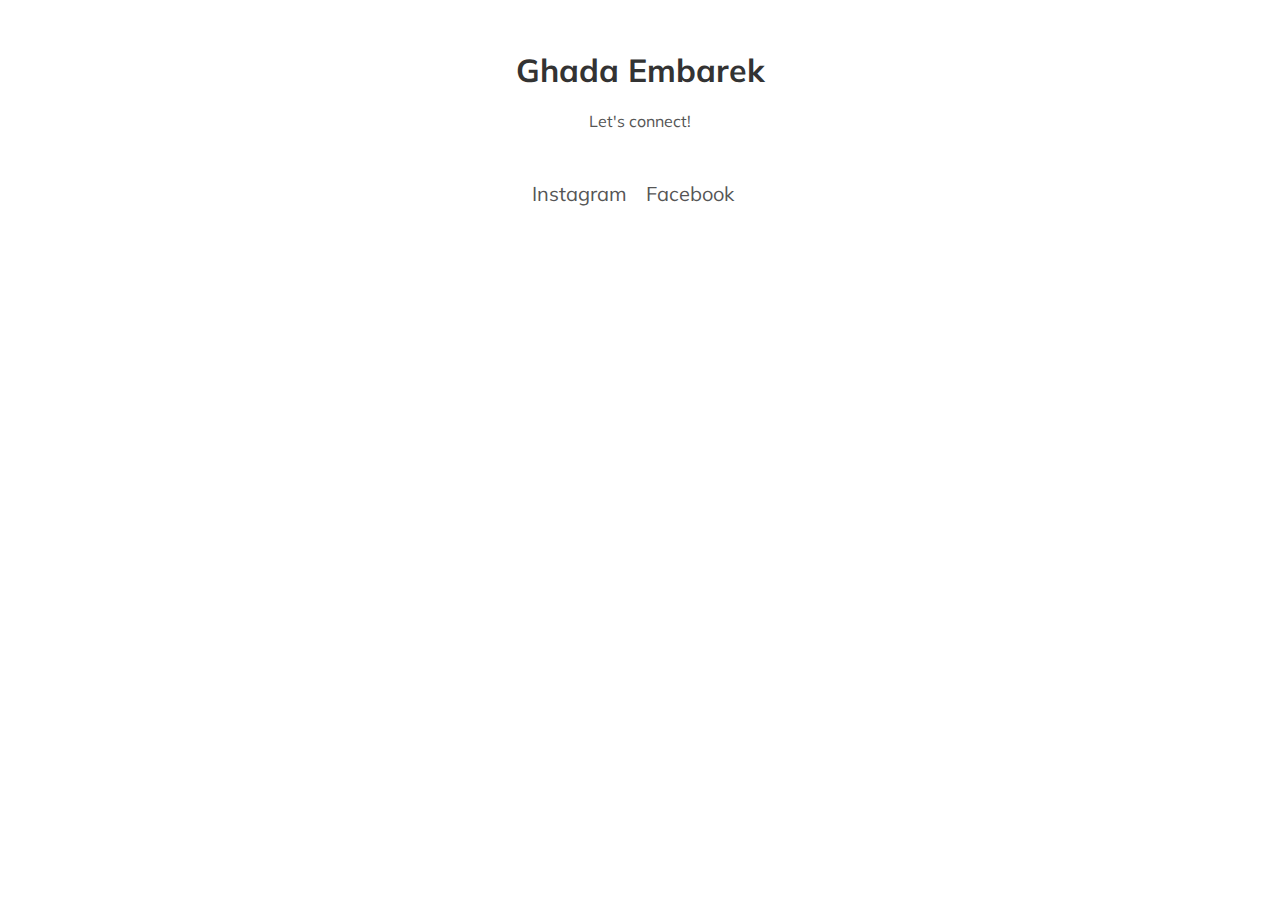
<file: links.html>
<!DOCTYPE html>
<html>
<head>
  <title>Artist Landing Page</title>
  <link rel="preconnect" href="https://fonts.googleapis.com">
  <link rel="preconnect" href="https://fonts.gstatic.com" crossorigin>
  <link href="https://fonts.googleapis.com/css2?family=Mulish:ital,wght@0,300;0,600;1,300&display=swap" rel="stylesheet">
</head>
<style>
  body {
    font-family: 'Mulish';
    text-align: center;
  }

  .container {
    max-width: 1200px;
    margin: 0 auto;
  }

  h1 {
    color: #333;
    margin-top: 50px;
  }

  p {
    color: #555;
    margin-bottom: 50px;
  }

  .social-links a {
    color: #555;
    text-decoration: none;
    font-size: 20px;
    margin-right: 15px;
  }

  .social-links a:hover {
    color: #000;
  }

</style>
<body>
  <div class="container">
    <h1>Ghada Embarek</h1>
    <p>Let's connect!</p>
    <div class="social-links">
      <a href="https://www.instagram.com/embarek.ghada">Instagram</a>
      <a href="https://www.facebook.com/elhaggaghada">Facebook</a>
    </div>
  </div>
</body>
</html>
</file>
<file: style.css>
body {
  font-family: 'Mulish', sans-serif;
  background: white;
  color: black;
  padding:20px;
  /* display:flex;
  flex-direction:column; */
  /* justify-content:space-between; */
}

footer{
  /* margin-top:auto; */
  /* height: 50px */
}

br {
   display: block;
   margin: 10px 0;
}



#tall{
  width: 50%;
}

.wrapper {
  height: 100px;
  overflow: auto;
  width: 100%;
  overflow-y: hidden;
}

.gallery-item {
  filter: url("data:image/svg+xml;utf8,<svg xmlns=\'http://www.w3.org/2000/svg\'><filter id=\'grayscale\'><feColorMatrix type=\'matrix\' values=\'0.3333 0.3333 0.3333 0 0 0.3333 0.3333 0.3333 0 0 0.3333 0.3333 0.3333 0 0 0 0 0 1 0\'/></filter></svg>#grayscale");
  filter: gray;
  -webkit-filter: grayscale(2);
  padding: 4px;
  height: 100px;
}

.gallery-item:hover{
  filter: none;
  -webkit-filter: grayscale(0%);
  transition: 1s ;
  /* color: rgb(190, 190, 190); */
}

.innerwrapper {
  width: 1075px;
}​





.image-scroller{
  max-width: 100%;
  display: inline-flex;
  grid-auto-flow: column;
  overflow: scroll;
  /* width: var(document.getElementsByClassName("width: 3px content")); */
}



.column {
  width: 100%;
}

.row11:after {
  content: "";
  display: table;
  clear: both;
}

@media screen and (min-width:920px) {
  /* body {
    font-family: Arial;
    padding: 30px;
  } */
  .column {
    float:left;

  }
  .l {
    color: black;
    width: 40%;

  }
  .r {
    color: black;
    width: 60%;
  }

}
</file>
<file: idGeneratedStyles.css>
body {
	font-family: 'Mulish', sans-serif;
	margin:30px;
	background: black;
	color: white;
}
	/* body {
		-epub-hyphens:auto;
	} */



a.goto{
	color:white;
	text-decoration:none;
	font-weight: bold;
}


.navbar {
	margin-left: auto;
	margin-right: auto;
  width: 100%;
  overflow: auto;
}

/* Navigation links */
.navbar a {
	margin-left: auto;
	margin-right: auto;
  float: left;
  /* padding: 3px; */
  color: white;
  text-decoration: none;
  font-size: 16px;
  width: 25%; /* Four equal-width links. If you have two links, use 50%, and 33.33% for three links, etc.. */
  text-align: center; /* If you want the text to be centered */
}

p.Basic-Paragraph {
	color:#ffffff;
	font-family: 'Mulish', sans-serif;
	font-size:12px;
	/* font-style:normal;
	font-variant:normal;
	font-weight:normal; */
	/* line-height:1.2; */
	margin:0;
	text-align:left;
	/* margin-left:0;
	margin-right:0;
	margin-top:0; */
	/* orphans:1;
	page-break-after:auto;
	page-break-before:auto;
	text-align:left;
	text-decoration:none;
	text-indent:0;
	text-transform:none;
	widows:1; */
}
span.italic {
	color:#ffffff;
	font-family: 'Mulish', sans-serif;
	font-size:16px;
	font-style:italic;
	font-weight:normal;
}
span.normal{
	color:#ffffff;
	font-family: 'Mulish', sans-serif;
	font-size:16px;
	font-style:normal;
	font-weight:300;
}


#rendezvous_210_140{
	align: center;
	width: 80%;
	margin-left: auto;
	margin-right: auto;
}

#rendezvous_140_105{
	align: center;
	width: 40%;
	margin-left: auto;
	margin-right: auto;
}
#rendezvous_huddle, #rendezvous_journey{
	align: center;
	width: 60%;
	margin-left: auto;
	margin-right: auto;
}

#rendezvous_30_23{
	align: center;
	width: 30%;
	margin-left: auto;
	margin-right: auto;
}

#rendezvous_100_80{
	align: center;
	width: 50%;
	margin-left: auto;
	margin-right: auto;
}
#to_the_peak_40_50{
	align: center;
	width: 40%;
	margin-left: auto;
	margin-right: auto;
}


	/*
	#_idContainer000 {
		display:inline-block;
		height:734px;
		width:1101px;
	}
	#_idContainer002 {
		display:inline-block;
		height:661px;
		width:1101px;
	}
	#_idContainer004 {
		display:inline-block;
		height:735px;
		width:1007px;
	}
	#_idContainer006, #_idContainer008, #_idContainer010 {
		display:inline-block;
		height:727px;
		width:551px;
	}
	#_idContainer012 {
		display:inline-block;
		height:583px;
		width:790px;
	}
	#_idContainer014 {
		display:inline-block;
		height:727px;
		width:884px;
	}
	#_idContainer017 {
		display:inline-block;
		height:727px;
		width:1045px;
	}
	#_idContainer019 {
		display:inline-block;
		height:727px;
		width:706px;
	}
	#_idContainer020 {
		display:inline-block;
		height:607px;
		width:766px;
	}
	#_idContainer022 {
		display:inline-block;
		height:612px;
		width:766px;
	}
	#_idContainer024, #_idContainer026, #_idContainer028, #_idContainer030, #_idContainer032, #_idContainer034, #_idContainer036, #_idContainer038, #_idContainer040, #_idContainer042, #_idContainer044, #_idContainer046, #_idContainer048, #_idContainer050, #_idContainer052, #_idContainer054, #_idContainer056, #_idContainer058, #_idContainer060, #_idContainer062, #_idContainer064, #_idContainer067, #_idContainer070, #_idContainer072, #_idContainer074, #_idContainer076, #_idContainer078, #_idContainer081, #_idContainer084, #_idContainer086, #_idContainer088, #_idContainer091, #_idContainer093, #_idContainer096 {
		display:inline-block;
		height:521px;
		width:518px;
	}
	#_idContainer098 {
		display:inline-block;
		height:479px;
		width:480px;
	}
	#_idContainer100 {
		display:inline-block;
		height:770px;
		width:612px;
	}
	#_idContainer102 {
		display:inline-block;
		height:769px;
		width:614px;
	}
	#_idContainer104 {
		display:inline-block;
		height:631px;
		width:767px;
	}
	#_idContainer106 {
		display:inline-block;
		height:718px;
		width:719px;
	}
	#_idContainer108 {
		display:inline-block;
		height:866px;
		width:754px;
	}
	#_idContainer110 {
		display:inline-block;
		height:770px;
		width:770px;
	}
	#_idContainer112 {
		display:inline-block;
		height:650px;
		width:819px;
	}
	#_idContainer114 {
		display:inline-block;
		height:816px;
		width:620px;
	}
	#_idContainer116, #_idContainer119, #_idContainer121, #_idContainer123, #_idContainer125, #_idContainer127, #_idContainer129, #_idContainer131, #_idContainer133, #_idContainer136, #_idContainer138, #_idContainer141 {
		display:inline-block;
		height:437px;
		width:444px;
	}
	#_idContainer144 {
		display:inline-block;
		height:656px;
		width:554px;
	}
	#_idContainer146 {
		display:inline-block;
		height:688px;
		width:581px;
	}
	#_idContainer148 {
		display:inline-block;
		height:668px;
		width:564px;
	}
	#_idContainer150, #_idContainer152, #_idContainer154, #_idContainer156, #_idContainer158, #_idContainer160, #_idContainer162, #_idContainer164, #_idContainer166, #_idContainer168 {
		display:inline-block;
		height:540px;
		width:456px;
	}
	#_idContainer170, #_idContainer172 {
		display:inline-block;
		height:401px;
		width:456px;
	}
	#_idContainer174, #_idContainer176, #_idContainer178, #_idContainer180, #_idContainer182 {
		display:inline-block;
		height:566px;
		width:414px;
	}
	#_idContainer184, #_idContainer186, #_idContainer187 {
		display:inline-block;
		height:342px;
		width:343px;
	}
	#_idContainer189 {
		display:inline-block;
		height:496px;
		width:497px;
	}
	#_idContainer191 {
		display:inline-block;
		height:506px;
		width:497px;
	}
	#_idContainer193 {
		display:inline-block;
		height:590px;
		width:591px;
	}
	#_idContainer195, #_idContainer196, #_idContainer197, #_idContainer198, #_idContainer199, #_idContainer200 {
		display:inline-block;
		height:364px;
		width:326px;
	}
	#_idContainer201 {
		display:inline-block;
		height:389px;
		width:265px;
	}
	#_idContainer202 {
		display:inline-block;
		height:389px;
		width:302px;
	}
	#_idContainer203 {
		display:inline-block;
		height:389px;
		width:282px;
	}
	#_idContainer204, #_idContainer207 {
		display:inline-block;
		height:389px;
		width:326px;
	}
	#_idContainer205, #_idContainer206, #_idContainer208, #_idContainer209 {
		display:inline-block;
		height:389px;
		width:318px;
	}
	#_idContainer210, #_idContainer211, #_idContainer212 {
		display:inline-block;
		height:464px;
		width:333px;
	} */

/* img._idGenObjectAttribute-1 {
	height:20px;
	max-width:100%;
	object-fit: contain;
}

div._idGenObjectStyleOverride-1 {
	height:50%;
	align-items: center;
}

div._idGenObjectLayout-1 {
	width:100%;
	align-items: center;
} */



.column {
	margin: auto;
	/* border: 3px solid green; */
	/* align: center; */
  flex: 100%;
  max-width: 100%;
	align-items: center;

}

.column img {

	display:inline-block;
	/* vertical-align:top; */
	margin-bottom: 5px;
	margin-left: auto;
	margin-right: auto;
  /* align: center; */
	display: block;
  width: 90%;
}

/* .column Basic-Text-Frame{

} */

div.Basic-Text-Frame {
	display:inline-block;
	margin-bottom: 30px;
	align: right;
}



@media screen and (max-width: 600px) {
	#rendezvous_140_105{
		align: center;
		width: 100%;
	}
	#rendezvous_210_140{
		align: center;
		width: 100%;
	}
	#rendezvous_rendezvous,#rendezvous_propose,#rendezvous_blessing,#rendezvous_wedding_day{
		align: center;
		width: 100%;

	}
	#rendezvous_huddle, #rendezvous_journey{
		align: center;
		width: 100%;

	}

	#rendezvous_30_23{
		align: center;
		width: 100%;

	}

	#rendezvous_100_80{
		align: center;
		width: 100%;

	}
	#to_the_peak_40_50{
		align: center;
		width: 100%;
	}

  .navbar a {
    float: left;
    display: block;
		padding: 7px;
    width: 25%;
    text-align: left; /* If you want the text to be left-aligned on small screens */
  }

	.column {
		align-items: center;
	  flex: 100%;
	  max-width: 100%;
	}

	.column img {
	  margin-top: 10px;
	  align: center;
	  width: 100%;
	}

}
</file>
